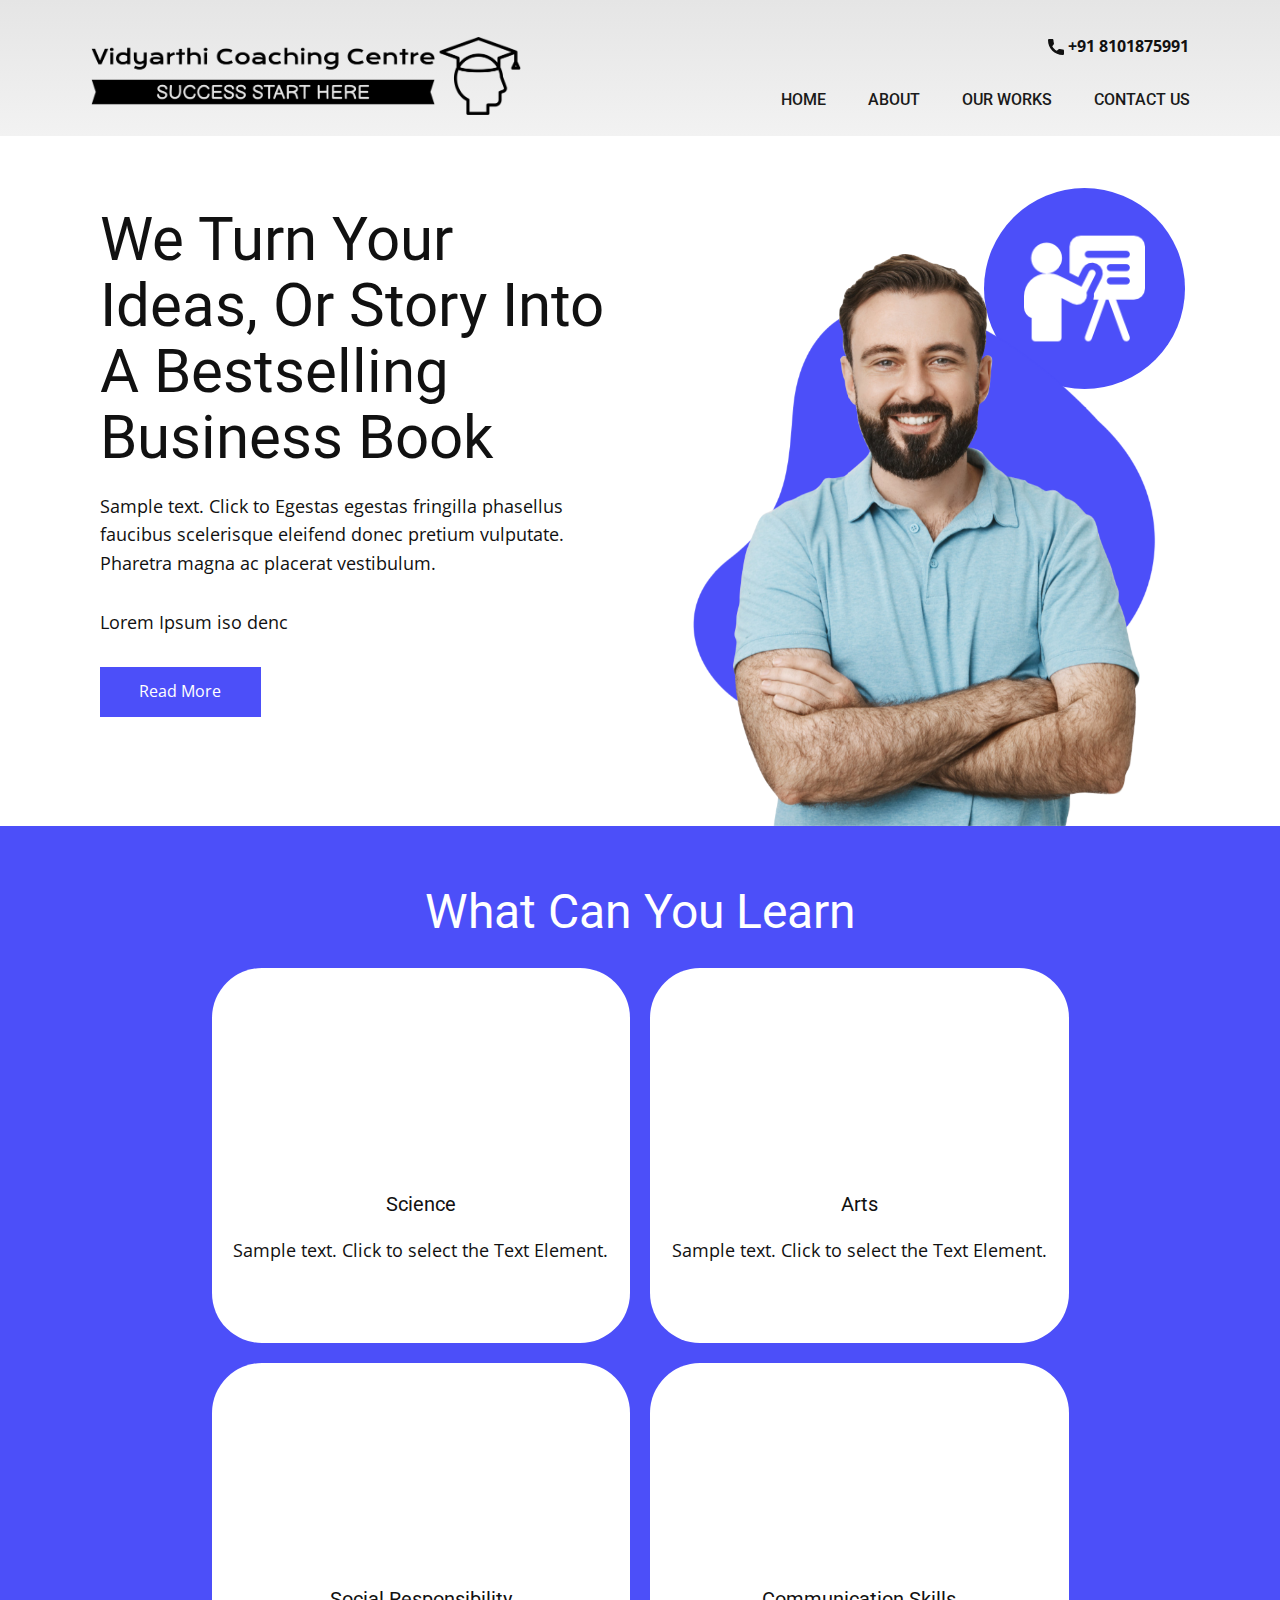
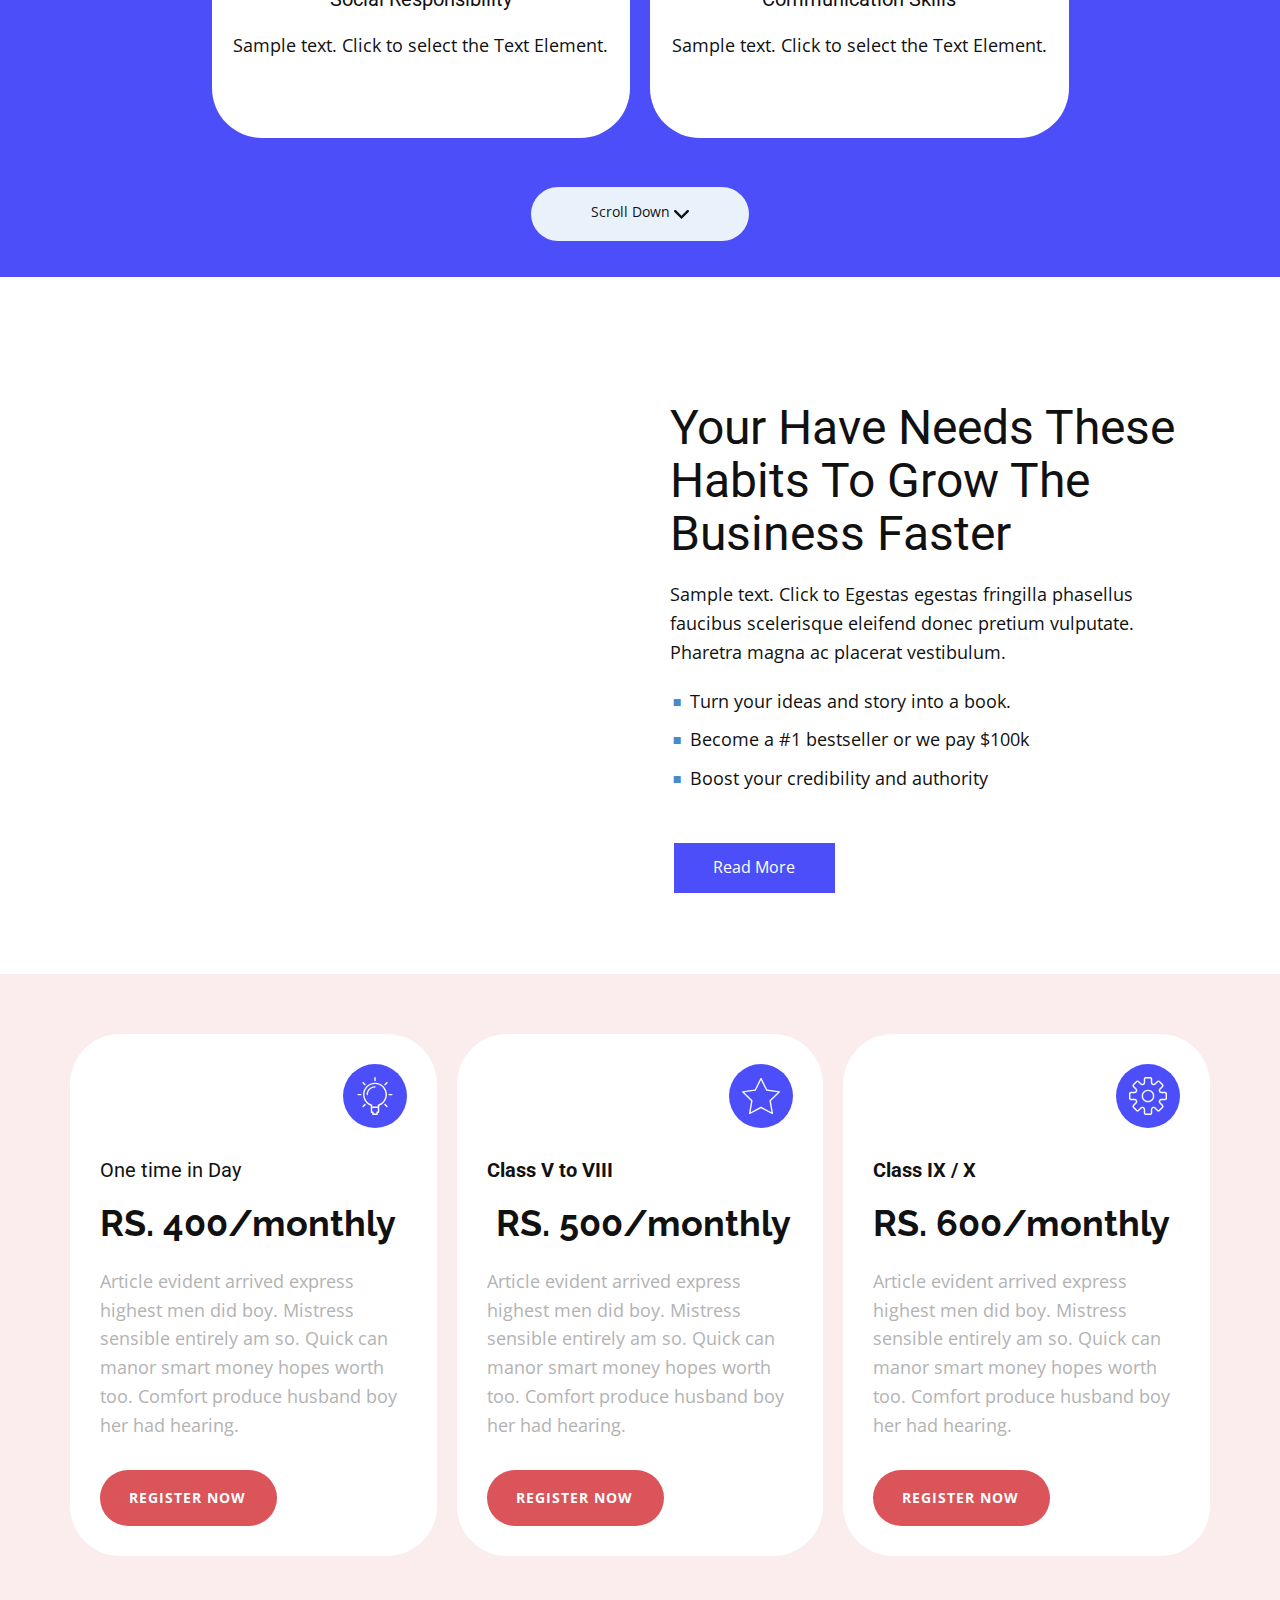
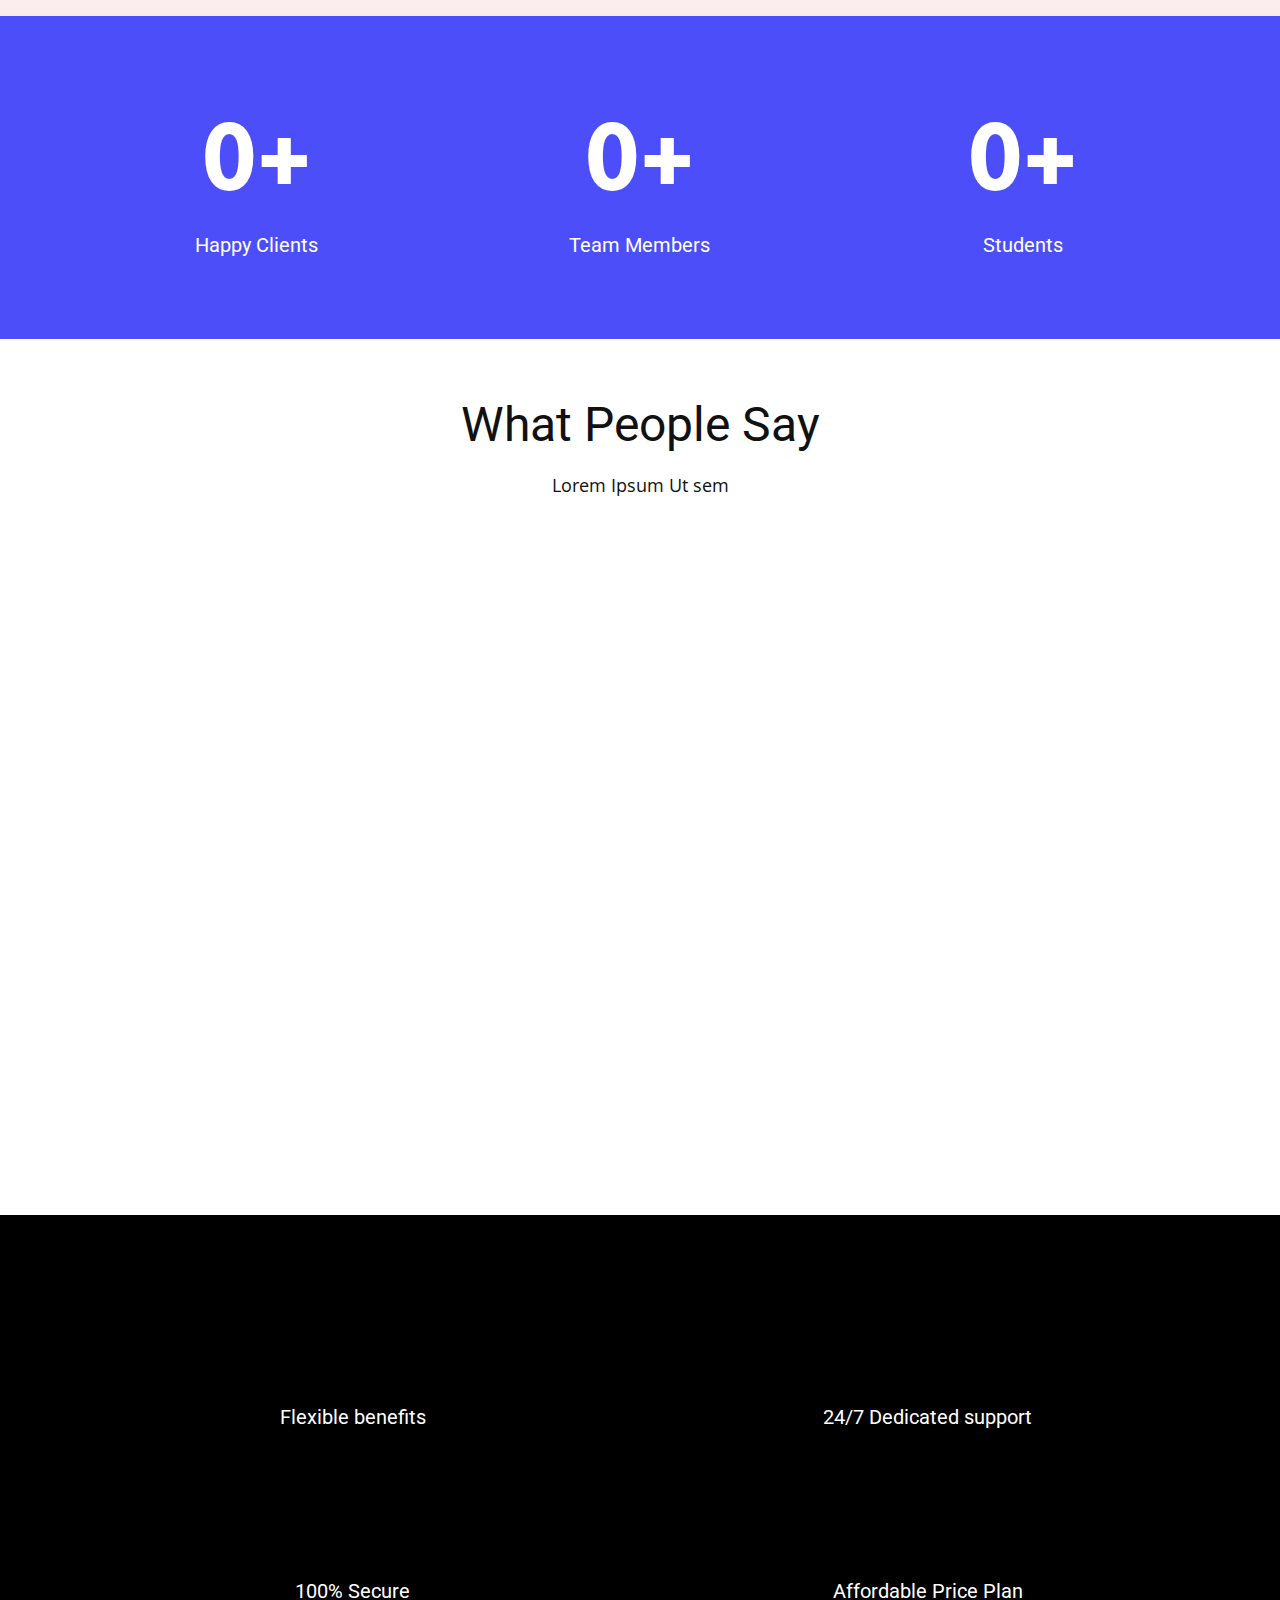
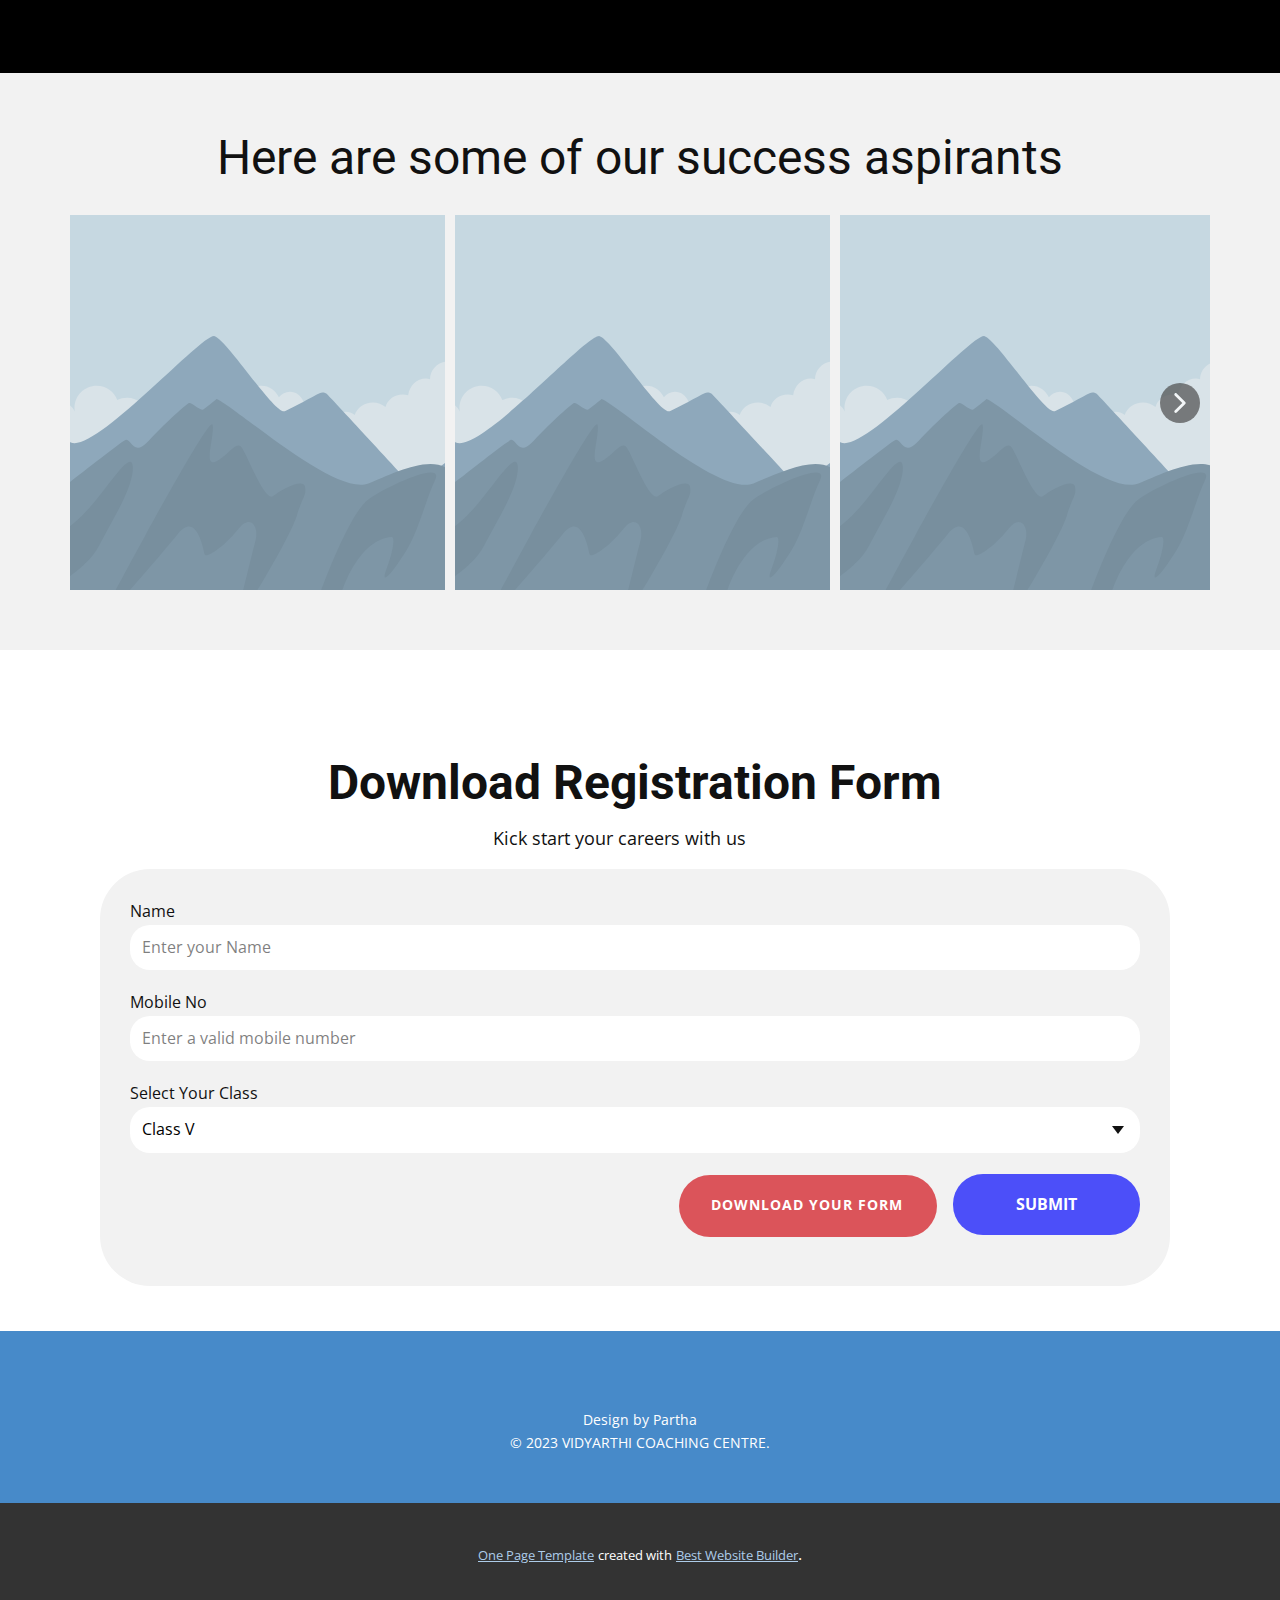
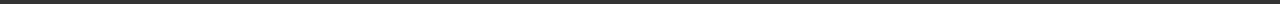
<file: index.html>
<!DOCTYPE html>
<html style="font-size: 16px;" lang="en"><head>
    <meta name="viewport" content="width=device-width, initial-scale=1.0">
    <meta charset="utf-8">
    <meta name="keywords" content="​We Turn Your Ideas, Or Story Into A Bestselling Business Book, ​What Can You Learn, ​Your Have Needs These Habits To Grow The Business Faster, What People Say, ​Here are some of our clients, ​Your Have Needs These Habits To Grow The Business Faster, ​We provide consulting business and financial services worldwide, ​Let&amp;apos;s Start Something Great!">
    <meta name="description" content="">
    <title>Vidyarthi Coaching Centre</title>
    <link rel="stylesheet" href="nicepage.css" media="screen">
<link rel="stylesheet" href="Vidyarthi-Coaching-Centre.css" media="screen">
    <script class="u-script" type="text/javascript" src="jquery.js" defer=""></script>
    <script class="u-script" type="text/javascript" src="nicepage.js" defer=""></script>
    <meta name="generator" content="Nicepage 5.15.1, nicepage.com">
    <meta name="referrer" content="origin">
    <link id="u-theme-google-font" rel="stylesheet" href="https://fonts.googleapis.com/css?family=Roboto:100,100i,300,300i,400,400i,500,500i,700,700i,900,900i|Open+Sans:300,300i,400,400i,500,500i,600,600i,700,700i,800,800i">
    <link id="u-page-google-font" rel="stylesheet" href="https://fonts.googleapis.com/css?family=Raleway:100,100i,200,200i,300,300i,400,400i,500,500i,600,600i,700,700i,800,800i,900,900i|Ubuntu:300,300i,400,400i,500,500i,700,700i">
    
    
    
    
    
    
    
    
    
    
    
    
    
    <script type="application/ld+json">{
		"@context": "http://schema.org",
		"@type": "Organization",
		"name": "",
		"logo": "images/vidyarthi-coaching-centre-high-resolution-logo-black-on-transparent-background.png"
}</script>
    <meta name="theme-color" content="#478ac9">
    <meta property="og:title" content="Vidyarthi Coaching Centre">
    <meta property="og:type" content="website">
  <meta data-intl-tel-input-cdn-path="intlTelInput/"></head>
  <body data-home-page="Vidyarthi-Coaching-Centre.html" data-home-page-title="Vidyarthi Coaching Centre" class="u-body u-xl-mode" data-lang="en"><header class="u-clearfix u-gradient u-header u-sticky u-sticky-e70b u-header" id="sec-dee5"><div class="u-clearfix u-sheet u-sheet-1">
        <a href="https://nicepage.com/html-website-builder" class="u-active-none u-bottom-left-radius-0 u-bottom-right-radius-0 u-btn u-btn-rectangle u-button-style u-hover-none u-none u-radius-0 u-text-body-color u-top-left-radius-0 u-top-right-radius-0 u-btn-1"><span class="u-icon"><svg class="u-svg-content" viewBox="0 0 405.333 405.333" x="0px" y="0px" style="width: 1em; height: 1em;"><path d="M373.333,266.88c-25.003,0-49.493-3.904-72.704-11.563c-11.328-3.904-24.192-0.896-31.637,6.699l-46.016,34.752    c-52.8-28.181-86.592-61.952-114.389-114.368l33.813-44.928c8.512-8.512,11.563-20.971,7.915-32.64    C142.592,81.472,138.667,56.96,138.667,32c0-17.643-14.357-32-32-32H32C14.357,0,0,14.357,0,32    c0,205.845,167.488,373.333,373.333,373.333c17.643,0,32-14.357,32-32V298.88C405.333,281.237,390.976,266.88,373.333,266.88z"></path></svg></span>&nbsp;+91 8101875991
        </a>
        <nav class="u-menu u-menu-one-level u-offcanvas u-menu-1" data-responsive-from="MD">
          <div class="menu-collapse" style="font-size: 1rem; letter-spacing: 0px; text-transform: uppercase; font-weight: 500;">
            <a class="u-button-style u-custom-active-border-color u-custom-active-color u-custom-border u-custom-border-color u-custom-borders u-custom-hover-border-color u-custom-hover-color u-custom-left-right-menu-spacing u-custom-padding-bottom u-custom-text-active-color u-custom-text-color u-custom-text-hover-color u-custom-text-shadow u-custom-top-bottom-menu-spacing u-nav-link u-text-active-palette-1-base u-text-hover-palette-2-base" href="#">
              <svg class="u-svg-link" viewBox="0 0 24 24"><use xmlns:xlink="http://www.w3.org/1999/xlink" xlink:href="#menu-hamburger"></use></svg>
              <svg class="u-svg-content" version="1.1" id="menu-hamburger" viewBox="0 0 16 16" x="0px" y="0px" xmlns:xlink="http://www.w3.org/1999/xlink" xmlns="http://www.w3.org/2000/svg"><g><rect y="1" width="16" height="2"></rect><rect y="7" width="16" height="2"></rect><rect y="13" width="16" height="2"></rect>
</g></svg>
            </a>
          </div>
          <div class="u-custom-menu u-nav-container">
            <ul class="u-custom-font u-heading-font u-nav u-spacing-2 u-unstyled u-nav-1"><li class="u-nav-item"><a class="u-active-custom-color-6 u-border-active-palette-1-base u-border-hover-palette-1-light-1 u-border-no-left u-border-no-right u-border-no-top u-button-style u-hover-custom-color-6 u-nav-link u-text-active-white u-text-grey-90 u-text-hover-white" href="#" style="padding: 10px 20px;">Home</a>
</li><li class="u-nav-item"><a class="u-active-custom-color-6 u-border-active-palette-1-base u-border-hover-palette-1-light-1 u-border-no-left u-border-no-right u-border-no-top u-button-style u-hover-custom-color-6 u-nav-link u-text-active-white u-text-grey-90 u-text-hover-white" href="#" style="padding: 10px 20px;">About</a>
</li><li class="u-nav-item"><a class="u-active-custom-color-6 u-border-active-palette-1-base u-border-hover-palette-1-light-1 u-border-no-left u-border-no-right u-border-no-top u-button-style u-hover-custom-color-6 u-nav-link u-text-active-white u-text-grey-90 u-text-hover-white" href="blog/blog.html" style="padding: 10px 20px;">Our Works</a>
</li><li class="u-nav-item"><a class="u-active-custom-color-6 u-border-active-palette-1-base u-border-hover-palette-1-light-1 u-border-no-left u-border-no-right u-border-no-top u-button-style u-hover-custom-color-6 u-nav-link u-text-active-white u-text-grey-90 u-text-hover-white" style="padding: 10px 20px;">Contact us</a>
</li></ul>
          </div>
          <div class="u-custom-menu u-nav-container-collapse">
            <div class="u-black u-container-style u-inner-container-layout u-opacity u-opacity-95 u-sidenav">
              <div class="u-inner-container-layout u-sidenav-overflow">
                <div class="u-menu-close"></div>
                <ul class="u-align-center u-nav u-popupmenu-items u-unstyled u-nav-2"><li class="u-nav-item"><a class="u-button-style u-nav-link" href="#">Home</a>
</li><li class="u-nav-item"><a class="u-button-style u-nav-link" href="#">About</a>
</li><li class="u-nav-item"><a class="u-button-style u-nav-link" href="blog/blog.html">Our Works</a>
</li><li class="u-nav-item"><a class="u-button-style u-nav-link">Contact us</a>
</li></ul>
              </div>
            </div>
            <div class="u-black u-menu-overlay u-opacity u-opacity-70"></div>
          </div>
        </nav>
        <a href="https://iparth.000webhostapp.com/vcc#" class="u-align-left u-hover-feature u-image u-image-default u-logo u-image-1" data-image-width="2000" data-image-height="363" title="Home">
          <img src="images/vidyarthi-coaching-centre-high-resolution-logo-black-on-transparent-background.png" class="u-logo-image u-logo-image-1">
        </a>
      </div></header>
    <section class="u-clearfix u-container-align-center u-section-1" id="sec-2c54">
      <div class="u-clearfix u-sheet u-sheet-1">
        <div class="u-clearfix u-expanded-width u-layout-wrap u-layout-wrap-1">
          <div class="u-layout">
            <div class="u-layout-row">
              <div class="u-container-align-center-sm u-container-style u-layout-cell u-size-30 u-layout-cell-1">
                <div class="u-container-layout u-valign-bottom-xs u-container-layout-1">
                  <h1 class="u-text u-text-default-lg u-text-default-md u-text-default-sm u-text-default-xl u-text-1"> We Turn Your Ideas, Or Story Into A Bestselling Business Book</h1>
                  <p class="u-text u-text-default u-text-2"> Sample text. Click to Egestas egestas fringilla phasellus faucibus scelerisque eleifend donec pretium vulputate. Pharetra magna ac placerat vestibulum.&nbsp;</p>
                  <p class="u-text u-text-default u-text-3">Lorem Ipsum iso denc</p>
                  <a href="#" class="u-border-none u-btn u-button-style u-custom-color-6 u-btn-1">Read More</a>
                </div>
              </div>
              <div class="u-container-style u-layout-cell u-size-30 u-layout-cell-2">
                <div class="u-container-layout u-container-layout-2"><span class="u-custom-color-6 u-file-icon u-icon u-icon-circle u-icon-1"><img src="images/1436766-ee8e6c7d.png" alt=""></span>
                  <img class="u-image u-image-contain u-image-default u-image-1" src="images/handsome-confident-smiling-man-with-hands-crossed-chest-1.png" alt="" data-image-width="741" data-image-height="903" data-animation-name="customAnimationIn" data-animation-duration="1000" data-animation-direction="">
                </div>
              </div>
            </div>
          </div>
        </div>
      </div>
    </section>
    <section class="u-clearfix u-custom-color-6 u-section-2" id="sec-d516">
      <div class="u-clearfix u-sheet u-sheet-1">
        <h2 class="u-align-center u-text u-text-default u-text-white u-text-1"> What Can You Learn</h2>
        <div class="u-list u-list-1">
          <div class="u-repeater u-repeater-1">
            <div class="u-container-align-center u-container-style u-list-item u-radius-50 u-repeater-item u-shape-round u-white u-list-item-1">
              <div class="u-container-layout u-similar-container u-container-layout-1"><span class="u-align-center u-custom-color-6 u-file-icon u-icon u-icon-circle u-icon-1" data-animation-name="customAnimationIn" data-animation-duration="2000"><img src="images/2933803-79010a6c.png" alt=""></span>
                <h5 class="u-align-center u-text u-text-default u-text-2">Science</h5>
                <p class="u-align-center u-text u-text-default u-text-3">Sample text. Click to select the Text Element.</p>
              </div>
            </div>
            <div class="u-container-align-center u-container-style u-list-item u-radius-50 u-repeater-item u-shape-round u-white u-list-item-2">
              <div class="u-container-layout u-similar-container u-container-layout-2"><span class="u-align-center u-custom-color-6 u-file-icon u-icon u-icon-circle u-icon-2" data-animation-name="customAnimationIn" data-animation-duration="2000"><img src="images/3004304-980da284.png" alt=""></span>
                <h5 class="u-align-center u-text u-text-default u-text-4">Arts</h5>
                <p class="u-align-center u-text u-text-default u-text-5">Sample text. Click to select the Text Element.</p>
              </div>
            </div>
            <div class="u-container-align-center u-container-style u-list-item u-radius-50 u-repeater-item u-shape-round u-white u-list-item-3">
              <div class="u-container-layout u-similar-container u-container-layout-3"><span class="u-align-center u-custom-color-6 u-file-icon u-icon u-icon-circle u-icon-3" data-animation-name="customAnimationIn" data-animation-duration="2000"><img src="images/2726565-bacf5013.png" alt=""></span>
                <h5 class="u-align-center u-text u-text-default u-text-6">Social Responsibility</h5>
                <p class="u-align-center u-text u-text-default u-text-7">Sample text. Click to select the Text Element.</p>
              </div>
            </div>
            <div class="u-container-align-center u-container-style u-list-item u-radius-50 u-repeater-item u-shape-round u-white u-list-item-4">
              <div class="u-container-layout u-similar-container u-container-layout-4"><span class="u-align-center u-custom-color-6 u-file-icon u-icon u-icon-circle u-icon-4" data-animation-name="customAnimationIn" data-animation-duration="2000"><img src="images/3201598-682541f6.png" alt=""></span>
                <h5 class="u-align-center u-text u-text-default u-text-8"> Communication Skills</h5>
                <p class="u-align-center u-text u-text-default u-text-9">Sample text. Click to select the Text Element.</p>
              </div>
            </div>
          </div>
        </div>
        <a href="Vidyarthi-Coaching-Centre.html#sec-c661" class="u-border-none u-btn u-btn-round u-button-style u-hover-custom-color-5 u-palette-1-light-3 u-radius-50 u-btn-1">Scroll Down&nbsp;<span class="u-icon u-icon-5"><svg class="u-svg-content" viewBox="0 0 30.727 30.727" x="0px" y="0px" style="width: 1em; height: 1em;"><path d="M29.994,10.183L15.363,24.812L0.733,10.184c-0.977-0.978-0.977-2.561,0-3.536c0.977-0.977,2.559-0.976,3.536,0   l11.095,11.093L26.461,6.647c0.977-0.976,2.559-0.976,3.535,0C30.971,7.624,30.971,9.206,29.994,10.183z"></path></svg></span>
        </a>
      </div>
    </section>
    <section class="u-clearfix u-container-align-center-lg u-container-align-center-xl u-section-3" id="sec-c661">
      <div class="u-clearfix u-sheet u-sheet-1">
        <div class="u-clearfix u-expanded-width-lg u-expanded-width-xl u-layout-wrap u-layout-wrap-1">
          <div class="u-layout" style="">
            <div class="u-layout-row" style="">
              <div class="u-container-style u-layout-cell u-size-30 u-layout-cell-1">
                <div class="u-container-layout u-valign-bottom-lg u-valign-middle-md u-valign-middle-sm u-valign-middle-xs u-container-layout-1">
                  <img class="u-expanded-width-lg u-expanded-width-xl u-image u-image-contain u-image-default u-image-1" src="images/27bf53a8bb2f5164bf4d3980be15a7a07047f14f46eb7d8fb4750aa86a73e20daa717d1159406a9c9f1d286c036ee78072d03ea115f2e4dd0cd98a_1280.png" alt="" data-image-width="1226" data-image-height="1280" data-animation-name="customAnimationIn" data-animation-duration="2000">
                </div>
              </div>
              <div class="u-container-style u-layout-cell u-size-30 u-layout-cell-2">
                <div class="u-container-layout u-valign-middle-lg u-valign-middle-xl u-container-layout-2">
                  <h2 class="u-align-center-sm u-align-center-xs u-align-left-lg u-align-left-md u-align-left-xl u-text u-text-default u-text-1"> Your Have Needs These Habits To Grow The Business Faster</h2>
                  <p class="u-align-center-sm u-align-center-xs u-align-left-lg u-align-left-md u-align-left-xl u-text u-text-default u-text-2"> Sample text. Click to Egestas egestas fringilla phasellus faucibus scelerisque eleifend donec pretium vulputate. Pharetra magna ac placerat vestibulum.&nbsp;</p>
                  <ul class="u-align-left u-custom-list u-hidden-md u-spacing-10 u-text u-text-3">
                    <li>
                      <div class="u-list-icon u-text-palette-1-base">
                        <div>■</div>
                      </div> Turn your ideas and story into a book.
                    </li>
                    <li>
                      <div class="u-list-icon u-text-palette-1-base">
                        <div>■</div>
                      </div>Become a #1 bestseller or we pay $100k
                    </li>
                    <li>
                      <div class="u-list-icon u-text-palette-1-base">
                        <div>■</div>
                      </div>Boost your credibility and authority<br>
                      <br>
                    </li>
                  </ul>
                  <a href="https://nicepage.dev" class="u-align-center-sm u-align-center-xs u-border-none u-btn u-button-style u-custom-color-6 u-btn-1">Read More</a>
                </div>
              </div>
            </div>
          </div>
        </div>
      </div>
    </section>
    <section class="u-clearfix u-container-align-center-xl u-palette-2-light-3 u-section-4" id="sec-f40f">
      <div class="u-clearfix u-sheet u-valign-middle-xl u-sheet-1">
        <div class="u-expanded-width-xl u-list u-list-1">
          <div class="u-repeater u-repeater-1">
            <div class="u-container-align-left u-container-style u-hidden-lg u-list-item u-radius-50 u-repeater-item u-shape-round u-white u-list-item-1">
              <div class="u-container-layout u-similar-container u-valign-top u-container-layout-1"><span class="u-align-left u-custom-color-6 u-icon u-icon-circle u-text-white u-icon-1"><svg class="u-svg-link" preserveAspectRatio="xMidYMin slice" viewBox="0 0 54 54" style=""><use xmlns:xlink="http://www.w3.org/1999/xlink" xlink:href="#svg-8d37"></use></svg><svg class="u-svg-content" viewBox="0 0 54 54" x="0px" y="0px" id="svg-8d37" style="enable-background:new 0 0 54 54;"><g><path d="M27,8c-9.374,0-17,7.626-17,17c0,7.112,4.391,13.412,11,15.9V50c0,0.553,0.447,1,1,1h1v2c0,0.553,0.447,1,1,1h6
		c0.553,0,1-0.447,1-1v-2h1c0.553,0,1-0.447,1-1v-9.1c6.609-2.488,11-8.788,11-15.9C44,15.626,36.374,8,27,8z M30,49
		c-0.553,0-1,0.447-1,1v2h-4v-2c0-0.553-0.447-1-1-1h-1v-5h8v5H30z M31.688,39.242C31.277,39.377,31,39.761,31,40.192V42h-8v-1.808
		c0-0.432-0.277-0.815-0.688-0.95C16.145,37.214,12,31.49,12,25c0-8.271,6.729-15,15-15s15,6.729,15,15
		C42,31.49,37.855,37.214,31.688,39.242z"></path><path d="M27,6c0.553,0,1-0.447,1-1V1c0-0.553-0.447-1-1-1s-1,0.447-1,1v4C26,5.553,26.447,6,27,6z"></path><path d="M51,24h-4c-0.553,0-1,0.447-1,1s0.447,1,1,1h4c0.553,0,1-0.447,1-1S51.553,24,51,24z"></path><path d="M7,24H3c-0.553,0-1,0.447-1,1s0.447,1,1,1h4c0.553,0,1-0.447,1-1S7.553,24,7,24z"></path><path d="M43.264,7.322l-2.828,2.828c-0.391,0.391-0.391,1.023,0,1.414c0.195,0.195,0.451,0.293,0.707,0.293
		s0.512-0.098,0.707-0.293l2.828-2.828c0.391-0.391,0.391-1.023,0-1.414S43.654,6.932,43.264,7.322z"></path><path d="M12.15,38.436l-2.828,2.828c-0.391,0.391-0.391,1.023,0,1.414c0.195,0.195,0.451,0.293,0.707,0.293
		s0.512-0.098,0.707-0.293l2.828-2.828c0.391-0.391,0.391-1.023,0-1.414S12.541,38.045,12.15,38.436z"></path><path d="M41.85,38.436c-0.391-0.391-1.023-0.391-1.414,0s-0.391,1.023,0,1.414l2.828,2.828c0.195,0.195,0.451,0.293,0.707,0.293
		s0.512-0.098,0.707-0.293c0.391-0.391,0.391-1.023,0-1.414L41.85,38.436z"></path><path d="M12.15,11.564c0.195,0.195,0.451,0.293,0.707,0.293s0.512-0.098,0.707-0.293c0.391-0.391,0.391-1.023,0-1.414l-2.828-2.828
		c-0.391-0.391-1.023-0.391-1.414,0s-0.391,1.023,0,1.414L12.15,11.564z"></path><path d="M27,13c-6.617,0-12,5.383-12,12c0,0.553,0.447,1,1,1s1-0.447,1-1c0-5.514,4.486-10,10-10c0.553,0,1-0.447,1-1
		S27.553,13,27,13z"></path>
</g></svg></span>
                <h5 class="u-align-left u-text u-text-default u-text-1">One time in Day&nbsp;&nbsp;</h5>
                <h3 class="u-align-left u-custom-font u-font-raleway u-text u-text-default u-text-2"><b>RS. 400</b>/monthly
                </h3>
                <p class="u-align-left u-text u-text-grey-30 u-text-3"> Article evident arrived express highest men did boy. Mistress sensible entirely am so. Quick can manor smart money hopes worth too. Comfort produce husband boy her had hearing.&nbsp;</p>
                <a href="Vidyarthi-Coaching-Centre.html#carousel_d43f" class="u-align-left u-border-hover-palette-1-base u-border-none u-btn u-btn-round u-button-style u-hover-palette-1-base u-palette-2-base u-radius-50 u-btn-1">REGISTER NOW</a>
              </div>
            </div>
            <div class="u-container-style u-list-item u-radius-50 u-repeater-item u-shape-round u-white u-list-item-2">
              <div class="u-container-layout u-similar-container u-valign-top u-container-layout-2"><span class="u-align-left u-custom-color-6 u-icon u-icon-circle u-icon-2"><svg class="u-svg-link" preserveAspectRatio="xMidYMin slice" viewBox="0 0 55.867 55.867" style=""><use xmlns:xlink="http://www.w3.org/1999/xlink" xlink:href="#svg-c573"></use></svg><svg class="u-svg-content" viewBox="0 0 55.867 55.867" x="0px" y="0px" id="svg-c573" style="enable-background:new 0 0 55.867 55.867;"><path d="M11.287,54.548c-0.207,0-0.414-0.064-0.588-0.191c-0.308-0.224-0.462-0.603-0.397-0.978l3.091-18.018L0.302,22.602
	c-0.272-0.266-0.37-0.663-0.253-1.024c0.118-0.362,0.431-0.626,0.808-0.681l18.09-2.629l8.091-16.393
	c0.168-0.342,0.516-0.558,0.896-0.558l0,0c0.381,0,0.729,0.216,0.896,0.558l8.09,16.393l18.091,2.629
	c0.377,0.055,0.689,0.318,0.808,0.681c0.117,0.361,0.02,0.759-0.253,1.024L42.475,35.363l3.09,18.017
	c0.064,0.375-0.09,0.754-0.397,0.978c-0.308,0.226-0.717,0.255-1.054,0.076l-16.18-8.506l-16.182,8.506
	C11.606,54.51,11.446,54.548,11.287,54.548z M3.149,22.584l12.016,11.713c0.235,0.229,0.343,0.561,0.287,0.885L12.615,51.72
	l14.854-7.808c0.291-0.154,0.638-0.154,0.931,0l14.852,7.808l-2.836-16.538c-0.056-0.324,0.052-0.655,0.287-0.885l12.016-11.713
	l-16.605-2.413c-0.326-0.047-0.607-0.252-0.753-0.547L27.934,4.578l-7.427,15.047c-0.146,0.295-0.427,0.5-0.753,0.547L3.149,22.584z
	"></path></svg></span>
                <h5 class="u-align-left u-text u-text-default u-text-4">Class V to VIII</h5>
                <h3 class="u-align-left u-custom-font u-font-raleway u-text u-text-default u-text-5">
                  <span style="font-weight: 700;">&nbsp;RS. 500</span>/monthly
                </h3>
                <p class="u-align-left u-text u-text-grey-30 u-text-6"> Article evident arrived express highest men did boy. Mistress sensible entirely am so. Quick can manor smart money hopes worth too. Comfort produce husband boy her had hearing.&nbsp;</p>
                <a href="#" class="u-align-left u-border-hover-palette-1-base u-border-none u-btn u-btn-round u-button-style u-hover-palette-1-base u-palette-2-base u-radius-50 u-btn-2">REGISTER NOW</a>
              </div>
            </div>
            <div class="u-container-style u-list-item u-radius-50 u-repeater-item u-shape-round u-white u-list-item-3">
              <div class="u-container-layout u-similar-container u-valign-top u-container-layout-3"><span class="u-align-left u-custom-color-6 u-icon u-icon-circle u-icon-3"><svg class="u-svg-link" preserveAspectRatio="xMidYMin slice" viewBox="0 0 54 54" style=""><use xmlns:xlink="http://www.w3.org/1999/xlink" xlink:href="#svg-1d40"></use></svg><svg class="u-svg-content" viewBox="0 0 54 54" x="0px" y="0px" id="svg-1d40" style="enable-background:new 0 0 54 54;"><g><path d="M51.22,21h-5.052c-0.812,0-1.481-0.447-1.792-1.197s-0.153-1.54,0.42-2.114l3.572-3.571
		c0.525-0.525,0.814-1.224,0.814-1.966c0-0.743-0.289-1.441-0.814-1.967l-4.553-4.553c-1.05-1.05-2.881-1.052-3.933,0l-3.571,3.571
		c-0.574,0.573-1.366,0.733-2.114,0.421C33.447,9.313,33,8.644,33,7.832V2.78C33,1.247,31.753,0,30.22,0H23.78
		C22.247,0,21,1.247,21,2.78v5.052c0,0.812-0.447,1.481-1.197,1.792c-0.748,0.313-1.54,0.152-2.114-0.421l-3.571-3.571
		c-1.052-1.052-2.883-1.05-3.933,0l-4.553,4.553c-0.525,0.525-0.814,1.224-0.814,1.967c0,0.742,0.289,1.44,0.814,1.966l3.572,3.571
		c0.573,0.574,0.73,1.364,0.42,2.114S8.644,21,7.832,21H2.78C1.247,21,0,22.247,0,23.78v6.439C0,31.753,1.247,33,2.78,33h5.052
		c0.812,0,1.481,0.447,1.792,1.197s0.153,1.54-0.42,2.114l-3.572,3.571c-0.525,0.525-0.814,1.224-0.814,1.966
		c0,0.743,0.289,1.441,0.814,1.967l4.553,4.553c1.051,1.051,2.881,1.053,3.933,0l3.571-3.572c0.574-0.573,1.363-0.731,2.114-0.42
		c0.75,0.311,1.197,0.98,1.197,1.792v5.052c0,1.533,1.247,2.78,2.78,2.78h6.439c1.533,0,2.78-1.247,2.78-2.78v-5.052
		c0-0.812,0.447-1.481,1.197-1.792c0.751-0.312,1.54-0.153,2.114,0.42l3.571,3.572c1.052,1.052,2.883,1.05,3.933,0l4.553-4.553
		c0.525-0.525,0.814-1.224,0.814-1.967c0-0.742-0.289-1.44-0.814-1.966l-3.572-3.571c-0.573-0.574-0.73-1.364-0.42-2.114
		S45.356,33,46.168,33h5.052c1.533,0,2.78-1.247,2.78-2.78V23.78C54,22.247,52.753,21,51.22,21z M52,30.22
		C52,30.65,51.65,31,51.22,31h-5.052c-1.624,0-3.019,0.932-3.64,2.432c-0.622,1.5-0.295,3.146,0.854,4.294l3.572,3.571
		c0.305,0.305,0.305,0.8,0,1.104l-4.553,4.553c-0.304,0.304-0.799,0.306-1.104,0l-3.571-3.572c-1.149-1.149-2.794-1.474-4.294-0.854
		c-1.5,0.621-2.432,2.016-2.432,3.64v5.052C31,51.65,30.65,52,30.22,52H23.78C23.35,52,23,51.65,23,51.22v-5.052
		c0-1.624-0.932-3.019-2.432-3.64c-0.503-0.209-1.021-0.311-1.533-0.311c-1.014,0-1.997,0.4-2.761,1.164l-3.571,3.572
		c-0.306,0.306-0.801,0.304-1.104,0l-4.553-4.553c-0.305-0.305-0.305-0.8,0-1.104l3.572-3.571c1.148-1.148,1.476-2.794,0.854-4.294
		C10.851,31.932,9.456,31,7.832,31H2.78C2.35,31,2,30.65,2,30.22V23.78C2,23.35,2.35,23,2.78,23h5.052
		c1.624,0,3.019-0.932,3.64-2.432c0.622-1.5,0.295-3.146-0.854-4.294l-3.572-3.571c-0.305-0.305-0.305-0.8,0-1.104l4.553-4.553
		c0.304-0.305,0.799-0.305,1.104,0l3.571,3.571c1.147,1.147,2.792,1.476,4.294,0.854C22.068,10.851,23,9.456,23,7.832V2.78
		C23,2.35,23.35,2,23.78,2h6.439C30.65,2,31,2.35,31,2.78v5.052c0,1.624,0.932,3.019,2.432,3.64
		c1.502,0.622,3.146,0.294,4.294-0.854l3.571-3.571c0.306-0.305,0.801-0.305,1.104,0l4.553,4.553c0.305,0.305,0.305,0.8,0,1.104
		l-3.572,3.571c-1.148,1.148-1.476,2.794-0.854,4.294c0.621,1.5,2.016,2.432,3.64,2.432h5.052C51.65,23,52,23.35,52,23.78V30.22z"></path><path d="M27,18c-4.963,0-9,4.037-9,9s4.037,9,9,9s9-4.037,9-9S31.963,18,27,18z M27,34c-3.859,0-7-3.141-7-7s3.141-7,7-7
		s7,3.141,7,7S30.859,34,27,34z"></path>
</g></svg></span>
                <h5 class="u-align-left u-text u-text-default u-text-7">Class IX / X</h5>
                <h3 class="u-align-left u-custom-font u-font-raleway u-text u-text-default u-text-8"> RS.<span style="font-weight: 700;">&nbsp;600</span>/monthly
                </h3>
                <p class="u-align-left u-text u-text-grey-30 u-text-9"> Article evident arrived express highest men did boy. Mistress sensible entirely am so. Quick can manor smart money hopes worth too. Comfort produce husband boy her had hearing.&nbsp;</p>
                <a href="Vidyarthi-Coaching-Centre.html#carousel_d43f" class="u-align-left u-border-hover-palette-1-base u-border-none u-btn u-btn-round u-button-style u-hover-palette-1-base u-palette-2-base u-radius-50 u-btn-3">REGISTER NOW</a>
              </div>
            </div>
          </div>
        </div>
      </div>
    </section>
    <section class="u-clearfix u-custom-color-6 u-section-5" id="sec-e676">
      <div class="u-clearfix u-sheet u-sheet-1">
        <div class="u-expanded-width u-list u-list-1">
          <div class="u-repeater u-repeater-1">
            <div class="u-container-align-center u-container-style u-list-item u-repeater-item">
              <div class="u-container-layout u-similar-container u-valign-middle u-container-layout-1">
                <h3 class="u-align-center u-custom-font u-font-ubuntu u-text u-text-1" data-animation-name="counter" data-animation-event="scroll" data-animation-duration="3000">800+</h3>
                <h5 class="u-align-center u-text u-text-2"> Happy Clients</h5>
              </div>
            </div>
            <div class="u-container-align-center u-container-style u-list-item u-repeater-item">
              <div class="u-container-layout u-similar-container u-valign-middle u-container-layout-2">
                <h3 class="u-align-center u-custom-font u-font-ubuntu u-text u-text-3" data-animation-name="counter" data-animation-event="scroll" data-animation-duration="3000">10+</h3>
                <h5 class="u-align-center u-text u-text-4"> Team Members</h5>
              </div>
            </div>
            <div class="u-container-align-center u-container-style u-list-item u-repeater-item">
              <div class="u-container-layout u-similar-container u-valign-middle u-container-layout-3">
                <h3 class="u-align-center u-custom-font u-font-ubuntu u-text u-text-5" data-animation-name="counter" data-animation-event="scroll" data-animation-duration="3000">60+</h3>
                <h5 class="u-align-center u-text u-text-6"> Students</h5>
              </div>
            </div>
          </div>
        </div>
      </div>
    </section>
    <section class="u-clearfix u-white u-section-6" id="sec-2323">
      <div class="u-clearfix u-sheet u-sheet-1">
        <h2 class="u-align-center u-text u-text-default u-text-1">What People Say</h2>
        <p class="u-align-center u-text u-text-2">Lorem Ipsum Ut sem</p><span class="u-file-icon u-icon u-icon-1" data-animation-name="customAnimationIn" data-animation-duration="2250" data-animation-delay="750" data-animation-direction=""><img src="images/9232084.png" alt=""></span>
        <div class="u-clearfix u-expanded-width-xs u-gutter-30 u-layout-wrap u-layout-wrap-1">
          <div class="u-layout">
            <div class="u-layout-row">
              <div class="u-container-align-center u-container-style u-layout-cell u-shape-rectangle u-size-30 u-layout-cell-1">
                <div class="u-container-layout u-valign-middle-lg u-valign-middle-md u-valign-middle-sm u-valign-middle-xl u-container-layout-1">
                  <div class="u-layout-grid u-list u-list-1">
                    <div class="u-repeater u-repeater-1">
                      <div class="u-container-align-center u-container-style u-list-item u-palette-2-light-3 u-radius-49 u-repeater-item u-shape-round u-list-item-1" data-animation-name="customAnimationIn" data-animation-duration="2250" data-animation-delay="750">
                        <div class="u-container-layout u-similar-container u-container-layout-2"><span class="u-align-center u-file-icon u-icon u-text-palette-1-base u-icon-2"><img src="images/4338295-620a76cc.png" alt=""></span>
                          <p class="u-align-center u-text u-text-3" data-animation-direction="Left">Proin sed libero enim sed faucibus turpis. At imperdiet dui accumsan sit amet nulla facilisi morbi tempus. Ut sem nulla pharetra diam sit amet nisl. Enim nunc</p>
                          <h5 class="u-align-center u-text u-text-4">Celia Almeda</h5><span class="u-align-center u-file-icon u-hidden-xs u-icon u-text-palette-1-base u-icon-3"><img src="images/4338295-620a76cc.png" alt=""></span>
                          <p class="u-align-center u-hidden-xs u-text u-text-5">Sample text. Click to select the Text Element.</p>
                          <h5 class="u-align-center u-hidden-xs u-text u-text-6">Celia Almeda</h5>
                        </div>
                      </div>
                    </div>
                  </div>
                </div>
              </div>
              <div class="u-container-style u-image u-layout-cell u-radius-50 u-size-30 u-image-1" data-animation-name="customAnimationIn" data-animation-duration="2000" data-image-width="993" data-image-height="1280">
                <div class="u-container-layout u-container-layout-3"></div>
              </div>
            </div>
          </div>
        </div>
      </div>
    </section>
    <section class="u-black u-clearfix u-section-7" id="sec-2935">
      <div class="u-clearfix u-sheet u-valign-middle u-sheet-1">
        <div class="u-expanded-width u-list u-list-1">
          <div class="u-repeater u-repeater-1">
            <div class="u-container-align-center u-container-style u-list-item u-repeater-item">
              <div class="u-container-layout u-similar-container u-valign-middle u-container-layout-1"><span class="u-align-center u-icon u-icon-circle u-text-palette-2-base u-white u-icon-1" data-animation-name="customAnimationIn" data-animation-duration="2000"><svg class="u-svg-link" preserveAspectRatio="xMidYMin slice" viewBox="0 0 54 54" style=""><use xmlns:xlink="http://www.w3.org/1999/xlink" xlink:href="#svg-30a8"></use></svg><svg class="u-svg-content" viewBox="0 0 54 54" x="0px" y="0px" id="svg-30a8" style="enable-background:new 0 0 54 54;"><g><path d="M27,8c-9.374,0-17,7.626-17,17c0,7.112,4.391,13.412,11,15.9V50c0,0.553,0.447,1,1,1h1v2c0,0.553,0.447,1,1,1h6
		c0.553,0,1-0.447,1-1v-2h1c0.553,0,1-0.447,1-1v-9.1c6.609-2.488,11-8.788,11-15.9C44,15.626,36.374,8,27,8z M30,49
		c-0.553,0-1,0.447-1,1v2h-4v-2c0-0.553-0.447-1-1-1h-1v-5h8v5H30z M31.688,39.242C31.277,39.377,31,39.761,31,40.192V42h-8v-1.808
		c0-0.432-0.277-0.815-0.688-0.95C16.145,37.214,12,31.49,12,25c0-8.271,6.729-15,15-15s15,6.729,15,15
		C42,31.49,37.855,37.214,31.688,39.242z"></path><path d="M27,6c0.553,0,1-0.447,1-1V1c0-0.553-0.447-1-1-1s-1,0.447-1,1v4C26,5.553,26.447,6,27,6z"></path><path d="M51,24h-4c-0.553,0-1,0.447-1,1s0.447,1,1,1h4c0.553,0,1-0.447,1-1S51.553,24,51,24z"></path><path d="M7,24H3c-0.553,0-1,0.447-1,1s0.447,1,1,1h4c0.553,0,1-0.447,1-1S7.553,24,7,24z"></path><path d="M43.264,7.322l-2.828,2.828c-0.391,0.391-0.391,1.023,0,1.414c0.195,0.195,0.451,0.293,0.707,0.293
		s0.512-0.098,0.707-0.293l2.828-2.828c0.391-0.391,0.391-1.023,0-1.414S43.654,6.932,43.264,7.322z"></path><path d="M12.15,38.436l-2.828,2.828c-0.391,0.391-0.391,1.023,0,1.414c0.195,0.195,0.451,0.293,0.707,0.293
		s0.512-0.098,0.707-0.293l2.828-2.828c0.391-0.391,0.391-1.023,0-1.414S12.541,38.045,12.15,38.436z"></path><path d="M41.85,38.436c-0.391-0.391-1.023-0.391-1.414,0s-0.391,1.023,0,1.414l2.828,2.828c0.195,0.195,0.451,0.293,0.707,0.293
		s0.512-0.098,0.707-0.293c0.391-0.391,0.391-1.023,0-1.414L41.85,38.436z"></path><path d="M12.15,11.564c0.195,0.195,0.451,0.293,0.707,0.293s0.512-0.098,0.707-0.293c0.391-0.391,0.391-1.023,0-1.414l-2.828-2.828
		c-0.391-0.391-1.023-0.391-1.414,0s-0.391,1.023,0,1.414L12.15,11.564z"></path><path d="M27,13c-6.617,0-12,5.383-12,12c0,0.553,0.447,1,1,1s1-0.447,1-1c0-5.514,4.486-10,10-10c0.553,0,1-0.447,1-1
		S27.553,13,27,13z"></path>
</g></svg></span>
                <h5 class="u-align-center u-text u-text-default u-text-1"> Flexible benefits</h5>
              </div>
            </div>
            <div class="u-container-align-center u-container-style u-list-item u-repeater-item">
              <div class="u-container-layout u-similar-container u-valign-middle u-container-layout-2"><span class="u-align-center u-icon u-icon-circle u-text-palette-2-base u-white u-icon-2" data-animation-name="customAnimationIn" data-animation-duration="2000"><svg class="u-svg-link" preserveAspectRatio="xMidYMin slice" viewBox="0 0 54 54" style=""><use xmlns:xlink="http://www.w3.org/1999/xlink" xlink:href="#svg-89a7"></use></svg><svg class="u-svg-content" viewBox="0 0 54 54" x="0px" y="0px" id="svg-89a7" style="enable-background:new 0 0 54 54;"><g><path d="M51.22,21h-5.052c-0.812,0-1.481-0.447-1.792-1.197s-0.153-1.54,0.42-2.114l3.572-3.571
		c0.525-0.525,0.814-1.224,0.814-1.966c0-0.743-0.289-1.441-0.814-1.967l-4.553-4.553c-1.05-1.05-2.881-1.052-3.933,0l-3.571,3.571
		c-0.574,0.573-1.366,0.733-2.114,0.421C33.447,9.313,33,8.644,33,7.832V2.78C33,1.247,31.753,0,30.22,0H23.78
		C22.247,0,21,1.247,21,2.78v5.052c0,0.812-0.447,1.481-1.197,1.792c-0.748,0.313-1.54,0.152-2.114-0.421l-3.571-3.571
		c-1.052-1.052-2.883-1.05-3.933,0l-4.553,4.553c-0.525,0.525-0.814,1.224-0.814,1.967c0,0.742,0.289,1.44,0.814,1.966l3.572,3.571
		c0.573,0.574,0.73,1.364,0.42,2.114S8.644,21,7.832,21H2.78C1.247,21,0,22.247,0,23.78v6.439C0,31.753,1.247,33,2.78,33h5.052
		c0.812,0,1.481,0.447,1.792,1.197s0.153,1.54-0.42,2.114l-3.572,3.571c-0.525,0.525-0.814,1.224-0.814,1.966
		c0,0.743,0.289,1.441,0.814,1.967l4.553,4.553c1.051,1.051,2.881,1.053,3.933,0l3.571-3.572c0.574-0.573,1.363-0.731,2.114-0.42
		c0.75,0.311,1.197,0.98,1.197,1.792v5.052c0,1.533,1.247,2.78,2.78,2.78h6.439c1.533,0,2.78-1.247,2.78-2.78v-5.052
		c0-0.812,0.447-1.481,1.197-1.792c0.751-0.312,1.54-0.153,2.114,0.42l3.571,3.572c1.052,1.052,2.883,1.05,3.933,0l4.553-4.553
		c0.525-0.525,0.814-1.224,0.814-1.967c0-0.742-0.289-1.44-0.814-1.966l-3.572-3.571c-0.573-0.574-0.73-1.364-0.42-2.114
		S45.356,33,46.168,33h5.052c1.533,0,2.78-1.247,2.78-2.78V23.78C54,22.247,52.753,21,51.22,21z M52,30.22
		C52,30.65,51.65,31,51.22,31h-5.052c-1.624,0-3.019,0.932-3.64,2.432c-0.622,1.5-0.295,3.146,0.854,4.294l3.572,3.571
		c0.305,0.305,0.305,0.8,0,1.104l-4.553,4.553c-0.304,0.304-0.799,0.306-1.104,0l-3.571-3.572c-1.149-1.149-2.794-1.474-4.294-0.854
		c-1.5,0.621-2.432,2.016-2.432,3.64v5.052C31,51.65,30.65,52,30.22,52H23.78C23.35,52,23,51.65,23,51.22v-5.052
		c0-1.624-0.932-3.019-2.432-3.64c-0.503-0.209-1.021-0.311-1.533-0.311c-1.014,0-1.997,0.4-2.761,1.164l-3.571,3.572
		c-0.306,0.306-0.801,0.304-1.104,0l-4.553-4.553c-0.305-0.305-0.305-0.8,0-1.104l3.572-3.571c1.148-1.148,1.476-2.794,0.854-4.294
		C10.851,31.932,9.456,31,7.832,31H2.78C2.35,31,2,30.65,2,30.22V23.78C2,23.35,2.35,23,2.78,23h5.052
		c1.624,0,3.019-0.932,3.64-2.432c0.622-1.5,0.295-3.146-0.854-4.294l-3.572-3.571c-0.305-0.305-0.305-0.8,0-1.104l4.553-4.553
		c0.304-0.305,0.799-0.305,1.104,0l3.571,3.571c1.147,1.147,2.792,1.476,4.294,0.854C22.068,10.851,23,9.456,23,7.832V2.78
		C23,2.35,23.35,2,23.78,2h6.439C30.65,2,31,2.35,31,2.78v5.052c0,1.624,0.932,3.019,2.432,3.64
		c1.502,0.622,3.146,0.294,4.294-0.854l3.571-3.571c0.306-0.305,0.801-0.305,1.104,0l4.553,4.553c0.305,0.305,0.305,0.8,0,1.104
		l-3.572,3.571c-1.148,1.148-1.476,2.794-0.854,4.294c0.621,1.5,2.016,2.432,3.64,2.432h5.052C51.65,23,52,23.35,52,23.78V30.22z"></path><path d="M27,18c-4.963,0-9,4.037-9,9s4.037,9,9,9s9-4.037,9-9S31.963,18,27,18z M27,34c-3.859,0-7-3.141-7-7s3.141-7,7-7
		s7,3.141,7,7S30.859,34,27,34z"></path>
</g></svg></span>
                <h5 class="u-align-center u-text u-text-default u-text-2"> 24/7 Dedicated support</h5>
              </div>
            </div>
            <div class="u-container-align-center u-container-style u-list-item u-repeater-item">
              <div class="u-container-layout u-similar-container u-valign-middle u-container-layout-3"><span class="u-align-center u-file-icon u-icon u-icon-circle u-text-palette-2-base u-white u-icon-3" data-animation-name="customAnimationIn" data-animation-duration="2000"><img src="images/9892528-68ba7694.png" alt=""></span>
                <h5 class="u-align-center u-text u-text-default u-text-3"> 100% Secure</h5>
              </div>
            </div>
            <div class="u-container-align-center u-container-style u-list-item u-repeater-item">
              <div class="u-container-layout u-similar-container u-valign-middle u-container-layout-4"><span class="u-align-center u-file-icon u-icon u-icon-circle u-text-palette-2-base u-white u-icon-4" data-animation-name="customAnimationIn" data-animation-duration="2000"><img src="images/149347-5bab156c.png" alt=""></span>
                <h5 class="u-align-center u-text u-text-default u-text-4"> Affordable Price Plan</h5>
              </div>
            </div>
          </div>
        </div>
      </div>
    </section>
    <section class="u-align-center u-clearfix u-grey-5 u-section-8" id="sec-267f">
      <div class="u-clearfix u-sheet u-sheet-1">
        <h2 class="u-text u-text-default u-text-1"> Here are some of our success ​aspirants </h2>
        <div class="u-expanded-width-xl u-gallery u-layout-horizontal u-lightbox u-no-transition u-show-text-on-hover u-width-fixed u-gallery-1">
          <div class="u-gallery-inner"><div class="u-effect-fade u-gallery-item u-gallery-item-1"><div class="u-back-slide"><img class="u-back-image u-back-image-1" src="[data-uri]">
</div><div class="u-over-slide u-shading u-over-slide-1"></div>
</div><div class="u-effect-fade u-gallery-item u-gallery-item-2"><div class="u-back-slide"><img class="u-back-image u-back-image-2" src="[data-uri]">
</div><div class="u-over-slide u-shading u-over-slide-2"></div>
</div><div class="u-effect-fade u-gallery-item u-hidden-lg u-gallery-item-3"><div class="u-back-slide"><img class="u-back-image u-back-image-3" src="[data-uri]">
</div><div class="u-over-slide u-shading u-over-slide-3"></div>
</div><div class="u-effect-fade u-gallery-item u-gallery-item-4"><div class="u-back-slide"><img class="u-back-image u-back-image-4" src="[data-uri]">
</div><div class="u-over-slide u-shading u-over-slide-4"></div>
</div><div class="u-effect-fade u-gallery-item u-gallery-item-5"><div class="u-back-slide"><img class="u-back-image u-back-image-5" src="[data-uri]">
</div><div class="u-over-slide u-shading u-over-slide-5"></div>
</div><div class="u-effect-fade u-gallery-item u-gallery-item-6"><div class="u-back-slide"><img class="u-back-image u-back-image-6" src="[data-uri]">
</div><div class="u-over-slide u-shading u-over-slide-6"></div>
</div></div>
          <a class="u-absolute-vcenter u-gallery-nav u-gallery-nav-prev u-grey-70 u-icon-circle u-opacity u-opacity-70 u-spacing-10 u-text-white u-gallery-nav-1" href="#" role="button">
            <span aria-hidden="true">
              <svg viewBox="0 0 451.847 451.847"><path d="M97.141,225.92c0-8.095,3.091-16.192,9.259-22.366L300.689,9.27c12.359-12.359,32.397-12.359,44.751,0
c12.354,12.354,12.354,32.388,0,44.748L173.525,225.92l171.903,171.909c12.354,12.354,12.354,32.391,0,44.744
c-12.354,12.365-32.386,12.365-44.745,0l-194.29-194.281C100.226,242.115,97.141,234.018,97.141,225.92z"></path></svg>
            </span>
            <span class="sr-only">
              <svg viewBox="0 0 451.847 451.847"><path d="M97.141,225.92c0-8.095,3.091-16.192,9.259-22.366L300.689,9.27c12.359-12.359,32.397-12.359,44.751,0
c12.354,12.354,12.354,32.388,0,44.748L173.525,225.92l171.903,171.909c12.354,12.354,12.354,32.391,0,44.744
c-12.354,12.365-32.386,12.365-44.745,0l-194.29-194.281C100.226,242.115,97.141,234.018,97.141,225.92z"></path></svg>
            </span>
          </a>
          <a class="u-absolute-vcenter u-gallery-nav u-gallery-nav-next u-grey-70 u-icon-circle u-opacity u-opacity-70 u-spacing-10 u-text-white u-gallery-nav-2" href="#" role="button">
            <span aria-hidden="true">
              <svg viewBox="0 0 451.846 451.847"><path d="M345.441,248.292L151.154,442.573c-12.359,12.365-32.397,12.365-44.75,0c-12.354-12.354-12.354-32.391,0-44.744
L278.318,225.92L106.409,54.017c-12.354-12.359-12.354-32.394,0-44.748c12.354-12.359,32.391-12.359,44.75,0l194.287,194.284
c6.177,6.18,9.262,14.271,9.262,22.366C354.708,234.018,351.617,242.115,345.441,248.292z"></path></svg>
            </span>
            <span class="sr-only">
              <svg viewBox="0 0 451.846 451.847"><path d="M345.441,248.292L151.154,442.573c-12.359,12.365-32.397,12.365-44.75,0c-12.354-12.354-12.354-32.391,0-44.744
L278.318,225.92L106.409,54.017c-12.354-12.359-12.354-32.394,0-44.748c12.354-12.359,32.391-12.359,44.75,0l194.287,194.284
c6.177,6.18,9.262,14.271,9.262,22.366C354.708,234.018,351.617,242.115,345.441,248.292z"></path></svg>
            </span>
          </a>
        </div>
      </div>
    </section>
    <section class="u-clearfix u-section-9" id="carousel_d43f">
      <div class="u-clearfix u-sheet u-sheet-1">
        <div class="u-clearfix u-expanded-width u-gutter-0 u-layout-wrap u-layout-wrap-1">
          <div class="u-gutter-0 u-layout">
            <div class="u-layout-col">
              <div class="u-container-style u-layout-cell u-size-60 u-layout-cell-1">
                <div class="u-container-layout u-valign-bottom-lg u-valign-bottom-md u-valign-bottom-sm u-valign-bottom-xs u-container-layout-1">
                  <h2 class="u-text u-text-1">Download Registration Form<br>
                  </h2>
                  <p class="u-text u-text-2">Kick start your careers with us</p>
                  <div class="u-expanded-width-xs u-form u-grey-5 u-radius-50 u-form-1">
                    <form action="https://forms.nicepagesrv.com/v2/form/process" class="u-clearfix u-form-spacing-20 u-form-vertical u-inner-form" source="email" name="form" style="padding: 30px;" redirect="true">
                      <div class="u-form-group u-form-name">
                        <label for="name-b064" class="u-label">Name</label>
                        <input type="text" placeholder="Enter your Name" id="name-b064" name="name" class="u-border-none u-input u-input-rectangle u-radius-20" required="">
                      </div>
                      <div class="u-form-email u-form-group">
                        <label for="email-b064" class="u-label">Mobile No</label>
                        <input type="email" placeholder="Enter a valid mobile number" id="email-b064" name="email" class="u-border-none u-input u-input-rectangle u-radius-20" required="">
                      </div>
                      <div class="u-form-group u-form-select u-form-group-3">
                        <label for="select-3f5d" class="u-label">Select Your Class</label>
                        <div class="u-form-select-wrapper">
                          <select id="select-3f5d" name="select" class="u-border-none u-input u-input-rectangle u-radius-20">
                            <option value="Class V" data-calc="">Class V</option>
                            <option value="Class VI" data-calc="">Class VI</option>
                            <option value="Class VII" data-calc="">Class VII</option>
                            <option value="Class VIII" data-calc="">Class VIII</option>
                            <option value="Class IX" data-calc="">Class IX</option>
                            <option value="Class X" data-calc="">Class X</option>
                          </select>
                          <svg class="u-caret u-caret-svg" version="1.1" id="Layer_1" xmlns="http://www.w3.org/2000/svg" xmlns:xlink="http://www.w3.org/1999/xlink" x="0px" y="0px" width="16px" height="16px" viewBox="0 0 16 16" style="fill:currentColor;" xml:space="preserve"><polygon class="st0" points="8,12 2,4 14,4 "></polygon></svg>
                        </div>
                      </div>
                      <div class="u-align-right u-form-group u-form-submit">
                        <a href="#" class="u-border-none u-btn u-btn-submit u-button-style u-custom-color-6 u-radius-30 u-btn-1">SUBMIT </a>
                        <input type="submit" value="submit" class="u-form-control-hidden">
                      </div>
                      <div class="u-form-send-message u-form-send-success"> Thank you! Your message has been sent. </div>
                      <div class="u-form-send-error u-form-send-message"> Unable to send your message. Please fix errors then try again. </div>
                      <input type="hidden" value="" name="recaptchaResponse">
                      <input type="hidden" name="formServices" value="688af105-dcc5-44d1-6b4f-03ff6e7d91a3">
                    </form>
                  </div>
                  <a href="files/dummy.pdf" class="u-align-left u-border-hover-palette-1-base u-border-none u-btn u-btn-round u-button-style u-file-link u-palette-2-base u-radius-50 u-btn-2">DOWNLOAD YOUR FORM</a>
                </div>
              </div>
            </div>
          </div>
        </div>
      </div>
    </section>
    <section class="u-clearfix u-container-align-center u-palette-1-base u-section-10" id="sec-c8c4">
      <div class="u-clearfix u-sheet u-sheet-1"></div>
    </section>
    
    
    
    
    <footer class="u-align-center u-clearfix u-footer u-palette-1-base u-footer" id="sec-cb85"><div class="u-clearfix u-sheet u-sheet-1">
        <p class="u-small-text u-text u-text-variant u-text-1">Design by Partha<br>© 2023 VIDYARTHI COACHING CENTRE.<br>
        </p>
      </div></footer>
    <section class="u-backlink u-clearfix u-grey-80">
      <a class="u-link" href="https://nicepage.com/one-page-template" target="_blank">
        <span>One Page Template</span>
      </a>
      <p class="u-text">
        <span>created with</span>
      </p>
      <a class="u-link" href="https://nicepage.review" target="_blank">
        <span>Best Website Builder</span>
      </a>. 
    </section>
  
</body></html>
</file>
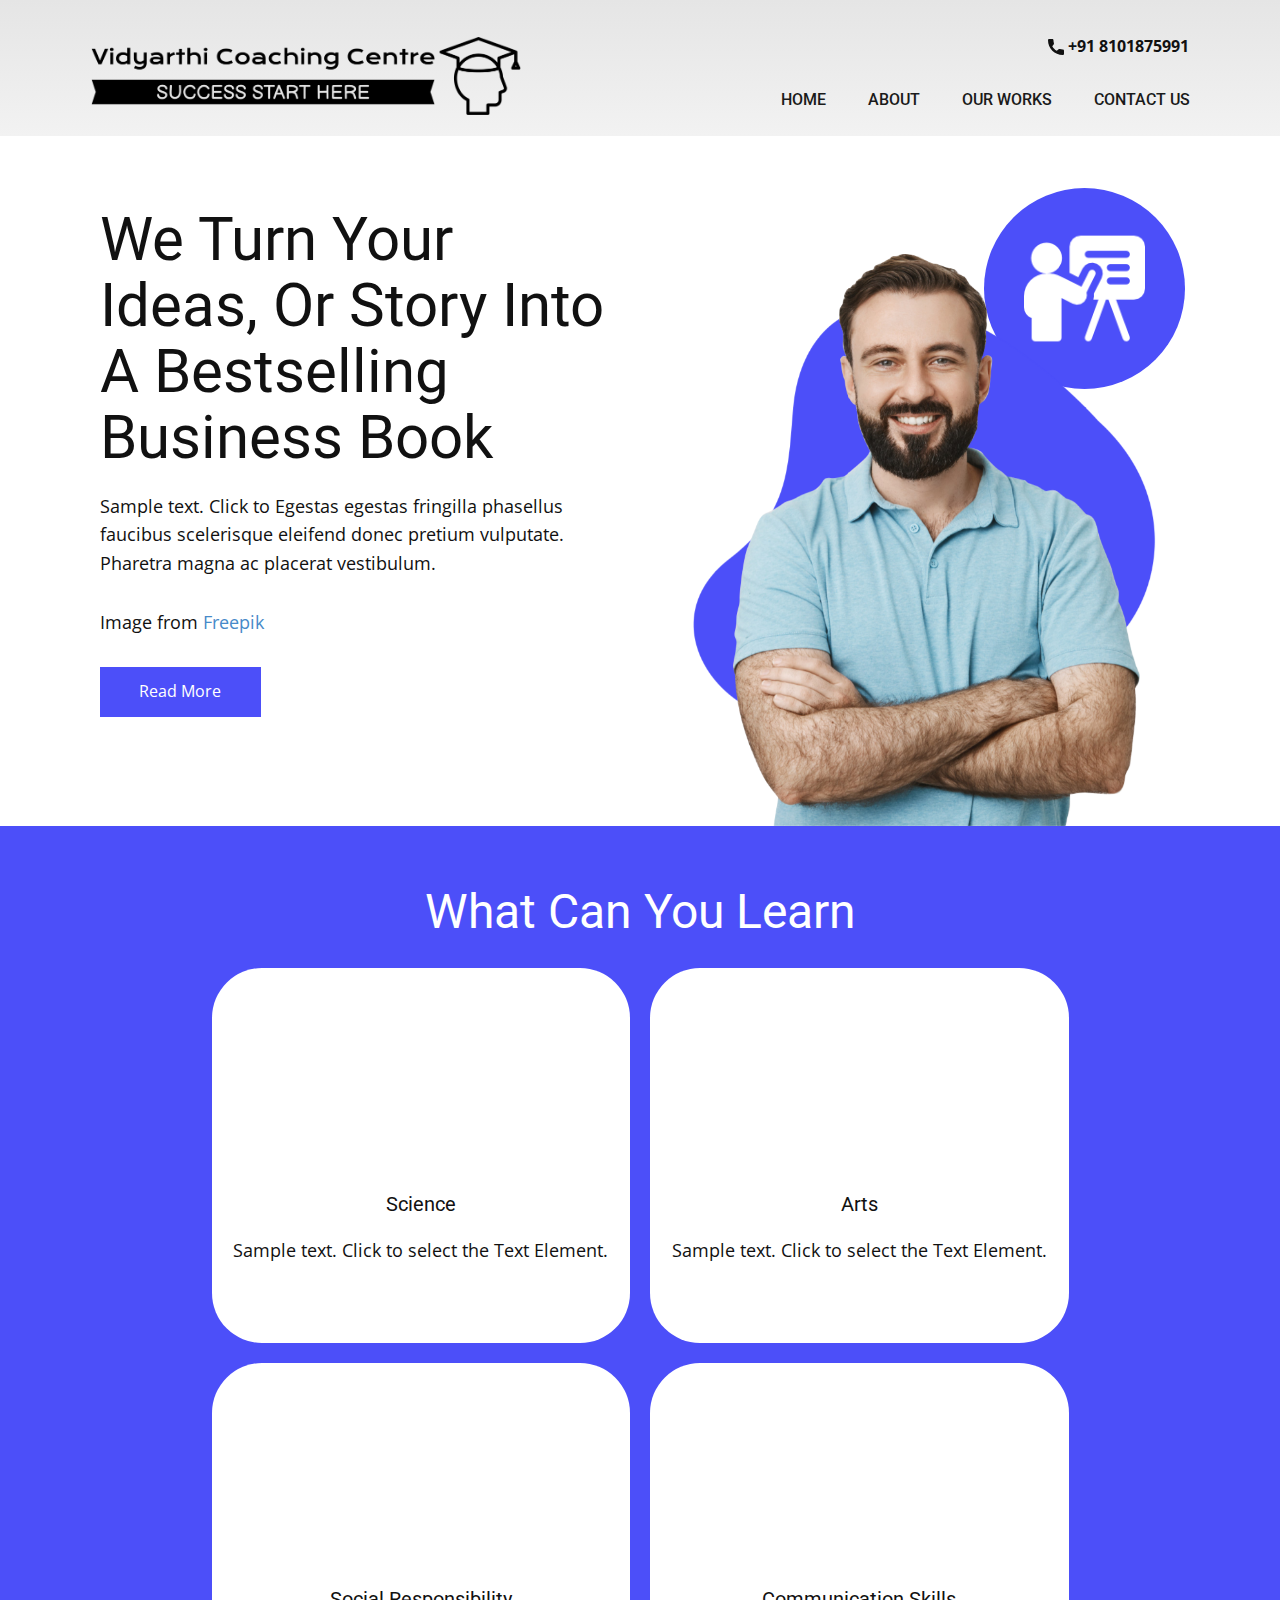
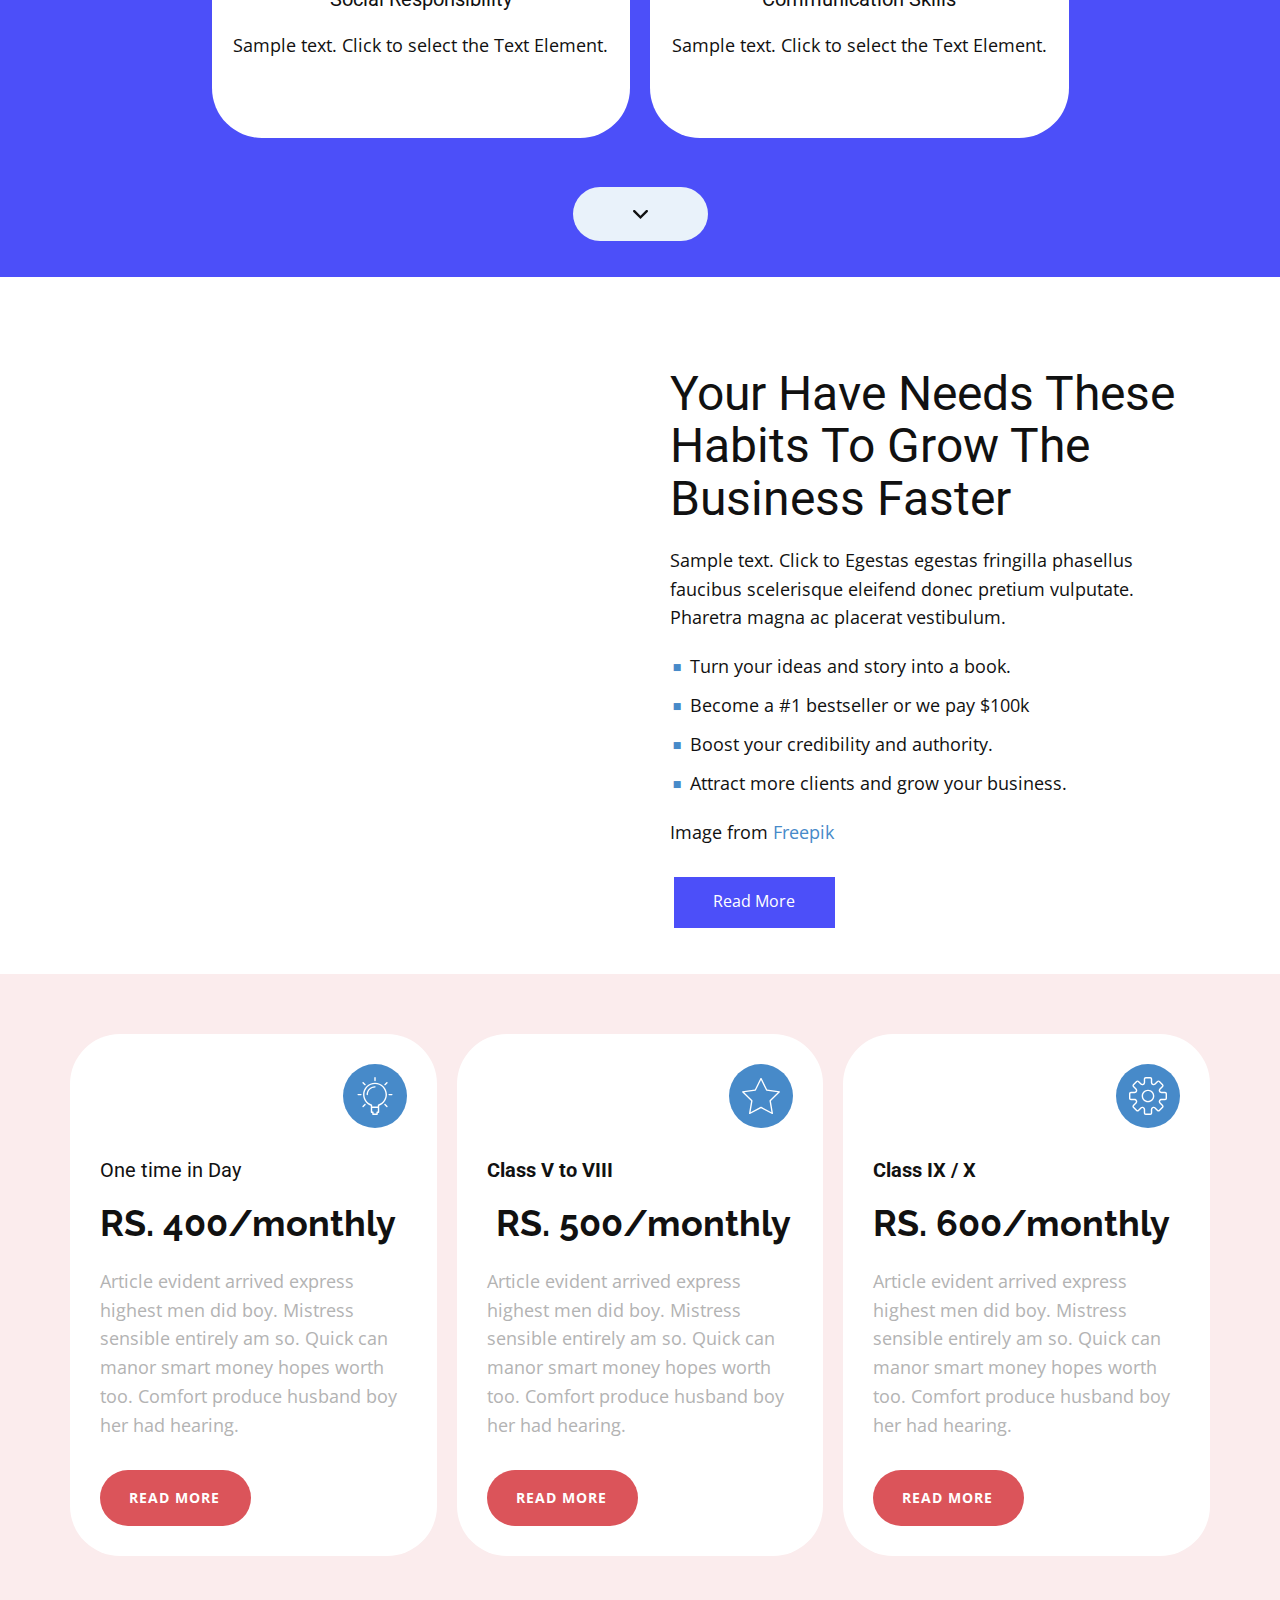
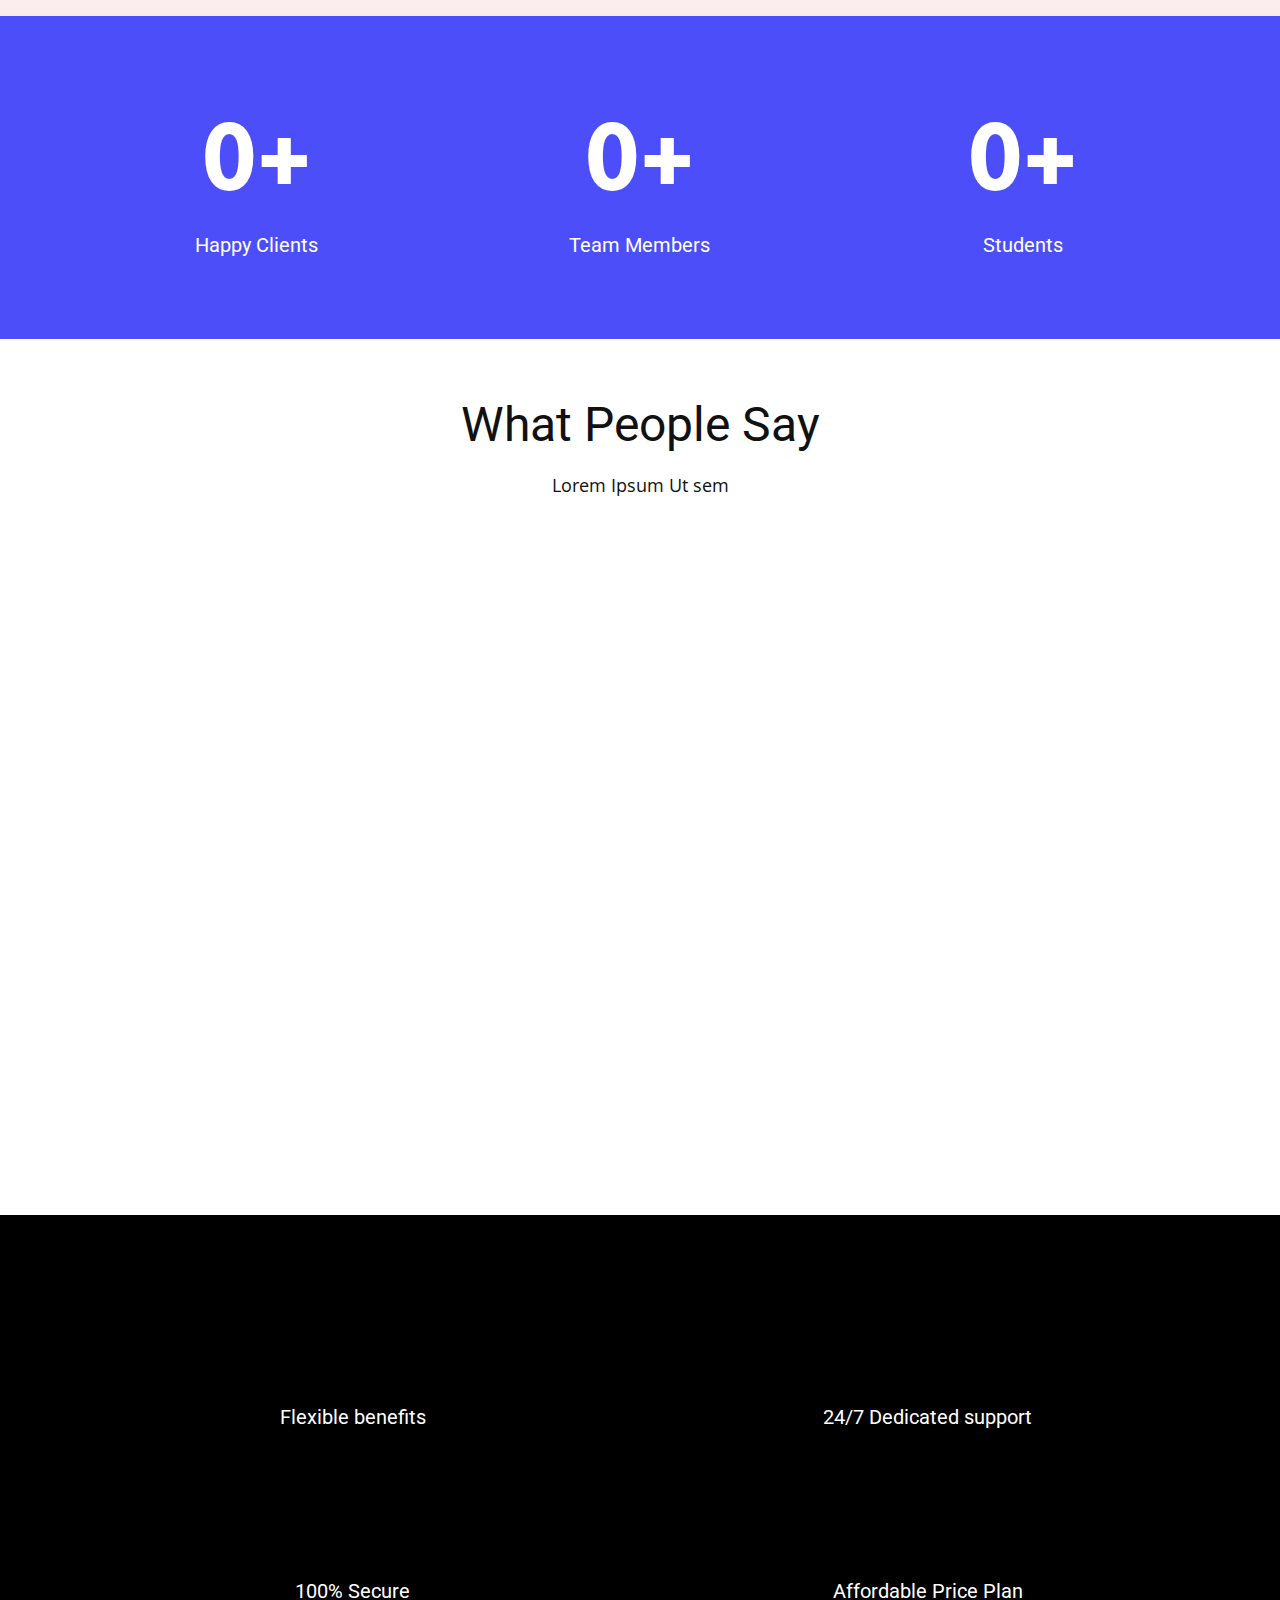
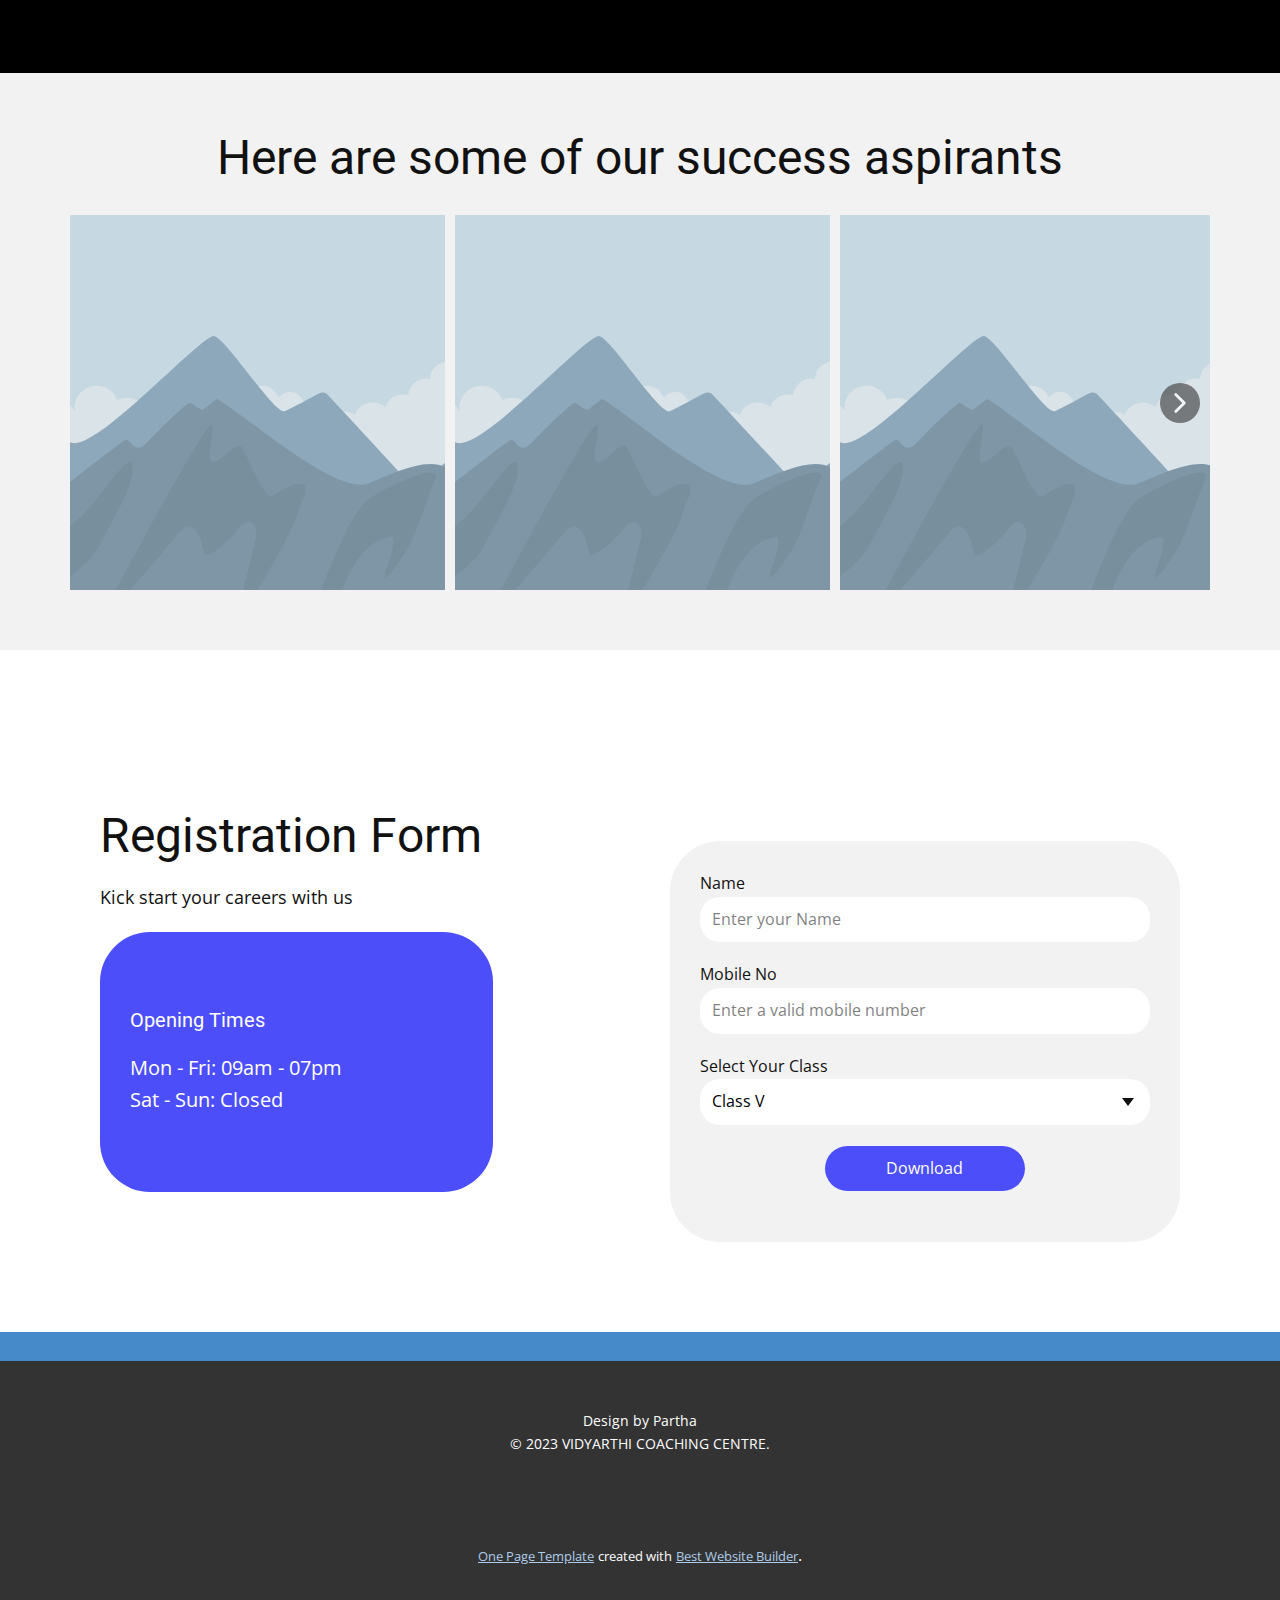
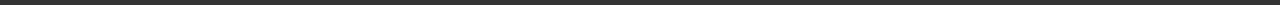
<file: Homepage.html>
<!DOCTYPE html>
<html style="font-size: 16px;" lang="en"><head>
    <meta name="viewport" content="width=device-width, initial-scale=1.0">
    <meta charset="utf-8">
    <meta name="keywords" content="​We Turn Your Ideas, Or Story Into A Bestselling Business Book, ​What Can You Learn, ​Your Have Needs These Habits To Grow The Business Faster, What People Say, ​Here are some of our clients, ​Your Have Needs These Habits To Grow The Business Faster, ​We provide consulting business and financial services worldwide, ​Let&amp;apos;s Start Something Great!">
    <meta name="description" content="">
    <title>Homepage</title>
    <link rel="stylesheet" href="nicepage.css" media="screen">
<link rel="stylesheet" href="Homepage.css" media="screen">
    <script class="u-script" type="text/javascript" src="jquery.js" defer=""></script>
    <script class="u-script" type="text/javascript" src="nicepage.js" defer=""></script>
    <meta name="generator" content="Nicepage 5.15.1, nicepage.com">
    <meta name="referrer" content="origin">
    <link id="u-theme-google-font" rel="stylesheet" href="https://fonts.googleapis.com/css?family=Roboto:100,100i,300,300i,400,400i,500,500i,700,700i,900,900i|Open+Sans:300,300i,400,400i,500,500i,600,600i,700,700i,800,800i">
    <link id="u-page-google-font" rel="stylesheet" href="https://fonts.googleapis.com/css?family=Raleway:100,100i,200,200i,300,300i,400,400i,500,500i,600,600i,700,700i,800,800i,900,900i|Ubuntu:300,300i,400,400i,500,500i,700,700i">
    
    
    
    
    
    
    
    
    
    
    
    
    
    <script type="application/ld+json">{
		"@context": "http://schema.org",
		"@type": "Organization",
		"name": "",
		"logo": "images/vidyarthi-coaching-centre-high-resolution-logo-black-on-transparent-background.png"
}</script>
    <meta name="theme-color" content="#478ac9">
    <meta property="og:title" content="Homepage">
    <meta property="og:type" content="website">
  <meta data-intl-tel-input-cdn-path="intlTelInput/"></head>
  <body class="u-body u-xl-mode" data-lang="en"><header class="u-clearfix u-gradient u-header u-sticky u-sticky-e70b u-header" id="sec-dee5"><div class="u-clearfix u-sheet u-sheet-1">
        <a href="https://nicepage.com/html-website-builder" class="u-active-none u-bottom-left-radius-0 u-bottom-right-radius-0 u-btn u-btn-rectangle u-button-style u-hover-none u-none u-radius-0 u-text-body-color u-top-left-radius-0 u-top-right-radius-0 u-btn-1"><span class="u-icon"><svg class="u-svg-content" viewBox="0 0 405.333 405.333" x="0px" y="0px" style="width: 1em; height: 1em;"><path d="M373.333,266.88c-25.003,0-49.493-3.904-72.704-11.563c-11.328-3.904-24.192-0.896-31.637,6.699l-46.016,34.752    c-52.8-28.181-86.592-61.952-114.389-114.368l33.813-44.928c8.512-8.512,11.563-20.971,7.915-32.64    C142.592,81.472,138.667,56.96,138.667,32c0-17.643-14.357-32-32-32H32C14.357,0,0,14.357,0,32    c0,205.845,167.488,373.333,373.333,373.333c17.643,0,32-14.357,32-32V298.88C405.333,281.237,390.976,266.88,373.333,266.88z"></path></svg></span>&nbsp;+91 8101875991
        </a>
        <nav class="u-menu u-menu-one-level u-offcanvas u-menu-1" data-responsive-from="MD">
          <div class="menu-collapse" style="font-size: 1rem; letter-spacing: 0px; text-transform: uppercase; font-weight: 500;">
            <a class="u-button-style u-custom-active-border-color u-custom-active-color u-custom-border u-custom-border-color u-custom-borders u-custom-hover-border-color u-custom-hover-color u-custom-left-right-menu-spacing u-custom-padding-bottom u-custom-text-active-color u-custom-text-color u-custom-text-hover-color u-custom-text-shadow u-custom-top-bottom-menu-spacing u-nav-link u-text-active-palette-1-base u-text-hover-palette-2-base" href="#">
              <svg class="u-svg-link" viewBox="0 0 24 24"><use xmlns:xlink="http://www.w3.org/1999/xlink" xlink:href="#menu-hamburger"></use></svg>
              <svg class="u-svg-content" version="1.1" id="menu-hamburger" viewBox="0 0 16 16" x="0px" y="0px" xmlns:xlink="http://www.w3.org/1999/xlink" xmlns="http://www.w3.org/2000/svg"><g><rect y="1" width="16" height="2"></rect><rect y="7" width="16" height="2"></rect><rect y="13" width="16" height="2"></rect>
</g></svg>
            </a>
          </div>
          <div class="u-custom-menu u-nav-container">
            <ul class="u-custom-font u-heading-font u-nav u-spacing-2 u-unstyled u-nav-1"><li class="u-nav-item"><a class="u-active-custom-color-6 u-border-active-palette-1-base u-border-hover-palette-1-light-1 u-border-no-left u-border-no-right u-border-no-top u-button-style u-hover-custom-color-6 u-nav-link u-text-active-white u-text-grey-90 u-text-hover-white" href="#" style="padding: 10px 20px;">Home</a>
</li><li class="u-nav-item"><a class="u-active-custom-color-6 u-border-active-palette-1-base u-border-hover-palette-1-light-1 u-border-no-left u-border-no-right u-border-no-top u-button-style u-hover-custom-color-6 u-nav-link u-text-active-white u-text-grey-90 u-text-hover-white" href="#" style="padding: 10px 20px;">About</a>
</li><li class="u-nav-item"><a class="u-active-custom-color-6 u-border-active-palette-1-base u-border-hover-palette-1-light-1 u-border-no-left u-border-no-right u-border-no-top u-button-style u-hover-custom-color-6 u-nav-link u-text-active-white u-text-grey-90 u-text-hover-white" href="blog/blog.html" style="padding: 10px 20px;">Our Works</a>
</li><li class="u-nav-item"><a class="u-active-custom-color-6 u-border-active-palette-1-base u-border-hover-palette-1-light-1 u-border-no-left u-border-no-right u-border-no-top u-button-style u-hover-custom-color-6 u-nav-link u-text-active-white u-text-grey-90 u-text-hover-white" style="padding: 10px 20px;">Contact us</a>
</li></ul>
          </div>
          <div class="u-custom-menu u-nav-container-collapse">
            <div class="u-black u-container-style u-inner-container-layout u-opacity u-opacity-95 u-sidenav">
              <div class="u-inner-container-layout u-sidenav-overflow">
                <div class="u-menu-close"></div>
                <ul class="u-align-center u-nav u-popupmenu-items u-unstyled u-nav-2"><li class="u-nav-item"><a class="u-button-style u-nav-link" href="#">Home</a>
</li><li class="u-nav-item"><a class="u-button-style u-nav-link" href="#">About</a>
</li><li class="u-nav-item"><a class="u-button-style u-nav-link" href="blog/blog.html">Our Works</a>
</li><li class="u-nav-item"><a class="u-button-style u-nav-link">Contact us</a>
</li></ul>
              </div>
            </div>
            <div class="u-black u-menu-overlay u-opacity u-opacity-70"></div>
          </div>
        </nav>
        <a href="https://iparth.000webhostapp.com/vcc#" class="u-align-left u-hover-feature u-image u-image-default u-logo u-image-1" data-image-width="2000" data-image-height="363" title="Home">
          <img src="images/vidyarthi-coaching-centre-high-resolution-logo-black-on-transparent-background.png" class="u-logo-image u-logo-image-1">
        </a>
      </div></header>
    <section class="u-clearfix u-container-align-center u-section-1" id="sec-2c54">
      <div class="u-clearfix u-sheet u-sheet-1">
        <div class="u-clearfix u-expanded-width u-layout-wrap u-layout-wrap-1">
          <div class="u-layout">
            <div class="u-layout-row">
              <div class="u-container-align-center-sm u-container-align-center-xs u-container-style u-layout-cell u-size-30 u-layout-cell-1">
                <div class="u-container-layout u-container-layout-1">
                  <h1 class="u-text u-text-default u-text-1"> We Turn Your Ideas, Or Story Into A Bestselling Business Book</h1>
                  <p class="u-text u-text-default u-text-2"> Sample text. Click to Egestas egestas fringilla phasellus faucibus scelerisque eleifend donec pretium vulputate. Pharetra magna ac placerat vestibulum.&nbsp;</p>
                  <p class="u-text u-text-default u-text-3">Image from <a href="https://freepik.com" class="u-active-none u-border-none u-btn u-button-link u-button-style u-hover-none u-none u-text-palette-1-base u-btn-1">Freepik</a>
                  </p>
                  <a href="https://nicepage.dev" class="u-border-none u-btn u-button-style u-custom-color-6 u-btn-2">Read More</a>
                </div>
              </div>
              <div class="u-container-style u-layout-cell u-size-30 u-layout-cell-2">
                <div class="u-container-layout u-container-layout-2"><span class="u-custom-color-6 u-file-icon u-icon u-icon-circle u-icon-1"><img src="images/1436766-ee8e6c7d.png" alt=""></span>
                  <img class="u-image u-image-contain u-image-default u-image-1" src="images/handsome-confident-smiling-man-with-hands-crossed-chest-1.png" alt="" data-image-width="741" data-image-height="903" data-animation-name="customAnimationIn" data-animation-duration="1000" data-animation-direction="">
                </div>
              </div>
            </div>
          </div>
        </div>
      </div>
    </section>
    <section class="u-clearfix u-custom-color-6 u-section-2" id="sec-d516">
      <div class="u-clearfix u-sheet u-sheet-1">
        <h2 class="u-align-center u-text u-text-default u-text-white u-text-1"> What Can You Learn</h2>
        <div class="u-list u-list-1">
          <div class="u-repeater u-repeater-1">
            <div class="u-container-align-center u-container-style u-list-item u-radius-50 u-repeater-item u-shape-round u-white u-list-item-1">
              <div class="u-container-layout u-similar-container u-container-layout-1"><span class="u-align-center u-file-icon u-icon u-icon-circle u-palette-1-base u-text-white u-icon-1" data-animation-name="customAnimationIn" data-animation-duration="2000"><img src="images/2933803-79010a6c.png" alt=""></span>
                <h5 class="u-align-center u-text u-text-default u-text-2">Science</h5>
                <p class="u-align-center u-text u-text-default u-text-3">Sample text. Click to select the Text Element.</p>
              </div>
            </div>
            <div class="u-container-align-center u-container-style u-list-item u-radius-50 u-repeater-item u-shape-round u-white u-list-item-2">
              <div class="u-container-layout u-similar-container u-container-layout-2"><span class="u-align-center u-file-icon u-icon u-icon-circle u-palette-1-base u-text-white u-icon-2" data-animation-name="customAnimationIn" data-animation-duration="2000"><img src="images/3004304-980da284.png" alt=""></span>
                <h5 class="u-align-center u-text u-text-default u-text-4">Arts</h5>
                <p class="u-align-center u-text u-text-default u-text-5">Sample text. Click to select the Text Element.</p>
              </div>
            </div>
            <div class="u-container-align-center u-container-style u-list-item u-radius-50 u-repeater-item u-shape-round u-white u-list-item-3">
              <div class="u-container-layout u-similar-container u-container-layout-3"><span class="u-align-center u-file-icon u-icon u-icon-circle u-palette-1-base u-text-white u-icon-3" data-animation-name="customAnimationIn" data-animation-duration="2000"><img src="images/2726565-bacf5013.png" alt=""></span>
                <h5 class="u-align-center u-text u-text-default u-text-6">Social Responsibility</h5>
                <p class="u-align-center u-text u-text-default u-text-7">Sample text. Click to select the Text Element.</p>
              </div>
            </div>
            <div class="u-container-align-center u-container-style u-list-item u-radius-50 u-repeater-item u-shape-round u-white u-list-item-4">
              <div class="u-container-layout u-similar-container u-container-layout-4"><span class="u-align-center u-file-icon u-icon u-icon-circle u-palette-1-base u-text-white u-icon-4" data-animation-name="customAnimationIn" data-animation-duration="2000"><img src="images/3201598-682541f6.png" alt=""></span>
                <h5 class="u-align-center u-text u-text-default u-text-8"> Communication Skills</h5>
                <p class="u-align-center u-text u-text-default u-text-9">Sample text. Click to select the Text Element.</p>
              </div>
            </div>
          </div>
        </div>
        <a href="https://nicepage.com/c/tiles-html-templates" class="u-border-none u-btn u-btn-round u-button-style u-hover-custom-color-5 u-palette-1-light-3 u-radius-50 u-btn-1"><span class="u-icon u-icon-5"><svg class="u-svg-content" viewBox="0 0 30.727 30.727" x="0px" y="0px" style="width: 1em; height: 1em;"><path d="M29.994,10.183L15.363,24.812L0.733,10.184c-0.977-0.978-0.977-2.561,0-3.536c0.977-0.977,2.559-0.976,3.536,0   l11.095,11.093L26.461,6.647c0.977-0.976,2.559-0.976,3.535,0C30.971,7.624,30.971,9.206,29.994,10.183z"></path></svg></span>
        </a>
      </div>
    </section>
    <section class="u-clearfix u-container-align-center-lg u-container-align-center-xl u-section-3" id="sec-c661">
      <div class="u-clearfix u-sheet u-sheet-1">
        <div class="u-clearfix u-expanded-width-lg u-expanded-width-xl u-layout-wrap u-layout-wrap-1">
          <div class="u-layout">
            <div class="u-layout-row">
              <div class="u-container-style u-layout-cell u-size-30 u-layout-cell-1">
                <div class="u-container-layout u-valign-bottom-lg u-valign-middle-md u-valign-middle-sm u-valign-middle-xs u-container-layout-1">
                  <img class="u-expanded-width-lg u-expanded-width-xl u-image u-image-contain u-image-default u-image-1" src="images/27bf53a8bb2f5164bf4d3980be15a7a07047f14f46eb7d8fb4750aa86a73e20daa717d1159406a9c9f1d286c036ee78072d03ea115f2e4dd0cd98a_1280.png" alt="" data-image-width="1226" data-image-height="1280" data-animation-name="customAnimationIn" data-animation-duration="2000">
                </div>
              </div>
              <div class="u-container-style u-layout-cell u-size-30 u-layout-cell-2">
                <div class="u-container-layout u-valign-middle-lg u-valign-middle-xl u-container-layout-2">
                  <h2 class="u-align-center-sm u-align-center-xs u-align-left-lg u-align-left-md u-align-left-xl u-text u-text-default u-text-1"> Your Have Needs These Habits To Grow The Business Faster</h2>
                  <p class="u-align-center-sm u-align-center-xs u-align-left-lg u-align-left-md u-align-left-xl u-text u-text-default u-text-2"> Sample text. Click to Egestas egestas fringilla phasellus faucibus scelerisque eleifend donec pretium vulputate. Pharetra magna ac placerat vestibulum.&nbsp;</p>
                  <ul class="u-align-left u-custom-list u-hidden-md u-spacing-10 u-text u-text-3">
                    <li>
                      <div class="u-list-icon u-text-palette-1-base">
                        <div>■</div>
                      </div> Turn your ideas and story into a book.
                    </li>
                    <li>
                      <div class="u-list-icon u-text-palette-1-base">
                        <div>■</div>
                      </div>Become a #1 bestseller or we pay $100k
                    </li>
                    <li>
                      <div class="u-list-icon u-text-palette-1-base">
                        <div>■</div>
                      </div>Boost your credibility and authority.
                    </li>
                    <li>
                      <div class="u-list-icon u-text-palette-1-base">
                        <div>■</div>
                      </div>Attract more clients and grow your business.
                    </li>
                  </ul>
                  <p class="u-align-center-sm u-align-center-xs u-align-left-lg u-align-left-md u-align-left-xl u-text u-text-4">Image from <a href="https://freepik.com" class="u-active-none u-border-none u-btn u-button-link u-button-style u-hover-none u-none u-text-palette-1-base u-btn-1">Freepik</a>
                  </p>
                  <a href="https://nicepage.dev" class="u-align-center-sm u-align-center-xs u-border-none u-btn u-button-style u-custom-color-6 u-btn-2">Read More</a>
                </div>
              </div>
            </div>
          </div>
        </div>
      </div>
    </section>
    <section class="u-clearfix u-container-align-center u-palette-2-light-3 u-section-4" id="sec-f40f">
      <div class="u-clearfix u-sheet u-valign-middle u-sheet-1">
        <div class="u-expanded-width u-list u-list-1">
          <div class="u-repeater u-repeater-1">
            <div class="u-container-align-left u-container-style u-list-item u-radius-50 u-repeater-item u-shape-round u-white u-list-item-1">
              <div class="u-container-layout u-similar-container u-valign-top u-container-layout-1"><span class="u-align-left u-icon u-icon-circle u-palette-1-base u-text-white u-icon-1"><svg class="u-svg-link" preserveAspectRatio="xMidYMin slice" viewBox="0 0 54 54" style=""><use xmlns:xlink="http://www.w3.org/1999/xlink" xlink:href="#svg-8d37"></use></svg><svg class="u-svg-content" viewBox="0 0 54 54" x="0px" y="0px" id="svg-8d37" style="enable-background:new 0 0 54 54;"><g><path d="M27,8c-9.374,0-17,7.626-17,17c0,7.112,4.391,13.412,11,15.9V50c0,0.553,0.447,1,1,1h1v2c0,0.553,0.447,1,1,1h6
		c0.553,0,1-0.447,1-1v-2h1c0.553,0,1-0.447,1-1v-9.1c6.609-2.488,11-8.788,11-15.9C44,15.626,36.374,8,27,8z M30,49
		c-0.553,0-1,0.447-1,1v2h-4v-2c0-0.553-0.447-1-1-1h-1v-5h8v5H30z M31.688,39.242C31.277,39.377,31,39.761,31,40.192V42h-8v-1.808
		c0-0.432-0.277-0.815-0.688-0.95C16.145,37.214,12,31.49,12,25c0-8.271,6.729-15,15-15s15,6.729,15,15
		C42,31.49,37.855,37.214,31.688,39.242z"></path><path d="M27,6c0.553,0,1-0.447,1-1V1c0-0.553-0.447-1-1-1s-1,0.447-1,1v4C26,5.553,26.447,6,27,6z"></path><path d="M51,24h-4c-0.553,0-1,0.447-1,1s0.447,1,1,1h4c0.553,0,1-0.447,1-1S51.553,24,51,24z"></path><path d="M7,24H3c-0.553,0-1,0.447-1,1s0.447,1,1,1h4c0.553,0,1-0.447,1-1S7.553,24,7,24z"></path><path d="M43.264,7.322l-2.828,2.828c-0.391,0.391-0.391,1.023,0,1.414c0.195,0.195,0.451,0.293,0.707,0.293
		s0.512-0.098,0.707-0.293l2.828-2.828c0.391-0.391,0.391-1.023,0-1.414S43.654,6.932,43.264,7.322z"></path><path d="M12.15,38.436l-2.828,2.828c-0.391,0.391-0.391,1.023,0,1.414c0.195,0.195,0.451,0.293,0.707,0.293
		s0.512-0.098,0.707-0.293l2.828-2.828c0.391-0.391,0.391-1.023,0-1.414S12.541,38.045,12.15,38.436z"></path><path d="M41.85,38.436c-0.391-0.391-1.023-0.391-1.414,0s-0.391,1.023,0,1.414l2.828,2.828c0.195,0.195,0.451,0.293,0.707,0.293
		s0.512-0.098,0.707-0.293c0.391-0.391,0.391-1.023,0-1.414L41.85,38.436z"></path><path d="M12.15,11.564c0.195,0.195,0.451,0.293,0.707,0.293s0.512-0.098,0.707-0.293c0.391-0.391,0.391-1.023,0-1.414l-2.828-2.828
		c-0.391-0.391-1.023-0.391-1.414,0s-0.391,1.023,0,1.414L12.15,11.564z"></path><path d="M27,13c-6.617,0-12,5.383-12,12c0,0.553,0.447,1,1,1s1-0.447,1-1c0-5.514,4.486-10,10-10c0.553,0,1-0.447,1-1
		S27.553,13,27,13z"></path>
</g></svg></span>
                <h5 class="u-align-left u-text u-text-default u-text-1">One time in Day&nbsp;&nbsp;</h5>
                <h3 class="u-align-left u-custom-font u-font-raleway u-text u-text-default u-text-2"><b>RS. 400</b>/monthly
                </h3>
                <p class="u-align-left u-text u-text-grey-30 u-text-3"> Article evident arrived express highest men did boy. Mistress sensible entirely am so. Quick can manor smart money hopes worth too. Comfort produce husband boy her had hearing.&nbsp;</p>
                <a href="https://nicepage.dev" class="u-align-left u-border-hover-palette-1-base u-border-none u-btn u-btn-round u-button-style u-hover-palette-1-base u-palette-2-base u-radius-50 u-btn-1"> read more</a>
              </div>
            </div>
            <div class="u-container-style u-list-item u-radius-50 u-repeater-item u-shape-round u-white u-list-item-2">
              <div class="u-container-layout u-similar-container u-valign-top u-container-layout-2"><span class="u-align-left u-icon u-icon-circle u-palette-1-base u-icon-2"><svg class="u-svg-link" preserveAspectRatio="xMidYMin slice" viewBox="0 0 55.867 55.867" style=""><use xmlns:xlink="http://www.w3.org/1999/xlink" xlink:href="#svg-c573"></use></svg><svg class="u-svg-content" viewBox="0 0 55.867 55.867" x="0px" y="0px" id="svg-c573" style="enable-background:new 0 0 55.867 55.867;"><path d="M11.287,54.548c-0.207,0-0.414-0.064-0.588-0.191c-0.308-0.224-0.462-0.603-0.397-0.978l3.091-18.018L0.302,22.602
	c-0.272-0.266-0.37-0.663-0.253-1.024c0.118-0.362,0.431-0.626,0.808-0.681l18.09-2.629l8.091-16.393
	c0.168-0.342,0.516-0.558,0.896-0.558l0,0c0.381,0,0.729,0.216,0.896,0.558l8.09,16.393l18.091,2.629
	c0.377,0.055,0.689,0.318,0.808,0.681c0.117,0.361,0.02,0.759-0.253,1.024L42.475,35.363l3.09,18.017
	c0.064,0.375-0.09,0.754-0.397,0.978c-0.308,0.226-0.717,0.255-1.054,0.076l-16.18-8.506l-16.182,8.506
	C11.606,54.51,11.446,54.548,11.287,54.548z M3.149,22.584l12.016,11.713c0.235,0.229,0.343,0.561,0.287,0.885L12.615,51.72
	l14.854-7.808c0.291-0.154,0.638-0.154,0.931,0l14.852,7.808l-2.836-16.538c-0.056-0.324,0.052-0.655,0.287-0.885l12.016-11.713
	l-16.605-2.413c-0.326-0.047-0.607-0.252-0.753-0.547L27.934,4.578l-7.427,15.047c-0.146,0.295-0.427,0.5-0.753,0.547L3.149,22.584z
	"></path></svg></span>
                <h5 class="u-align-left u-text u-text-default u-text-4">Class V to VIII</h5>
                <h3 class="u-align-left u-custom-font u-font-raleway u-text u-text-default u-text-5">
                  <span style="font-weight: 700;">&nbsp;RS. 500</span>/monthly
                </h3>
                <p class="u-align-left u-text u-text-grey-30 u-text-6"> Article evident arrived express highest men did boy. Mistress sensible entirely am so. Quick can manor smart money hopes worth too. Comfort produce husband boy her had hearing.&nbsp;</p>
                <a href="https://nicepage.dev" class="u-align-left u-border-hover-palette-1-base u-border-none u-btn u-btn-round u-button-style u-hover-palette-1-base u-palette-2-base u-radius-50 u-btn-2">read more</a>
              </div>
            </div>
            <div class="u-container-style u-list-item u-radius-50 u-repeater-item u-shape-round u-white u-list-item-3">
              <div class="u-container-layout u-similar-container u-valign-top u-container-layout-3"><span class="u-align-left u-icon u-icon-circle u-palette-1-base u-icon-3"><svg class="u-svg-link" preserveAspectRatio="xMidYMin slice" viewBox="0 0 54 54" style=""><use xmlns:xlink="http://www.w3.org/1999/xlink" xlink:href="#svg-1d40"></use></svg><svg class="u-svg-content" viewBox="0 0 54 54" x="0px" y="0px" id="svg-1d40" style="enable-background:new 0 0 54 54;"><g><path d="M51.22,21h-5.052c-0.812,0-1.481-0.447-1.792-1.197s-0.153-1.54,0.42-2.114l3.572-3.571
		c0.525-0.525,0.814-1.224,0.814-1.966c0-0.743-0.289-1.441-0.814-1.967l-4.553-4.553c-1.05-1.05-2.881-1.052-3.933,0l-3.571,3.571
		c-0.574,0.573-1.366,0.733-2.114,0.421C33.447,9.313,33,8.644,33,7.832V2.78C33,1.247,31.753,0,30.22,0H23.78
		C22.247,0,21,1.247,21,2.78v5.052c0,0.812-0.447,1.481-1.197,1.792c-0.748,0.313-1.54,0.152-2.114-0.421l-3.571-3.571
		c-1.052-1.052-2.883-1.05-3.933,0l-4.553,4.553c-0.525,0.525-0.814,1.224-0.814,1.967c0,0.742,0.289,1.44,0.814,1.966l3.572,3.571
		c0.573,0.574,0.73,1.364,0.42,2.114S8.644,21,7.832,21H2.78C1.247,21,0,22.247,0,23.78v6.439C0,31.753,1.247,33,2.78,33h5.052
		c0.812,0,1.481,0.447,1.792,1.197s0.153,1.54-0.42,2.114l-3.572,3.571c-0.525,0.525-0.814,1.224-0.814,1.966
		c0,0.743,0.289,1.441,0.814,1.967l4.553,4.553c1.051,1.051,2.881,1.053,3.933,0l3.571-3.572c0.574-0.573,1.363-0.731,2.114-0.42
		c0.75,0.311,1.197,0.98,1.197,1.792v5.052c0,1.533,1.247,2.78,2.78,2.78h6.439c1.533,0,2.78-1.247,2.78-2.78v-5.052
		c0-0.812,0.447-1.481,1.197-1.792c0.751-0.312,1.54-0.153,2.114,0.42l3.571,3.572c1.052,1.052,2.883,1.05,3.933,0l4.553-4.553
		c0.525-0.525,0.814-1.224,0.814-1.967c0-0.742-0.289-1.44-0.814-1.966l-3.572-3.571c-0.573-0.574-0.73-1.364-0.42-2.114
		S45.356,33,46.168,33h5.052c1.533,0,2.78-1.247,2.78-2.78V23.78C54,22.247,52.753,21,51.22,21z M52,30.22
		C52,30.65,51.65,31,51.22,31h-5.052c-1.624,0-3.019,0.932-3.64,2.432c-0.622,1.5-0.295,3.146,0.854,4.294l3.572,3.571
		c0.305,0.305,0.305,0.8,0,1.104l-4.553,4.553c-0.304,0.304-0.799,0.306-1.104,0l-3.571-3.572c-1.149-1.149-2.794-1.474-4.294-0.854
		c-1.5,0.621-2.432,2.016-2.432,3.64v5.052C31,51.65,30.65,52,30.22,52H23.78C23.35,52,23,51.65,23,51.22v-5.052
		c0-1.624-0.932-3.019-2.432-3.64c-0.503-0.209-1.021-0.311-1.533-0.311c-1.014,0-1.997,0.4-2.761,1.164l-3.571,3.572
		c-0.306,0.306-0.801,0.304-1.104,0l-4.553-4.553c-0.305-0.305-0.305-0.8,0-1.104l3.572-3.571c1.148-1.148,1.476-2.794,0.854-4.294
		C10.851,31.932,9.456,31,7.832,31H2.78C2.35,31,2,30.65,2,30.22V23.78C2,23.35,2.35,23,2.78,23h5.052
		c1.624,0,3.019-0.932,3.64-2.432c0.622-1.5,0.295-3.146-0.854-4.294l-3.572-3.571c-0.305-0.305-0.305-0.8,0-1.104l4.553-4.553
		c0.304-0.305,0.799-0.305,1.104,0l3.571,3.571c1.147,1.147,2.792,1.476,4.294,0.854C22.068,10.851,23,9.456,23,7.832V2.78
		C23,2.35,23.35,2,23.78,2h6.439C30.65,2,31,2.35,31,2.78v5.052c0,1.624,0.932,3.019,2.432,3.64
		c1.502,0.622,3.146,0.294,4.294-0.854l3.571-3.571c0.306-0.305,0.801-0.305,1.104,0l4.553,4.553c0.305,0.305,0.305,0.8,0,1.104
		l-3.572,3.571c-1.148,1.148-1.476,2.794-0.854,4.294c0.621,1.5,2.016,2.432,3.64,2.432h5.052C51.65,23,52,23.35,52,23.78V30.22z"></path><path d="M27,18c-4.963,0-9,4.037-9,9s4.037,9,9,9s9-4.037,9-9S31.963,18,27,18z M27,34c-3.859,0-7-3.141-7-7s3.141-7,7-7
		s7,3.141,7,7S30.859,34,27,34z"></path>
</g></svg></span>
                <h5 class="u-align-left u-text u-text-default u-text-7">Class IX / X</h5>
                <h3 class="u-align-left u-custom-font u-font-raleway u-text u-text-default u-text-8"> RS.<span style="font-weight: 700;">&nbsp;600</span>/monthly
                </h3>
                <p class="u-align-left u-text u-text-grey-30 u-text-9"> Article evident arrived express highest men did boy. Mistress sensible entirely am so. Quick can manor smart money hopes worth too. Comfort produce husband boy her had hearing.&nbsp;</p>
                <a href="https://nicepage.dev" class="u-align-left u-border-hover-palette-1-base u-border-none u-btn u-btn-round u-button-style u-hover-palette-1-base u-palette-2-base u-radius-50 u-btn-3"> read more</a>
              </div>
            </div>
          </div>
        </div>
      </div>
    </section>
    <section class="u-clearfix u-custom-color-6 u-section-5" id="sec-e676">
      <div class="u-clearfix u-sheet u-sheet-1">
        <div class="u-expanded-width u-list u-list-1">
          <div class="u-repeater u-repeater-1">
            <div class="u-container-align-center u-container-style u-list-item u-repeater-item">
              <div class="u-container-layout u-similar-container u-valign-middle u-container-layout-1">
                <h3 class="u-align-center u-custom-font u-font-ubuntu u-text u-text-1" data-animation-name="counter" data-animation-event="scroll" data-animation-duration="3000">800+</h3>
                <h5 class="u-align-center u-text u-text-2"> Happy Clients</h5>
              </div>
            </div>
            <div class="u-container-align-center u-container-style u-list-item u-repeater-item">
              <div class="u-container-layout u-similar-container u-valign-middle u-container-layout-2">
                <h3 class="u-align-center u-custom-font u-font-ubuntu u-text u-text-3" data-animation-name="counter" data-animation-event="scroll" data-animation-duration="3000">10+</h3>
                <h5 class="u-align-center u-text u-text-4"> Team Members</h5>
              </div>
            </div>
            <div class="u-container-align-center u-container-style u-list-item u-repeater-item">
              <div class="u-container-layout u-similar-container u-valign-middle u-container-layout-3">
                <h3 class="u-align-center u-custom-font u-font-ubuntu u-text u-text-5" data-animation-name="counter" data-animation-event="scroll" data-animation-duration="3000">60+</h3>
                <h5 class="u-align-center u-text u-text-6"> Students</h5>
              </div>
            </div>
          </div>
        </div>
      </div>
    </section>
    <section class="u-clearfix u-white u-section-6" id="sec-2323">
      <div class="u-clearfix u-sheet u-sheet-1">
        <h2 class="u-align-center u-text u-text-default u-text-1">What People Say</h2>
        <p class="u-align-center u-text u-text-2">Lorem Ipsum Ut sem</p><span class="u-file-icon u-icon u-icon-1" data-animation-name="customAnimationIn" data-animation-duration="2250" data-animation-delay="750" data-animation-direction=""><img src="images/9232084.png" alt=""></span>
        <div class="u-clearfix u-gutter-30 u-layout-wrap u-layout-wrap-1">
          <div class="u-layout">
            <div class="u-layout-row">
              <div class="u-container-align-center u-container-style u-layout-cell u-shape-rectangle u-size-30 u-layout-cell-1">
                <div class="u-container-layout u-valign-middle-lg u-valign-middle-md u-valign-middle-sm u-valign-middle-xl u-container-layout-1">
                  <div class="u-layout-grid u-list u-list-1">
                    <div class="u-repeater u-repeater-1">
                      <div class="u-container-align-center u-container-style u-list-item u-palette-2-light-3 u-radius-49 u-repeater-item u-shape-round u-list-item-1" data-animation-name="customAnimationIn" data-animation-duration="2250" data-animation-delay="750">
                        <div class="u-container-layout u-similar-container u-container-layout-2"><span class="u-align-center u-file-icon u-icon u-text-palette-1-base u-icon-2"><img src="images/4338295-620a76cc.png" alt=""></span>
                          <p class="u-align-center u-text u-text-3" data-animation-direction="Left">Proin sed libero enim sed faucibus turpis. At imperdiet dui accumsan sit amet nulla facilisi morbi tempus. Ut sem nulla pharetra diam sit amet nisl. Enim nunc</p>
                          <h5 class="u-align-center u-text u-text-4">Celia Almeda</h5><span class="u-align-center u-file-icon u-icon u-text-palette-1-base u-icon-3"><img src="images/4338295-620a76cc.png" alt=""></span>
                          <p class="u-align-center u-text u-text-5">Sample text. Click to select the Text Element.</p>
                          <h5 class="u-align-center u-text u-text-6">Celia Almeda</h5>
                        </div>
                      </div>
                    </div>
                  </div>
                </div>
              </div>
              <div class="u-container-style u-image u-layout-cell u-radius-50 u-size-30 u-image-1" data-animation-name="customAnimationIn" data-animation-duration="2000" data-image-width="993" data-image-height="1280">
                <div class="u-container-layout u-container-layout-3"></div>
              </div>
            </div>
          </div>
        </div>
      </div>
    </section>
    <section class="u-black u-clearfix u-section-7" id="sec-2935">
      <div class="u-clearfix u-sheet u-valign-middle u-sheet-1">
        <div class="u-expanded-width u-list u-list-1">
          <div class="u-repeater u-repeater-1">
            <div class="u-container-align-center u-container-style u-list-item u-repeater-item">
              <div class="u-container-layout u-similar-container u-valign-middle u-container-layout-1"><span class="u-align-center u-icon u-icon-circle u-text-palette-2-base u-white u-icon-1" data-animation-name="customAnimationIn" data-animation-duration="2000"><svg class="u-svg-link" preserveAspectRatio="xMidYMin slice" viewBox="0 0 54 54" style=""><use xmlns:xlink="http://www.w3.org/1999/xlink" xlink:href="#svg-30a8"></use></svg><svg class="u-svg-content" viewBox="0 0 54 54" x="0px" y="0px" id="svg-30a8" style="enable-background:new 0 0 54 54;"><g><path d="M27,8c-9.374,0-17,7.626-17,17c0,7.112,4.391,13.412,11,15.9V50c0,0.553,0.447,1,1,1h1v2c0,0.553,0.447,1,1,1h6
		c0.553,0,1-0.447,1-1v-2h1c0.553,0,1-0.447,1-1v-9.1c6.609-2.488,11-8.788,11-15.9C44,15.626,36.374,8,27,8z M30,49
		c-0.553,0-1,0.447-1,1v2h-4v-2c0-0.553-0.447-1-1-1h-1v-5h8v5H30z M31.688,39.242C31.277,39.377,31,39.761,31,40.192V42h-8v-1.808
		c0-0.432-0.277-0.815-0.688-0.95C16.145,37.214,12,31.49,12,25c0-8.271,6.729-15,15-15s15,6.729,15,15
		C42,31.49,37.855,37.214,31.688,39.242z"></path><path d="M27,6c0.553,0,1-0.447,1-1V1c0-0.553-0.447-1-1-1s-1,0.447-1,1v4C26,5.553,26.447,6,27,6z"></path><path d="M51,24h-4c-0.553,0-1,0.447-1,1s0.447,1,1,1h4c0.553,0,1-0.447,1-1S51.553,24,51,24z"></path><path d="M7,24H3c-0.553,0-1,0.447-1,1s0.447,1,1,1h4c0.553,0,1-0.447,1-1S7.553,24,7,24z"></path><path d="M43.264,7.322l-2.828,2.828c-0.391,0.391-0.391,1.023,0,1.414c0.195,0.195,0.451,0.293,0.707,0.293
		s0.512-0.098,0.707-0.293l2.828-2.828c0.391-0.391,0.391-1.023,0-1.414S43.654,6.932,43.264,7.322z"></path><path d="M12.15,38.436l-2.828,2.828c-0.391,0.391-0.391,1.023,0,1.414c0.195,0.195,0.451,0.293,0.707,0.293
		s0.512-0.098,0.707-0.293l2.828-2.828c0.391-0.391,0.391-1.023,0-1.414S12.541,38.045,12.15,38.436z"></path><path d="M41.85,38.436c-0.391-0.391-1.023-0.391-1.414,0s-0.391,1.023,0,1.414l2.828,2.828c0.195,0.195,0.451,0.293,0.707,0.293
		s0.512-0.098,0.707-0.293c0.391-0.391,0.391-1.023,0-1.414L41.85,38.436z"></path><path d="M12.15,11.564c0.195,0.195,0.451,0.293,0.707,0.293s0.512-0.098,0.707-0.293c0.391-0.391,0.391-1.023,0-1.414l-2.828-2.828
		c-0.391-0.391-1.023-0.391-1.414,0s-0.391,1.023,0,1.414L12.15,11.564z"></path><path d="M27,13c-6.617,0-12,5.383-12,12c0,0.553,0.447,1,1,1s1-0.447,1-1c0-5.514,4.486-10,10-10c0.553,0,1-0.447,1-1
		S27.553,13,27,13z"></path>
</g></svg></span>
                <h5 class="u-align-center u-text u-text-default u-text-1"> Flexible benefits</h5>
              </div>
            </div>
            <div class="u-container-align-center u-container-style u-list-item u-repeater-item">
              <div class="u-container-layout u-similar-container u-valign-middle u-container-layout-2"><span class="u-align-center u-icon u-icon-circle u-text-palette-2-base u-white u-icon-2" data-animation-name="customAnimationIn" data-animation-duration="2000"><svg class="u-svg-link" preserveAspectRatio="xMidYMin slice" viewBox="0 0 54 54" style=""><use xmlns:xlink="http://www.w3.org/1999/xlink" xlink:href="#svg-89a7"></use></svg><svg class="u-svg-content" viewBox="0 0 54 54" x="0px" y="0px" id="svg-89a7" style="enable-background:new 0 0 54 54;"><g><path d="M51.22,21h-5.052c-0.812,0-1.481-0.447-1.792-1.197s-0.153-1.54,0.42-2.114l3.572-3.571
		c0.525-0.525,0.814-1.224,0.814-1.966c0-0.743-0.289-1.441-0.814-1.967l-4.553-4.553c-1.05-1.05-2.881-1.052-3.933,0l-3.571,3.571
		c-0.574,0.573-1.366,0.733-2.114,0.421C33.447,9.313,33,8.644,33,7.832V2.78C33,1.247,31.753,0,30.22,0H23.78
		C22.247,0,21,1.247,21,2.78v5.052c0,0.812-0.447,1.481-1.197,1.792c-0.748,0.313-1.54,0.152-2.114-0.421l-3.571-3.571
		c-1.052-1.052-2.883-1.05-3.933,0l-4.553,4.553c-0.525,0.525-0.814,1.224-0.814,1.967c0,0.742,0.289,1.44,0.814,1.966l3.572,3.571
		c0.573,0.574,0.73,1.364,0.42,2.114S8.644,21,7.832,21H2.78C1.247,21,0,22.247,0,23.78v6.439C0,31.753,1.247,33,2.78,33h5.052
		c0.812,0,1.481,0.447,1.792,1.197s0.153,1.54-0.42,2.114l-3.572,3.571c-0.525,0.525-0.814,1.224-0.814,1.966
		c0,0.743,0.289,1.441,0.814,1.967l4.553,4.553c1.051,1.051,2.881,1.053,3.933,0l3.571-3.572c0.574-0.573,1.363-0.731,2.114-0.42
		c0.75,0.311,1.197,0.98,1.197,1.792v5.052c0,1.533,1.247,2.78,2.78,2.78h6.439c1.533,0,2.78-1.247,2.78-2.78v-5.052
		c0-0.812,0.447-1.481,1.197-1.792c0.751-0.312,1.54-0.153,2.114,0.42l3.571,3.572c1.052,1.052,2.883,1.05,3.933,0l4.553-4.553
		c0.525-0.525,0.814-1.224,0.814-1.967c0-0.742-0.289-1.44-0.814-1.966l-3.572-3.571c-0.573-0.574-0.73-1.364-0.42-2.114
		S45.356,33,46.168,33h5.052c1.533,0,2.78-1.247,2.78-2.78V23.78C54,22.247,52.753,21,51.22,21z M52,30.22
		C52,30.65,51.65,31,51.22,31h-5.052c-1.624,0-3.019,0.932-3.64,2.432c-0.622,1.5-0.295,3.146,0.854,4.294l3.572,3.571
		c0.305,0.305,0.305,0.8,0,1.104l-4.553,4.553c-0.304,0.304-0.799,0.306-1.104,0l-3.571-3.572c-1.149-1.149-2.794-1.474-4.294-0.854
		c-1.5,0.621-2.432,2.016-2.432,3.64v5.052C31,51.65,30.65,52,30.22,52H23.78C23.35,52,23,51.65,23,51.22v-5.052
		c0-1.624-0.932-3.019-2.432-3.64c-0.503-0.209-1.021-0.311-1.533-0.311c-1.014,0-1.997,0.4-2.761,1.164l-3.571,3.572
		c-0.306,0.306-0.801,0.304-1.104,0l-4.553-4.553c-0.305-0.305-0.305-0.8,0-1.104l3.572-3.571c1.148-1.148,1.476-2.794,0.854-4.294
		C10.851,31.932,9.456,31,7.832,31H2.78C2.35,31,2,30.65,2,30.22V23.78C2,23.35,2.35,23,2.78,23h5.052
		c1.624,0,3.019-0.932,3.64-2.432c0.622-1.5,0.295-3.146-0.854-4.294l-3.572-3.571c-0.305-0.305-0.305-0.8,0-1.104l4.553-4.553
		c0.304-0.305,0.799-0.305,1.104,0l3.571,3.571c1.147,1.147,2.792,1.476,4.294,0.854C22.068,10.851,23,9.456,23,7.832V2.78
		C23,2.35,23.35,2,23.78,2h6.439C30.65,2,31,2.35,31,2.78v5.052c0,1.624,0.932,3.019,2.432,3.64
		c1.502,0.622,3.146,0.294,4.294-0.854l3.571-3.571c0.306-0.305,0.801-0.305,1.104,0l4.553,4.553c0.305,0.305,0.305,0.8,0,1.104
		l-3.572,3.571c-1.148,1.148-1.476,2.794-0.854,4.294c0.621,1.5,2.016,2.432,3.64,2.432h5.052C51.65,23,52,23.35,52,23.78V30.22z"></path><path d="M27,18c-4.963,0-9,4.037-9,9s4.037,9,9,9s9-4.037,9-9S31.963,18,27,18z M27,34c-3.859,0-7-3.141-7-7s3.141-7,7-7
		s7,3.141,7,7S30.859,34,27,34z"></path>
</g></svg></span>
                <h5 class="u-align-center u-text u-text-default u-text-2"> 24/7 Dedicated support</h5>
              </div>
            </div>
            <div class="u-container-align-center u-container-style u-list-item u-repeater-item">
              <div class="u-container-layout u-similar-container u-valign-middle u-container-layout-3"><span class="u-align-center u-file-icon u-icon u-icon-circle u-text-palette-2-base u-white u-icon-3" data-animation-name="customAnimationIn" data-animation-duration="2000"><img src="images/9892528-68ba7694.png" alt=""></span>
                <h5 class="u-align-center u-text u-text-default u-text-3"> 100% Secure</h5>
              </div>
            </div>
            <div class="u-container-align-center u-container-style u-list-item u-repeater-item">
              <div class="u-container-layout u-similar-container u-valign-middle u-container-layout-4"><span class="u-align-center u-file-icon u-icon u-icon-circle u-text-palette-2-base u-white u-icon-4" data-animation-name="customAnimationIn" data-animation-duration="2000"><img src="images/149347-5bab156c.png" alt=""></span>
                <h5 class="u-align-center u-text u-text-default u-text-4"> Affordable Price Plan</h5>
              </div>
            </div>
          </div>
        </div>
      </div>
    </section>
    <section class="u-align-center u-clearfix u-grey-5 u-section-8" id="sec-267f">
      <div class="u-clearfix u-sheet u-sheet-1">
        <h2 class="u-text u-text-default u-text-1"> Here are some of our success ​aspirants </h2>
        <div class="u-expanded-width u-gallery u-layout-horizontal u-lightbox u-no-transition u-show-text-on-hover u-width-fixed u-gallery-1">
          <div class="u-gallery-inner"><div class="u-effect-fade u-gallery-item u-gallery-item-1"><div class="u-back-slide"><img class="u-back-image u-back-image-1" src="[data-uri]">
</div><div class="u-over-slide u-shading u-over-slide-1"></div>
</div><div class="u-effect-fade u-gallery-item u-gallery-item-2"><div class="u-back-slide"><img class="u-back-image u-back-image-2" src="[data-uri]">
</div><div class="u-over-slide u-shading u-over-slide-2"></div>
</div><div class="u-effect-fade u-gallery-item u-gallery-item-3"><div class="u-back-slide"><img class="u-back-image u-back-image-3" src="[data-uri]">
</div><div class="u-over-slide u-shading u-over-slide-3"></div>
</div><div class="u-effect-fade u-gallery-item u-gallery-item-4"><div class="u-back-slide"><img class="u-back-image u-back-image-4" src="[data-uri]">
</div><div class="u-over-slide u-shading u-over-slide-4"></div>
</div><div class="u-effect-fade u-gallery-item u-gallery-item-5"><div class="u-back-slide"><img class="u-back-image u-back-image-5" src="[data-uri]">
</div><div class="u-over-slide u-shading u-over-slide-5"></div>
</div><div class="u-effect-fade u-gallery-item u-gallery-item-6"><div class="u-back-slide"><img class="u-back-image u-back-image-6" src="[data-uri]">
</div><div class="u-over-slide u-shading u-over-slide-6"></div>
</div></div>
          <a class="u-absolute-vcenter u-gallery-nav u-gallery-nav-prev u-grey-70 u-icon-circle u-opacity u-opacity-70 u-spacing-10 u-text-white u-gallery-nav-1" href="#" role="button">
            <span aria-hidden="true">
              <svg viewBox="0 0 451.847 451.847"><path d="M97.141,225.92c0-8.095,3.091-16.192,9.259-22.366L300.689,9.27c12.359-12.359,32.397-12.359,44.751,0
c12.354,12.354,12.354,32.388,0,44.748L173.525,225.92l171.903,171.909c12.354,12.354,12.354,32.391,0,44.744
c-12.354,12.365-32.386,12.365-44.745,0l-194.29-194.281C100.226,242.115,97.141,234.018,97.141,225.92z"></path></svg>
            </span>
            <span class="sr-only">
              <svg viewBox="0 0 451.847 451.847"><path d="M97.141,225.92c0-8.095,3.091-16.192,9.259-22.366L300.689,9.27c12.359-12.359,32.397-12.359,44.751,0
c12.354,12.354,12.354,32.388,0,44.748L173.525,225.92l171.903,171.909c12.354,12.354,12.354,32.391,0,44.744
c-12.354,12.365-32.386,12.365-44.745,0l-194.29-194.281C100.226,242.115,97.141,234.018,97.141,225.92z"></path></svg>
            </span>
          </a>
          <a class="u-absolute-vcenter u-gallery-nav u-gallery-nav-next u-grey-70 u-icon-circle u-opacity u-opacity-70 u-spacing-10 u-text-white u-gallery-nav-2" href="#" role="button">
            <span aria-hidden="true">
              <svg viewBox="0 0 451.846 451.847"><path d="M345.441,248.292L151.154,442.573c-12.359,12.365-32.397,12.365-44.75,0c-12.354-12.354-12.354-32.391,0-44.744
L278.318,225.92L106.409,54.017c-12.354-12.359-12.354-32.394,0-44.748c12.354-12.359,32.391-12.359,44.75,0l194.287,194.284
c6.177,6.18,9.262,14.271,9.262,22.366C354.708,234.018,351.617,242.115,345.441,248.292z"></path></svg>
            </span>
            <span class="sr-only">
              <svg viewBox="0 0 451.846 451.847"><path d="M345.441,248.292L151.154,442.573c-12.359,12.365-32.397,12.365-44.75,0c-12.354-12.354-12.354-32.391,0-44.744
L278.318,225.92L106.409,54.017c-12.354-12.359-12.354-32.394,0-44.748c12.354-12.359,32.391-12.359,44.75,0l194.287,194.284
c6.177,6.18,9.262,14.271,9.262,22.366C354.708,234.018,351.617,242.115,345.441,248.292z"></path></svg>
            </span>
          </a>
        </div>
      </div>
    </section>
    <section class="u-clearfix u-section-9" id="carousel_d43f">
      <div class="u-clearfix u-sheet u-valign-middle-lg u-valign-middle-xl u-sheet-1">
        <div class="u-clearfix u-expanded-width u-layout-wrap u-layout-wrap-1">
          <div class="u-layout">
            <div class="u-layout-row">
              <div class="u-container-style u-layout-cell u-size-30 u-layout-cell-1">
                <div class="u-container-layout u-valign-top-sm u-valign-top-xs u-container-layout-1">
                  <h2 class="u-text u-text-default u-text-1">Registration Form</h2>
                  <p class="u-text u-text-2">Kick start your careers with us</p>
                  <div class="u-container-style u-custom-color-6 u-group u-radius-50 u-shape-round u-group-1">
                    <div class="u-container-layout u-valign-middle u-container-layout-2">
                      <h5 class="u-text u-text-default u-text-3"> Opening Times</h5>
                      <p class="u-text u-text-default u-text-4"> Mon - Fri: 09am - 07​pm<br>Sat - Sun: Closed
                      </p>
                    </div>
                  </div>
                </div>
              </div>
              <div class="u-container-style u-layout-cell u-size-30 u-layout-cell-2">
                <div class="u-container-layout u-valign-bottom u-container-layout-3">
                  <div class="u-form u-grey-5 u-radius-50 u-form-1">
                    <form action="https://forms.nicepagesrv.com/v2/form/process" class="u-clearfix u-form-spacing-20 u-form-vertical u-inner-form" source="email" name="form" style="padding: 30px;">
                      <div class="u-form-group u-form-name">
                        <label for="name-b064" class="u-label">Name</label>
                        <input type="text" placeholder="Enter your Name" id="name-b064" name="name" class="u-border-none u-input u-input-rectangle u-radius-20" required="">
                      </div>
                      <div class="u-form-email u-form-group">
                        <label for="email-b064" class="u-label">Mobile No</label>
                        <input type="email" placeholder="Enter a valid mobile number" id="email-b064" name="email" class="u-border-none u-input u-input-rectangle u-radius-20" required="">
                      </div>
                      <div class="u-form-group u-form-select u-form-group-3">
                        <label for="select-3f5d" class="u-label">Select Your Class</label>
                        <div class="u-form-select-wrapper">
                          <select id="select-3f5d" name="select" class="u-border-none u-input u-input-rectangle u-radius-20">
                            <option value="Class V" data-calc="">Class V</option>
                            <option value="Class VI" data-calc="">Class VI</option>
                            <option value="Class VII" data-calc="">Class VII</option>
                            <option value="Class VIII">Class VIII</option>
                            <option value="Class IX">Class IX</option>
                            <option value="Class X">Class X</option>
                          </select>
                          <svg class="u-caret u-caret-svg" version="1.1" id="Layer_1" xmlns="http://www.w3.org/2000/svg" xmlns:xlink="http://www.w3.org/1999/xlink" x="0px" y="0px" width="16px" height="16px" viewBox="0 0 16 16" style="fill:currentColor;" xml:space="preserve"><polygon class="st0" points="8,12 2,4 14,4 "></polygon></svg>
                        </div>
                      </div>
                      <div class="u-align-center u-form-group u-form-submit">
                        <a href="#" class="u-border-none u-btn u-btn-submit u-button-style u-custom-color-6 u-radius-30 u-btn-1">Download</a>
                        <input type="submit" value="submit" class="u-form-control-hidden">
                      </div>
                      <div class="u-form-send-message u-form-send-success"> Thank you! Your message has been sent. </div>
                      <div class="u-form-send-error u-form-send-message"> Unable to send your message. Please fix errors then try again. </div>
                      <input type="hidden" value="" name="recaptchaResponse">
                      <input type="hidden" name="formServices" value="688af105-dcc5-44d1-6b4f-03ff6e7d91a3">
                    </form>
                  </div>
                </div>
              </div>
            </div>
          </div>
        </div>
      </div>
    </section>
    <section class="u-clearfix u-container-align-center u-palette-1-base u-section-10" id="sec-c8c4">
      <div class="u-clearfix u-sheet u-sheet-1"></div>
    </section>
    
    
    
    
    <footer class="u-align-center u-clearfix u-footer u-grey-80 u-footer" id="sec-cb85"><div class="u-clearfix u-sheet u-sheet-1">
        <p class="u-small-text u-text u-text-variant u-text-1">Design by Partha<br>© 2023 VIDYARTHI COACHING CENTRE.<br>
        </p>
      </div></footer>
    <section class="u-backlink u-clearfix u-grey-80">
      <a class="u-link" href="https://nicepage.com/one-page-template" target="_blank">
        <span>One Page Template</span>
      </a>
      <p class="u-text">
        <span>created with</span>
      </p>
      <a class="u-link" href="https://nicepage.review" target="_blank">
        <span>Best Website Builder</span>
      </a>. 
    </section>
  
</body></html>
</file>
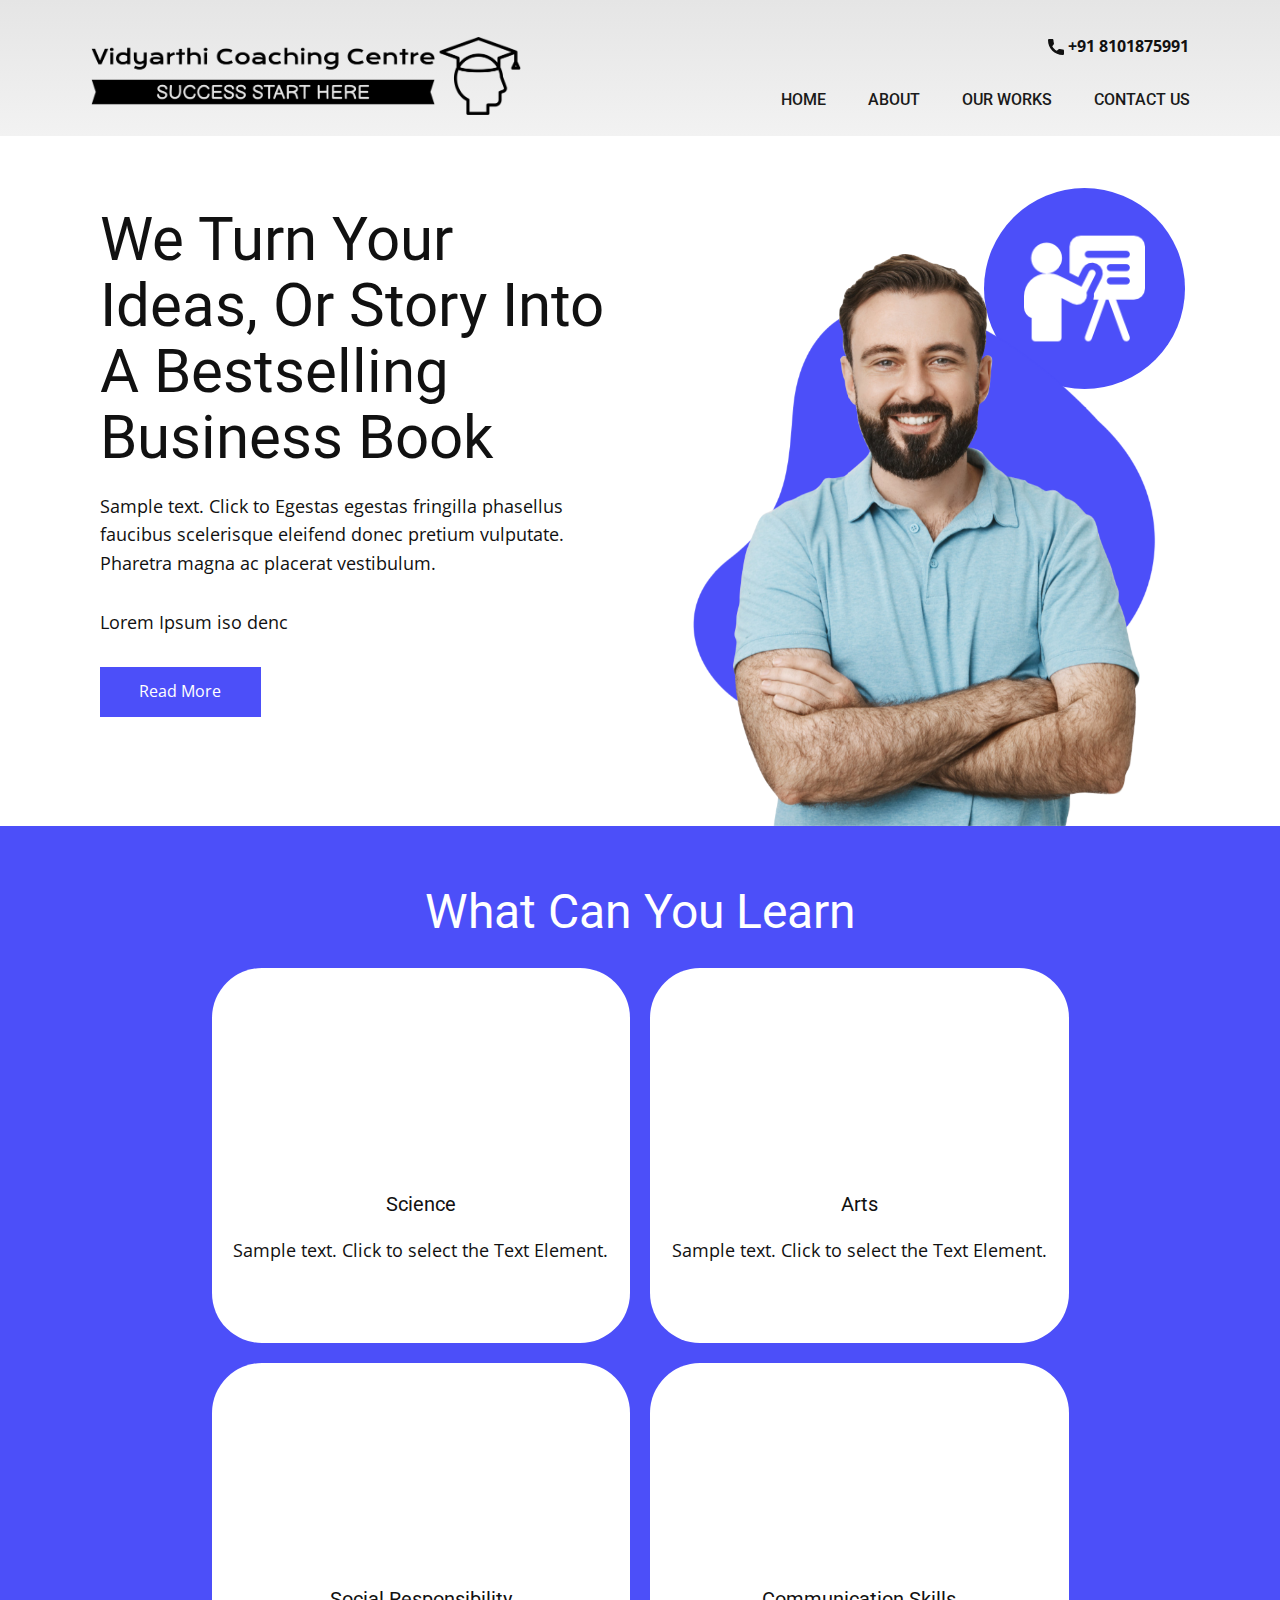
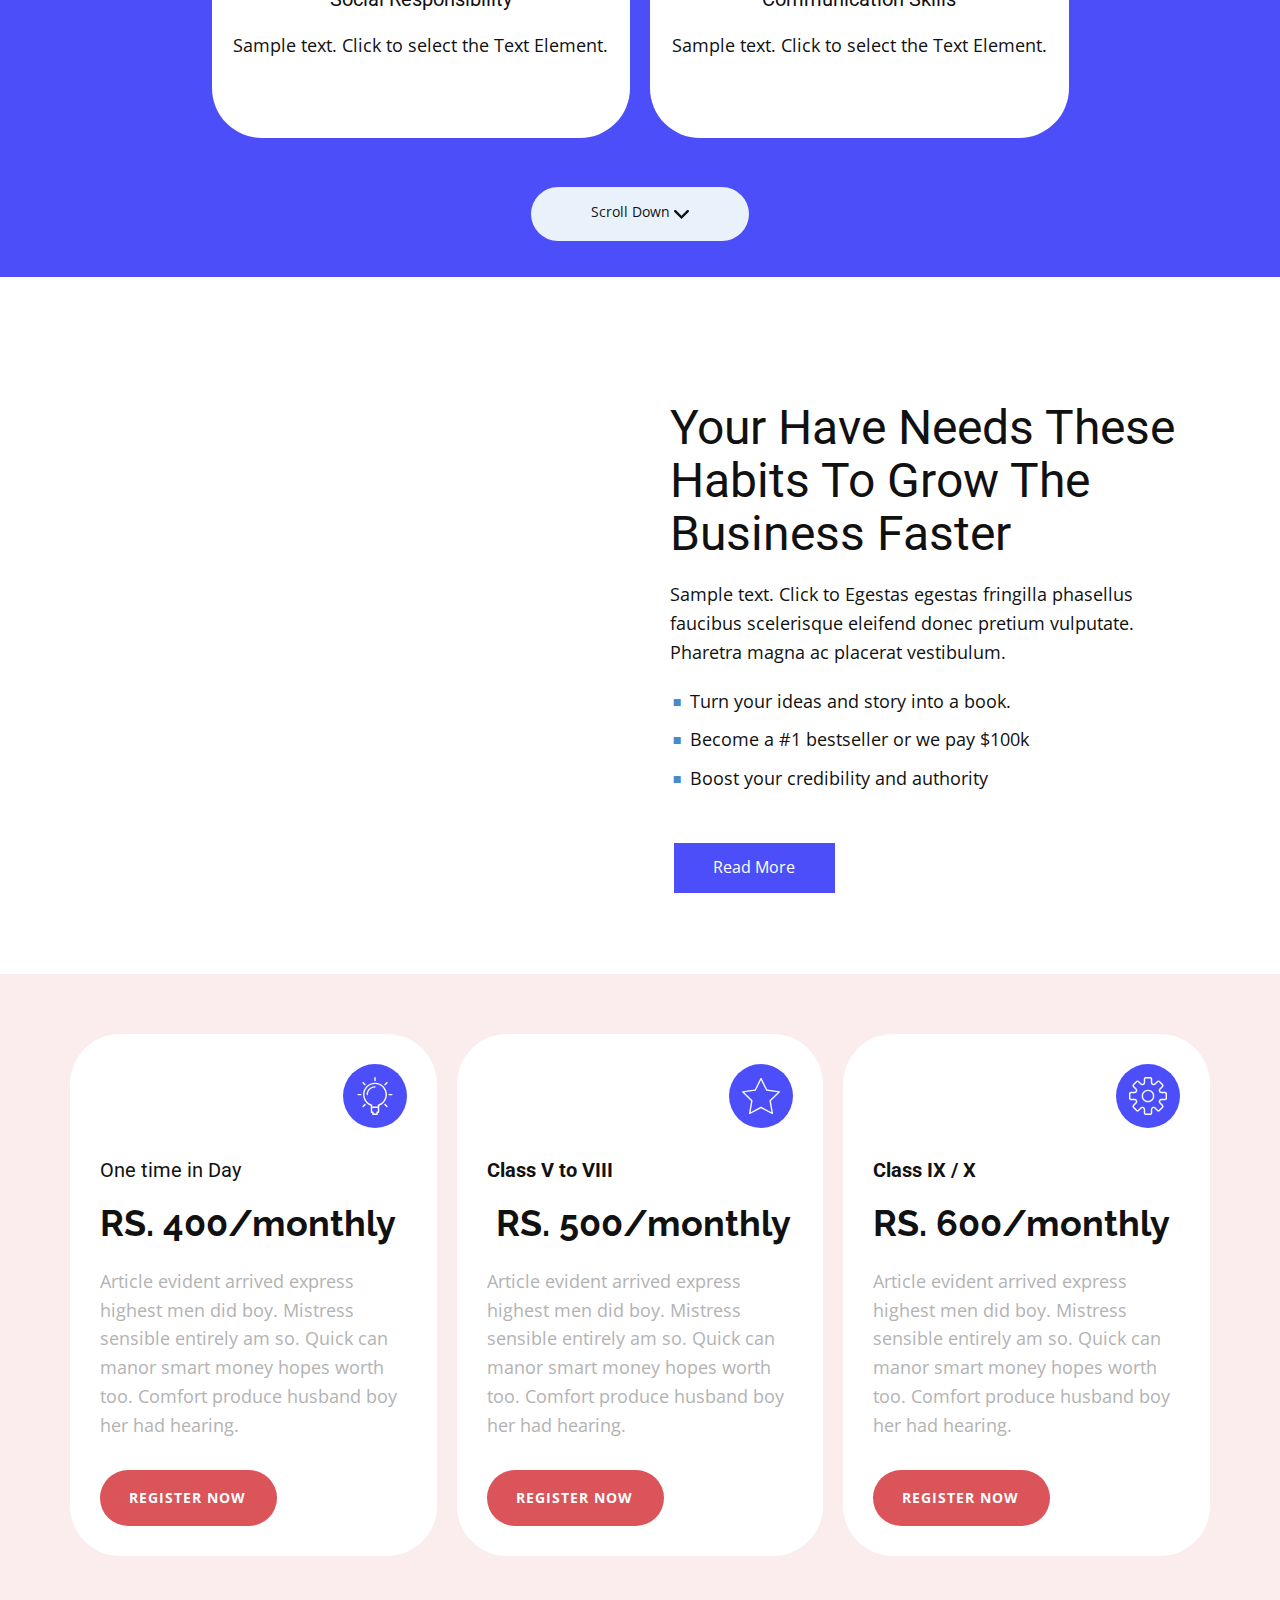
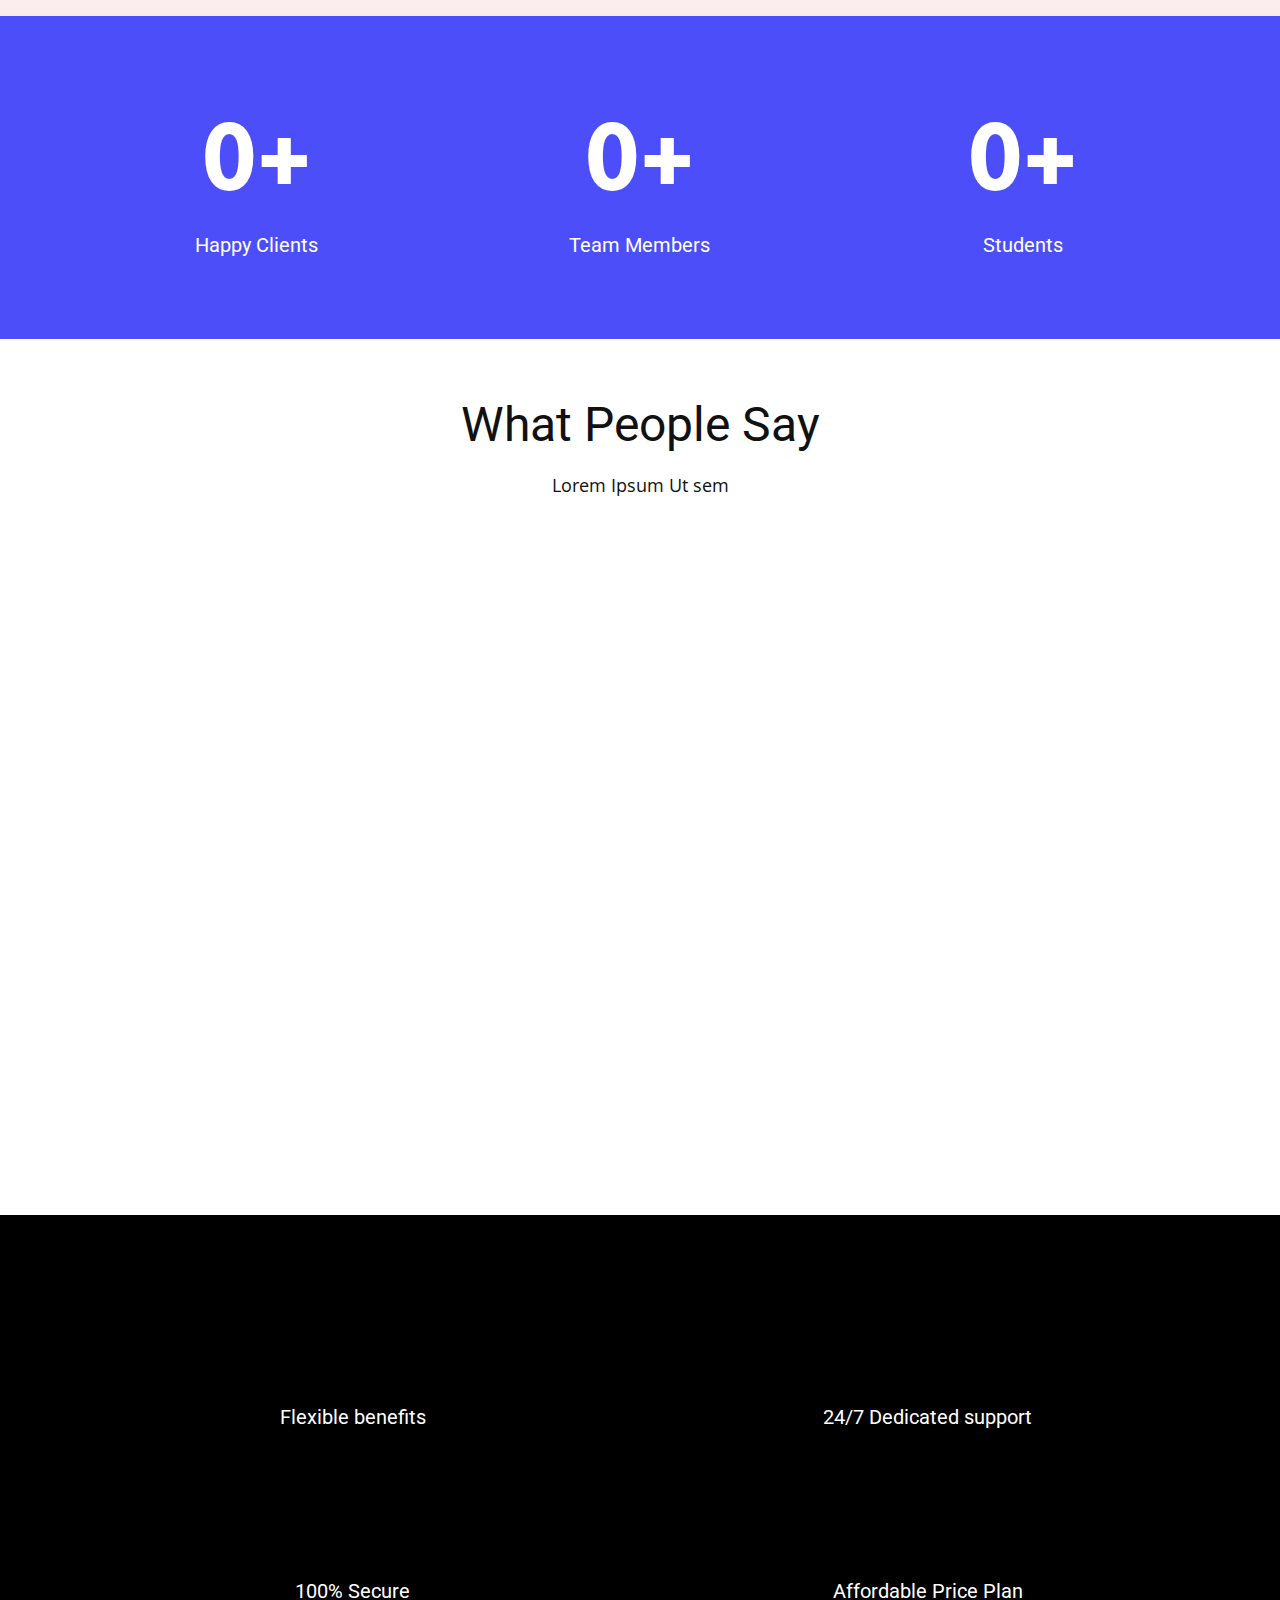
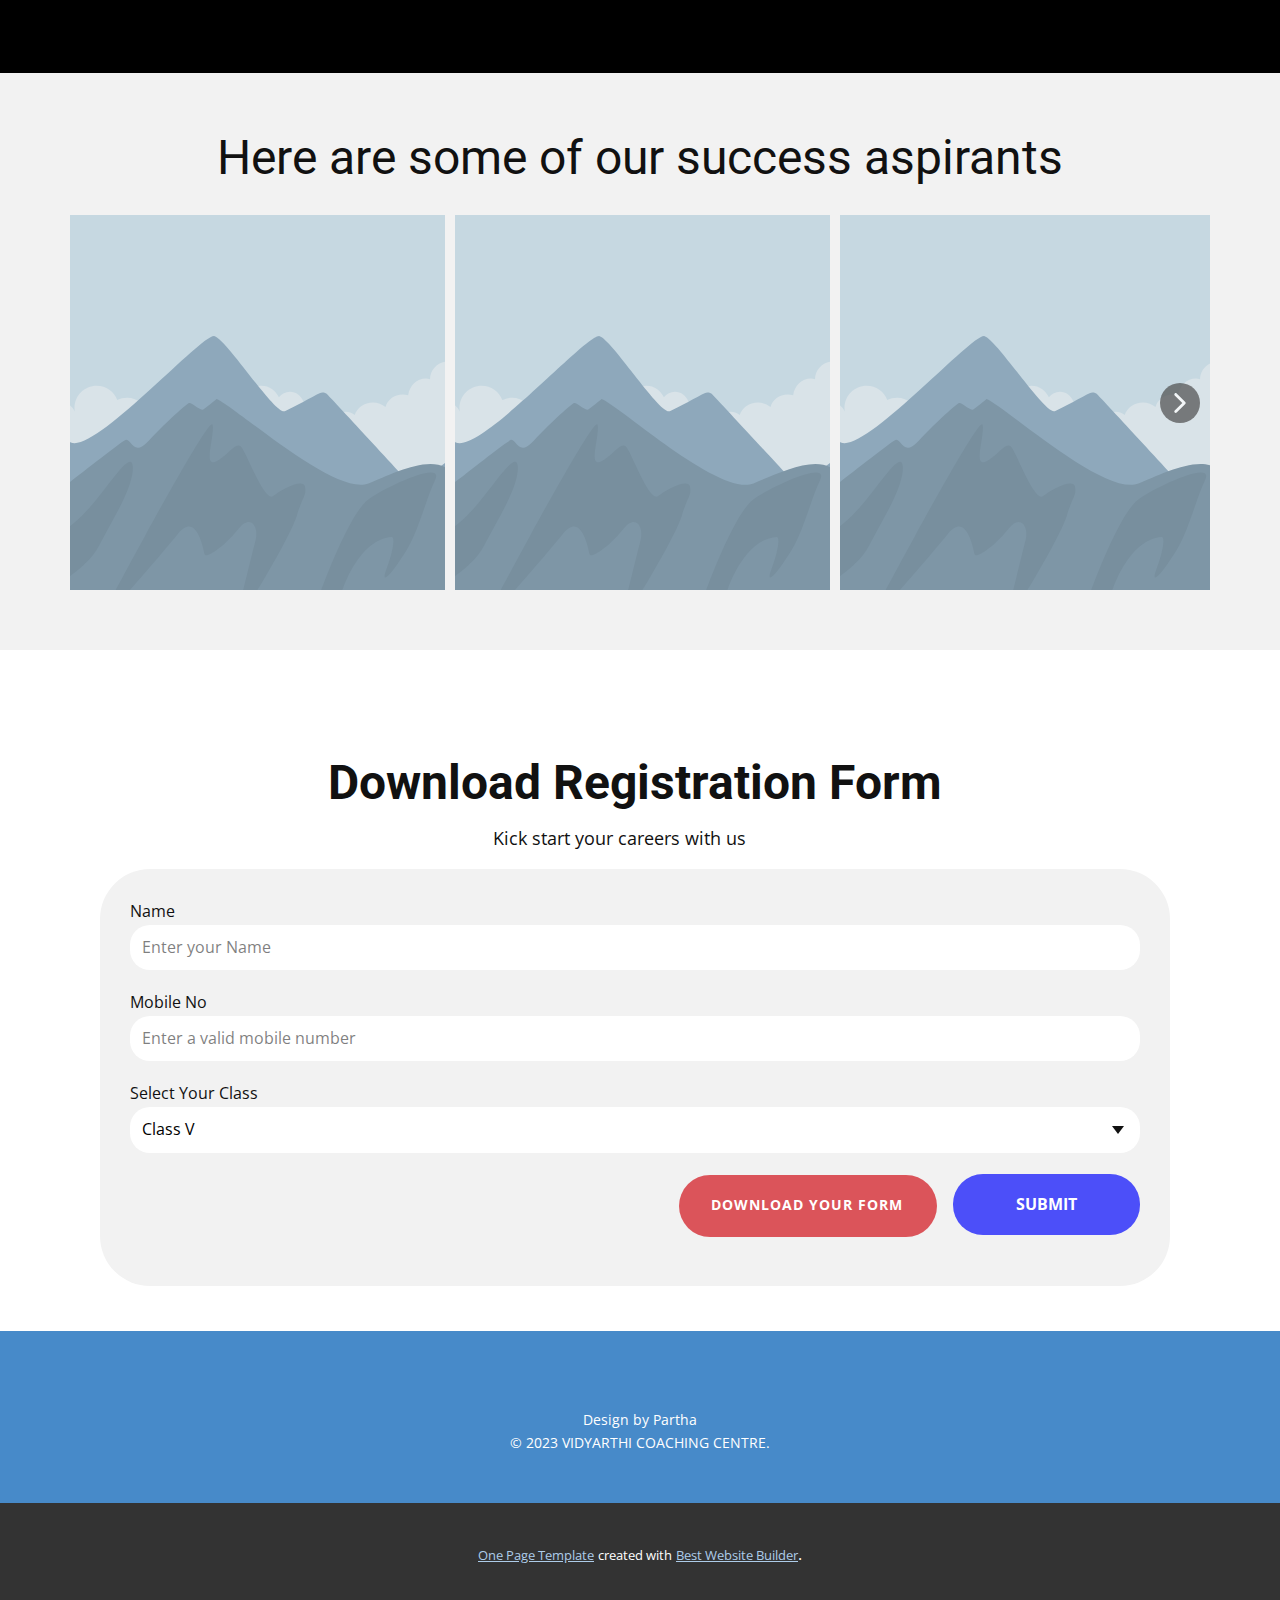
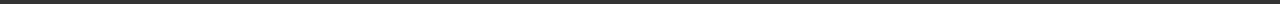
<file: Vidyarthi-Coaching-Centre.html>
<!DOCTYPE html>
<html style="font-size: 16px;" lang="en"><head>
    <meta name="viewport" content="width=device-width, initial-scale=1.0">
    <meta charset="utf-8">
    <meta name="keywords" content="​We Turn Your Ideas, Or Story Into A Bestselling Business Book, ​What Can You Learn, ​Your Have Needs These Habits To Grow The Business Faster, What People Say, ​Here are some of our clients, ​Your Have Needs These Habits To Grow The Business Faster, ​We provide consulting business and financial services worldwide, ​Let&amp;apos;s Start Something Great!">
    <meta name="description" content="">
    <title>Vidyarthi Coaching Centre</title>
    <link rel="stylesheet" href="nicepage.css" media="screen">
<link rel="stylesheet" href="Vidyarthi-Coaching-Centre.css" media="screen">
    <script class="u-script" type="text/javascript" src="jquery.js" defer=""></script>
    <script class="u-script" type="text/javascript" src="nicepage.js" defer=""></script>
    <meta name="generator" content="Nicepage 5.15.1, nicepage.com">
    <meta name="referrer" content="origin">
    <link id="u-theme-google-font" rel="stylesheet" href="https://fonts.googleapis.com/css?family=Roboto:100,100i,300,300i,400,400i,500,500i,700,700i,900,900i|Open+Sans:300,300i,400,400i,500,500i,600,600i,700,700i,800,800i">
    <link id="u-page-google-font" rel="stylesheet" href="https://fonts.googleapis.com/css?family=Raleway:100,100i,200,200i,300,300i,400,400i,500,500i,600,600i,700,700i,800,800i,900,900i|Ubuntu:300,300i,400,400i,500,500i,700,700i">
    
    
    
    
    
    
    
    
    
    
    
    
    
    <script type="application/ld+json">{
		"@context": "http://schema.org",
		"@type": "Organization",
		"name": "",
		"logo": "images/vidyarthi-coaching-centre-high-resolution-logo-black-on-transparent-background.png"
}</script>
    <meta name="theme-color" content="#478ac9">
    <meta property="og:title" content="Vidyarthi Coaching Centre">
    <meta property="og:type" content="website">
  <meta data-intl-tel-input-cdn-path="intlTelInput/"></head>
  <body class="u-body u-xl-mode" data-lang="en"><header class="u-clearfix u-gradient u-header u-sticky u-sticky-e70b u-header" id="sec-dee5"><div class="u-clearfix u-sheet u-sheet-1">
        <a href="https://nicepage.com/html-website-builder" class="u-active-none u-bottom-left-radius-0 u-bottom-right-radius-0 u-btn u-btn-rectangle u-button-style u-hover-none u-none u-radius-0 u-text-body-color u-top-left-radius-0 u-top-right-radius-0 u-btn-1"><span class="u-icon"><svg class="u-svg-content" viewBox="0 0 405.333 405.333" x="0px" y="0px" style="width: 1em; height: 1em;"><path d="M373.333,266.88c-25.003,0-49.493-3.904-72.704-11.563c-11.328-3.904-24.192-0.896-31.637,6.699l-46.016,34.752    c-52.8-28.181-86.592-61.952-114.389-114.368l33.813-44.928c8.512-8.512,11.563-20.971,7.915-32.64    C142.592,81.472,138.667,56.96,138.667,32c0-17.643-14.357-32-32-32H32C14.357,0,0,14.357,0,32    c0,205.845,167.488,373.333,373.333,373.333c17.643,0,32-14.357,32-32V298.88C405.333,281.237,390.976,266.88,373.333,266.88z"></path></svg></span>&nbsp;+91 8101875991
        </a>
        <nav class="u-menu u-menu-one-level u-offcanvas u-menu-1" data-responsive-from="MD">
          <div class="menu-collapse" style="font-size: 1rem; letter-spacing: 0px; text-transform: uppercase; font-weight: 500;">
            <a class="u-button-style u-custom-active-border-color u-custom-active-color u-custom-border u-custom-border-color u-custom-borders u-custom-hover-border-color u-custom-hover-color u-custom-left-right-menu-spacing u-custom-padding-bottom u-custom-text-active-color u-custom-text-color u-custom-text-hover-color u-custom-text-shadow u-custom-top-bottom-menu-spacing u-nav-link u-text-active-palette-1-base u-text-hover-palette-2-base" href="#">
              <svg class="u-svg-link" viewBox="0 0 24 24"><use xmlns:xlink="http://www.w3.org/1999/xlink" xlink:href="#menu-hamburger"></use></svg>
              <svg class="u-svg-content" version="1.1" id="menu-hamburger" viewBox="0 0 16 16" x="0px" y="0px" xmlns:xlink="http://www.w3.org/1999/xlink" xmlns="http://www.w3.org/2000/svg"><g><rect y="1" width="16" height="2"></rect><rect y="7" width="16" height="2"></rect><rect y="13" width="16" height="2"></rect>
</g></svg>
            </a>
          </div>
          <div class="u-custom-menu u-nav-container">
            <ul class="u-custom-font u-heading-font u-nav u-spacing-2 u-unstyled u-nav-1"><li class="u-nav-item"><a class="u-active-custom-color-6 u-border-active-palette-1-base u-border-hover-palette-1-light-1 u-border-no-left u-border-no-right u-border-no-top u-button-style u-hover-custom-color-6 u-nav-link u-text-active-white u-text-grey-90 u-text-hover-white" href="#" style="padding: 10px 20px;">Home</a>
</li><li class="u-nav-item"><a class="u-active-custom-color-6 u-border-active-palette-1-base u-border-hover-palette-1-light-1 u-border-no-left u-border-no-right u-border-no-top u-button-style u-hover-custom-color-6 u-nav-link u-text-active-white u-text-grey-90 u-text-hover-white" href="#" style="padding: 10px 20px;">About</a>
</li><li class="u-nav-item"><a class="u-active-custom-color-6 u-border-active-palette-1-base u-border-hover-palette-1-light-1 u-border-no-left u-border-no-right u-border-no-top u-button-style u-hover-custom-color-6 u-nav-link u-text-active-white u-text-grey-90 u-text-hover-white" href="blog/blog.html" style="padding: 10px 20px;">Our Works</a>
</li><li class="u-nav-item"><a class="u-active-custom-color-6 u-border-active-palette-1-base u-border-hover-palette-1-light-1 u-border-no-left u-border-no-right u-border-no-top u-button-style u-hover-custom-color-6 u-nav-link u-text-active-white u-text-grey-90 u-text-hover-white" style="padding: 10px 20px;">Contact us</a>
</li></ul>
          </div>
          <div class="u-custom-menu u-nav-container-collapse">
            <div class="u-black u-container-style u-inner-container-layout u-opacity u-opacity-95 u-sidenav">
              <div class="u-inner-container-layout u-sidenav-overflow">
                <div class="u-menu-close"></div>
                <ul class="u-align-center u-nav u-popupmenu-items u-unstyled u-nav-2"><li class="u-nav-item"><a class="u-button-style u-nav-link" href="#">Home</a>
</li><li class="u-nav-item"><a class="u-button-style u-nav-link" href="#">About</a>
</li><li class="u-nav-item"><a class="u-button-style u-nav-link" href="blog/blog.html">Our Works</a>
</li><li class="u-nav-item"><a class="u-button-style u-nav-link">Contact us</a>
</li></ul>
              </div>
            </div>
            <div class="u-black u-menu-overlay u-opacity u-opacity-70"></div>
          </div>
        </nav>
        <a href="https://iparth.000webhostapp.com/vcc#" class="u-align-left u-hover-feature u-image u-image-default u-logo u-image-1" data-image-width="2000" data-image-height="363" title="Home">
          <img src="images/vidyarthi-coaching-centre-high-resolution-logo-black-on-transparent-background.png" class="u-logo-image u-logo-image-1">
        </a>
      </div></header>
    <section class="u-clearfix u-container-align-center u-section-1" id="sec-2c54">
      <div class="u-clearfix u-sheet u-sheet-1">
        <div class="u-clearfix u-expanded-width u-layout-wrap u-layout-wrap-1">
          <div class="u-layout">
            <div class="u-layout-row">
              <div class="u-container-align-center-sm u-container-style u-layout-cell u-size-30 u-layout-cell-1">
                <div class="u-container-layout u-valign-bottom-xs u-container-layout-1">
                  <h1 class="u-text u-text-default-lg u-text-default-md u-text-default-sm u-text-default-xl u-text-1"> We Turn Your Ideas, Or Story Into A Bestselling Business Book</h1>
                  <p class="u-text u-text-default u-text-2"> Sample text. Click to Egestas egestas fringilla phasellus faucibus scelerisque eleifend donec pretium vulputate. Pharetra magna ac placerat vestibulum.&nbsp;</p>
                  <p class="u-text u-text-default u-text-3">Lorem Ipsum iso denc</p>
                  <a href="#" class="u-border-none u-btn u-button-style u-custom-color-6 u-btn-1">Read More</a>
                </div>
              </div>
              <div class="u-container-style u-layout-cell u-size-30 u-layout-cell-2">
                <div class="u-container-layout u-container-layout-2"><span class="u-custom-color-6 u-file-icon u-icon u-icon-circle u-icon-1"><img src="images/1436766-ee8e6c7d.png" alt=""></span>
                  <img class="u-image u-image-contain u-image-default u-image-1" src="images/handsome-confident-smiling-man-with-hands-crossed-chest-1.png" alt="" data-image-width="741" data-image-height="903" data-animation-name="customAnimationIn" data-animation-duration="1000" data-animation-direction="">
                </div>
              </div>
            </div>
          </div>
        </div>
      </div>
    </section>
    <section class="u-clearfix u-custom-color-6 u-section-2" id="sec-d516">
      <div class="u-clearfix u-sheet u-sheet-1">
        <h2 class="u-align-center u-text u-text-default u-text-white u-text-1"> What Can You Learn</h2>
        <div class="u-list u-list-1">
          <div class="u-repeater u-repeater-1">
            <div class="u-container-align-center u-container-style u-list-item u-radius-50 u-repeater-item u-shape-round u-white u-list-item-1">
              <div class="u-container-layout u-similar-container u-container-layout-1"><span class="u-align-center u-custom-color-6 u-file-icon u-icon u-icon-circle u-icon-1" data-animation-name="customAnimationIn" data-animation-duration="2000"><img src="images/2933803-79010a6c.png" alt=""></span>
                <h5 class="u-align-center u-text u-text-default u-text-2">Science</h5>
                <p class="u-align-center u-text u-text-default u-text-3">Sample text. Click to select the Text Element.</p>
              </div>
            </div>
            <div class="u-container-align-center u-container-style u-list-item u-radius-50 u-repeater-item u-shape-round u-white u-list-item-2">
              <div class="u-container-layout u-similar-container u-container-layout-2"><span class="u-align-center u-custom-color-6 u-file-icon u-icon u-icon-circle u-icon-2" data-animation-name="customAnimationIn" data-animation-duration="2000"><img src="images/3004304-980da284.png" alt=""></span>
                <h5 class="u-align-center u-text u-text-default u-text-4">Arts</h5>
                <p class="u-align-center u-text u-text-default u-text-5">Sample text. Click to select the Text Element.</p>
              </div>
            </div>
            <div class="u-container-align-center u-container-style u-list-item u-radius-50 u-repeater-item u-shape-round u-white u-list-item-3">
              <div class="u-container-layout u-similar-container u-container-layout-3"><span class="u-align-center u-custom-color-6 u-file-icon u-icon u-icon-circle u-icon-3" data-animation-name="customAnimationIn" data-animation-duration="2000"><img src="images/2726565-bacf5013.png" alt=""></span>
                <h5 class="u-align-center u-text u-text-default u-text-6">Social Responsibility</h5>
                <p class="u-align-center u-text u-text-default u-text-7">Sample text. Click to select the Text Element.</p>
              </div>
            </div>
            <div class="u-container-align-center u-container-style u-list-item u-radius-50 u-repeater-item u-shape-round u-white u-list-item-4">
              <div class="u-container-layout u-similar-container u-container-layout-4"><span class="u-align-center u-custom-color-6 u-file-icon u-icon u-icon-circle u-icon-4" data-animation-name="customAnimationIn" data-animation-duration="2000"><img src="images/3201598-682541f6.png" alt=""></span>
                <h5 class="u-align-center u-text u-text-default u-text-8"> Communication Skills</h5>
                <p class="u-align-center u-text u-text-default u-text-9">Sample text. Click to select the Text Element.</p>
              </div>
            </div>
          </div>
        </div>
        <a href="Vidyarthi-Coaching-Centre.html#sec-c661" class="u-border-none u-btn u-btn-round u-button-style u-hover-custom-color-5 u-palette-1-light-3 u-radius-50 u-btn-1">Scroll Down&nbsp;<span class="u-icon u-icon-5"><svg class="u-svg-content" viewBox="0 0 30.727 30.727" x="0px" y="0px" style="width: 1em; height: 1em;"><path d="M29.994,10.183L15.363,24.812L0.733,10.184c-0.977-0.978-0.977-2.561,0-3.536c0.977-0.977,2.559-0.976,3.536,0   l11.095,11.093L26.461,6.647c0.977-0.976,2.559-0.976,3.535,0C30.971,7.624,30.971,9.206,29.994,10.183z"></path></svg></span>
        </a>
      </div>
    </section>
    <section class="u-clearfix u-container-align-center-lg u-container-align-center-xl u-section-3" id="sec-c661">
      <div class="u-clearfix u-sheet u-sheet-1">
        <div class="u-clearfix u-expanded-width-lg u-expanded-width-xl u-layout-wrap u-layout-wrap-1">
          <div class="u-layout" style="">
            <div class="u-layout-row" style="">
              <div class="u-container-style u-layout-cell u-size-30 u-layout-cell-1">
                <div class="u-container-layout u-valign-bottom-lg u-valign-middle-md u-valign-middle-sm u-valign-middle-xs u-container-layout-1">
                  <img class="u-expanded-width-lg u-expanded-width-xl u-image u-image-contain u-image-default u-image-1" src="images/27bf53a8bb2f5164bf4d3980be15a7a07047f14f46eb7d8fb4750aa86a73e20daa717d1159406a9c9f1d286c036ee78072d03ea115f2e4dd0cd98a_1280.png" alt="" data-image-width="1226" data-image-height="1280" data-animation-name="customAnimationIn" data-animation-duration="2000">
                </div>
              </div>
              <div class="u-container-style u-layout-cell u-size-30 u-layout-cell-2">
                <div class="u-container-layout u-valign-middle-lg u-valign-middle-xl u-container-layout-2">
                  <h2 class="u-align-center-sm u-align-center-xs u-align-left-lg u-align-left-md u-align-left-xl u-text u-text-default u-text-1"> Your Have Needs These Habits To Grow The Business Faster</h2>
                  <p class="u-align-center-sm u-align-center-xs u-align-left-lg u-align-left-md u-align-left-xl u-text u-text-default u-text-2"> Sample text. Click to Egestas egestas fringilla phasellus faucibus scelerisque eleifend donec pretium vulputate. Pharetra magna ac placerat vestibulum.&nbsp;</p>
                  <ul class="u-align-left u-custom-list u-hidden-md u-spacing-10 u-text u-text-3">
                    <li>
                      <div class="u-list-icon u-text-palette-1-base">
                        <div>■</div>
                      </div> Turn your ideas and story into a book.
                    </li>
                    <li>
                      <div class="u-list-icon u-text-palette-1-base">
                        <div>■</div>
                      </div>Become a #1 bestseller or we pay $100k
                    </li>
                    <li>
                      <div class="u-list-icon u-text-palette-1-base">
                        <div>■</div>
                      </div>Boost your credibility and authority<br>
                      <br>
                    </li>
                  </ul>
                  <a href="https://nicepage.dev" class="u-align-center-sm u-align-center-xs u-border-none u-btn u-button-style u-custom-color-6 u-btn-1">Read More</a>
                </div>
              </div>
            </div>
          </div>
        </div>
      </div>
    </section>
    <section class="u-clearfix u-container-align-center-xl u-palette-2-light-3 u-section-4" id="sec-f40f">
      <div class="u-clearfix u-sheet u-valign-middle-xl u-sheet-1">
        <div class="u-expanded-width-xl u-list u-list-1">
          <div class="u-repeater u-repeater-1">
            <div class="u-container-align-left u-container-style u-hidden-lg u-list-item u-radius-50 u-repeater-item u-shape-round u-white u-list-item-1">
              <div class="u-container-layout u-similar-container u-valign-top u-container-layout-1"><span class="u-align-left u-custom-color-6 u-icon u-icon-circle u-text-white u-icon-1"><svg class="u-svg-link" preserveAspectRatio="xMidYMin slice" viewBox="0 0 54 54" style=""><use xmlns:xlink="http://www.w3.org/1999/xlink" xlink:href="#svg-8d37"></use></svg><svg class="u-svg-content" viewBox="0 0 54 54" x="0px" y="0px" id="svg-8d37" style="enable-background:new 0 0 54 54;"><g><path d="M27,8c-9.374,0-17,7.626-17,17c0,7.112,4.391,13.412,11,15.9V50c0,0.553,0.447,1,1,1h1v2c0,0.553,0.447,1,1,1h6
		c0.553,0,1-0.447,1-1v-2h1c0.553,0,1-0.447,1-1v-9.1c6.609-2.488,11-8.788,11-15.9C44,15.626,36.374,8,27,8z M30,49
		c-0.553,0-1,0.447-1,1v2h-4v-2c0-0.553-0.447-1-1-1h-1v-5h8v5H30z M31.688,39.242C31.277,39.377,31,39.761,31,40.192V42h-8v-1.808
		c0-0.432-0.277-0.815-0.688-0.95C16.145,37.214,12,31.49,12,25c0-8.271,6.729-15,15-15s15,6.729,15,15
		C42,31.49,37.855,37.214,31.688,39.242z"></path><path d="M27,6c0.553,0,1-0.447,1-1V1c0-0.553-0.447-1-1-1s-1,0.447-1,1v4C26,5.553,26.447,6,27,6z"></path><path d="M51,24h-4c-0.553,0-1,0.447-1,1s0.447,1,1,1h4c0.553,0,1-0.447,1-1S51.553,24,51,24z"></path><path d="M7,24H3c-0.553,0-1,0.447-1,1s0.447,1,1,1h4c0.553,0,1-0.447,1-1S7.553,24,7,24z"></path><path d="M43.264,7.322l-2.828,2.828c-0.391,0.391-0.391,1.023,0,1.414c0.195,0.195,0.451,0.293,0.707,0.293
		s0.512-0.098,0.707-0.293l2.828-2.828c0.391-0.391,0.391-1.023,0-1.414S43.654,6.932,43.264,7.322z"></path><path d="M12.15,38.436l-2.828,2.828c-0.391,0.391-0.391,1.023,0,1.414c0.195,0.195,0.451,0.293,0.707,0.293
		s0.512-0.098,0.707-0.293l2.828-2.828c0.391-0.391,0.391-1.023,0-1.414S12.541,38.045,12.15,38.436z"></path><path d="M41.85,38.436c-0.391-0.391-1.023-0.391-1.414,0s-0.391,1.023,0,1.414l2.828,2.828c0.195,0.195,0.451,0.293,0.707,0.293
		s0.512-0.098,0.707-0.293c0.391-0.391,0.391-1.023,0-1.414L41.85,38.436z"></path><path d="M12.15,11.564c0.195,0.195,0.451,0.293,0.707,0.293s0.512-0.098,0.707-0.293c0.391-0.391,0.391-1.023,0-1.414l-2.828-2.828
		c-0.391-0.391-1.023-0.391-1.414,0s-0.391,1.023,0,1.414L12.15,11.564z"></path><path d="M27,13c-6.617,0-12,5.383-12,12c0,0.553,0.447,1,1,1s1-0.447,1-1c0-5.514,4.486-10,10-10c0.553,0,1-0.447,1-1
		S27.553,13,27,13z"></path>
</g></svg></span>
                <h5 class="u-align-left u-text u-text-default u-text-1">One time in Day&nbsp;&nbsp;</h5>
                <h3 class="u-align-left u-custom-font u-font-raleway u-text u-text-default u-text-2"><b>RS. 400</b>/monthly
                </h3>
                <p class="u-align-left u-text u-text-grey-30 u-text-3"> Article evident arrived express highest men did boy. Mistress sensible entirely am so. Quick can manor smart money hopes worth too. Comfort produce husband boy her had hearing.&nbsp;</p>
                <a href="Vidyarthi-Coaching-Centre.html#carousel_d43f" class="u-align-left u-border-hover-palette-1-base u-border-none u-btn u-btn-round u-button-style u-hover-palette-1-base u-palette-2-base u-radius-50 u-btn-1">REGISTER NOW</a>
              </div>
            </div>
            <div class="u-container-style u-list-item u-radius-50 u-repeater-item u-shape-round u-white u-list-item-2">
              <div class="u-container-layout u-similar-container u-valign-top u-container-layout-2"><span class="u-align-left u-custom-color-6 u-icon u-icon-circle u-icon-2"><svg class="u-svg-link" preserveAspectRatio="xMidYMin slice" viewBox="0 0 55.867 55.867" style=""><use xmlns:xlink="http://www.w3.org/1999/xlink" xlink:href="#svg-c573"></use></svg><svg class="u-svg-content" viewBox="0 0 55.867 55.867" x="0px" y="0px" id="svg-c573" style="enable-background:new 0 0 55.867 55.867;"><path d="M11.287,54.548c-0.207,0-0.414-0.064-0.588-0.191c-0.308-0.224-0.462-0.603-0.397-0.978l3.091-18.018L0.302,22.602
	c-0.272-0.266-0.37-0.663-0.253-1.024c0.118-0.362,0.431-0.626,0.808-0.681l18.09-2.629l8.091-16.393
	c0.168-0.342,0.516-0.558,0.896-0.558l0,0c0.381,0,0.729,0.216,0.896,0.558l8.09,16.393l18.091,2.629
	c0.377,0.055,0.689,0.318,0.808,0.681c0.117,0.361,0.02,0.759-0.253,1.024L42.475,35.363l3.09,18.017
	c0.064,0.375-0.09,0.754-0.397,0.978c-0.308,0.226-0.717,0.255-1.054,0.076l-16.18-8.506l-16.182,8.506
	C11.606,54.51,11.446,54.548,11.287,54.548z M3.149,22.584l12.016,11.713c0.235,0.229,0.343,0.561,0.287,0.885L12.615,51.72
	l14.854-7.808c0.291-0.154,0.638-0.154,0.931,0l14.852,7.808l-2.836-16.538c-0.056-0.324,0.052-0.655,0.287-0.885l12.016-11.713
	l-16.605-2.413c-0.326-0.047-0.607-0.252-0.753-0.547L27.934,4.578l-7.427,15.047c-0.146,0.295-0.427,0.5-0.753,0.547L3.149,22.584z
	"></path></svg></span>
                <h5 class="u-align-left u-text u-text-default u-text-4">Class V to VIII</h5>
                <h3 class="u-align-left u-custom-font u-font-raleway u-text u-text-default u-text-5">
                  <span style="font-weight: 700;">&nbsp;RS. 500</span>/monthly
                </h3>
                <p class="u-align-left u-text u-text-grey-30 u-text-6"> Article evident arrived express highest men did boy. Mistress sensible entirely am so. Quick can manor smart money hopes worth too. Comfort produce husband boy her had hearing.&nbsp;</p>
                <a href="#" class="u-align-left u-border-hover-palette-1-base u-border-none u-btn u-btn-round u-button-style u-hover-palette-1-base u-palette-2-base u-radius-50 u-btn-2">REGISTER NOW</a>
              </div>
            </div>
            <div class="u-container-style u-list-item u-radius-50 u-repeater-item u-shape-round u-white u-list-item-3">
              <div class="u-container-layout u-similar-container u-valign-top u-container-layout-3"><span class="u-align-left u-custom-color-6 u-icon u-icon-circle u-icon-3"><svg class="u-svg-link" preserveAspectRatio="xMidYMin slice" viewBox="0 0 54 54" style=""><use xmlns:xlink="http://www.w3.org/1999/xlink" xlink:href="#svg-1d40"></use></svg><svg class="u-svg-content" viewBox="0 0 54 54" x="0px" y="0px" id="svg-1d40" style="enable-background:new 0 0 54 54;"><g><path d="M51.22,21h-5.052c-0.812,0-1.481-0.447-1.792-1.197s-0.153-1.54,0.42-2.114l3.572-3.571
		c0.525-0.525,0.814-1.224,0.814-1.966c0-0.743-0.289-1.441-0.814-1.967l-4.553-4.553c-1.05-1.05-2.881-1.052-3.933,0l-3.571,3.571
		c-0.574,0.573-1.366,0.733-2.114,0.421C33.447,9.313,33,8.644,33,7.832V2.78C33,1.247,31.753,0,30.22,0H23.78
		C22.247,0,21,1.247,21,2.78v5.052c0,0.812-0.447,1.481-1.197,1.792c-0.748,0.313-1.54,0.152-2.114-0.421l-3.571-3.571
		c-1.052-1.052-2.883-1.05-3.933,0l-4.553,4.553c-0.525,0.525-0.814,1.224-0.814,1.967c0,0.742,0.289,1.44,0.814,1.966l3.572,3.571
		c0.573,0.574,0.73,1.364,0.42,2.114S8.644,21,7.832,21H2.78C1.247,21,0,22.247,0,23.78v6.439C0,31.753,1.247,33,2.78,33h5.052
		c0.812,0,1.481,0.447,1.792,1.197s0.153,1.54-0.42,2.114l-3.572,3.571c-0.525,0.525-0.814,1.224-0.814,1.966
		c0,0.743,0.289,1.441,0.814,1.967l4.553,4.553c1.051,1.051,2.881,1.053,3.933,0l3.571-3.572c0.574-0.573,1.363-0.731,2.114-0.42
		c0.75,0.311,1.197,0.98,1.197,1.792v5.052c0,1.533,1.247,2.78,2.78,2.78h6.439c1.533,0,2.78-1.247,2.78-2.78v-5.052
		c0-0.812,0.447-1.481,1.197-1.792c0.751-0.312,1.54-0.153,2.114,0.42l3.571,3.572c1.052,1.052,2.883,1.05,3.933,0l4.553-4.553
		c0.525-0.525,0.814-1.224,0.814-1.967c0-0.742-0.289-1.44-0.814-1.966l-3.572-3.571c-0.573-0.574-0.73-1.364-0.42-2.114
		S45.356,33,46.168,33h5.052c1.533,0,2.78-1.247,2.78-2.78V23.78C54,22.247,52.753,21,51.22,21z M52,30.22
		C52,30.65,51.65,31,51.22,31h-5.052c-1.624,0-3.019,0.932-3.64,2.432c-0.622,1.5-0.295,3.146,0.854,4.294l3.572,3.571
		c0.305,0.305,0.305,0.8,0,1.104l-4.553,4.553c-0.304,0.304-0.799,0.306-1.104,0l-3.571-3.572c-1.149-1.149-2.794-1.474-4.294-0.854
		c-1.5,0.621-2.432,2.016-2.432,3.64v5.052C31,51.65,30.65,52,30.22,52H23.78C23.35,52,23,51.65,23,51.22v-5.052
		c0-1.624-0.932-3.019-2.432-3.64c-0.503-0.209-1.021-0.311-1.533-0.311c-1.014,0-1.997,0.4-2.761,1.164l-3.571,3.572
		c-0.306,0.306-0.801,0.304-1.104,0l-4.553-4.553c-0.305-0.305-0.305-0.8,0-1.104l3.572-3.571c1.148-1.148,1.476-2.794,0.854-4.294
		C10.851,31.932,9.456,31,7.832,31H2.78C2.35,31,2,30.65,2,30.22V23.78C2,23.35,2.35,23,2.78,23h5.052
		c1.624,0,3.019-0.932,3.64-2.432c0.622-1.5,0.295-3.146-0.854-4.294l-3.572-3.571c-0.305-0.305-0.305-0.8,0-1.104l4.553-4.553
		c0.304-0.305,0.799-0.305,1.104,0l3.571,3.571c1.147,1.147,2.792,1.476,4.294,0.854C22.068,10.851,23,9.456,23,7.832V2.78
		C23,2.35,23.35,2,23.78,2h6.439C30.65,2,31,2.35,31,2.78v5.052c0,1.624,0.932,3.019,2.432,3.64
		c1.502,0.622,3.146,0.294,4.294-0.854l3.571-3.571c0.306-0.305,0.801-0.305,1.104,0l4.553,4.553c0.305,0.305,0.305,0.8,0,1.104
		l-3.572,3.571c-1.148,1.148-1.476,2.794-0.854,4.294c0.621,1.5,2.016,2.432,3.64,2.432h5.052C51.65,23,52,23.35,52,23.78V30.22z"></path><path d="M27,18c-4.963,0-9,4.037-9,9s4.037,9,9,9s9-4.037,9-9S31.963,18,27,18z M27,34c-3.859,0-7-3.141-7-7s3.141-7,7-7
		s7,3.141,7,7S30.859,34,27,34z"></path>
</g></svg></span>
                <h5 class="u-align-left u-text u-text-default u-text-7">Class IX / X</h5>
                <h3 class="u-align-left u-custom-font u-font-raleway u-text u-text-default u-text-8"> RS.<span style="font-weight: 700;">&nbsp;600</span>/monthly
                </h3>
                <p class="u-align-left u-text u-text-grey-30 u-text-9"> Article evident arrived express highest men did boy. Mistress sensible entirely am so. Quick can manor smart money hopes worth too. Comfort produce husband boy her had hearing.&nbsp;</p>
                <a href="Vidyarthi-Coaching-Centre.html#carousel_d43f" class="u-align-left u-border-hover-palette-1-base u-border-none u-btn u-btn-round u-button-style u-hover-palette-1-base u-palette-2-base u-radius-50 u-btn-3">REGISTER NOW</a>
              </div>
            </div>
          </div>
        </div>
      </div>
    </section>
    <section class="u-clearfix u-custom-color-6 u-section-5" id="sec-e676">
      <div class="u-clearfix u-sheet u-sheet-1">
        <div class="u-expanded-width u-list u-list-1">
          <div class="u-repeater u-repeater-1">
            <div class="u-container-align-center u-container-style u-list-item u-repeater-item">
              <div class="u-container-layout u-similar-container u-valign-middle u-container-layout-1">
                <h3 class="u-align-center u-custom-font u-font-ubuntu u-text u-text-1" data-animation-name="counter" data-animation-event="scroll" data-animation-duration="3000">800+</h3>
                <h5 class="u-align-center u-text u-text-2"> Happy Clients</h5>
              </div>
            </div>
            <div class="u-container-align-center u-container-style u-list-item u-repeater-item">
              <div class="u-container-layout u-similar-container u-valign-middle u-container-layout-2">
                <h3 class="u-align-center u-custom-font u-font-ubuntu u-text u-text-3" data-animation-name="counter" data-animation-event="scroll" data-animation-duration="3000">10+</h3>
                <h5 class="u-align-center u-text u-text-4"> Team Members</h5>
              </div>
            </div>
            <div class="u-container-align-center u-container-style u-list-item u-repeater-item">
              <div class="u-container-layout u-similar-container u-valign-middle u-container-layout-3">
                <h3 class="u-align-center u-custom-font u-font-ubuntu u-text u-text-5" data-animation-name="counter" data-animation-event="scroll" data-animation-duration="3000">60+</h3>
                <h5 class="u-align-center u-text u-text-6"> Students</h5>
              </div>
            </div>
          </div>
        </div>
      </div>
    </section>
    <section class="u-clearfix u-white u-section-6" id="sec-2323">
      <div class="u-clearfix u-sheet u-sheet-1">
        <h2 class="u-align-center u-text u-text-default u-text-1">What People Say</h2>
        <p class="u-align-center u-text u-text-2">Lorem Ipsum Ut sem</p><span class="u-file-icon u-icon u-icon-1" data-animation-name="customAnimationIn" data-animation-duration="2250" data-animation-delay="750" data-animation-direction=""><img src="images/9232084.png" alt=""></span>
        <div class="u-clearfix u-expanded-width-xs u-gutter-30 u-layout-wrap u-layout-wrap-1">
          <div class="u-layout">
            <div class="u-layout-row">
              <div class="u-container-align-center u-container-style u-layout-cell u-shape-rectangle u-size-30 u-layout-cell-1">
                <div class="u-container-layout u-valign-middle-lg u-valign-middle-md u-valign-middle-sm u-valign-middle-xl u-container-layout-1">
                  <div class="u-layout-grid u-list u-list-1">
                    <div class="u-repeater u-repeater-1">
                      <div class="u-container-align-center u-container-style u-list-item u-palette-2-light-3 u-radius-49 u-repeater-item u-shape-round u-list-item-1" data-animation-name="customAnimationIn" data-animation-duration="2250" data-animation-delay="750">
                        <div class="u-container-layout u-similar-container u-container-layout-2"><span class="u-align-center u-file-icon u-icon u-text-palette-1-base u-icon-2"><img src="images/4338295-620a76cc.png" alt=""></span>
                          <p class="u-align-center u-text u-text-3" data-animation-direction="Left">Proin sed libero enim sed faucibus turpis. At imperdiet dui accumsan sit amet nulla facilisi morbi tempus. Ut sem nulla pharetra diam sit amet nisl. Enim nunc</p>
                          <h5 class="u-align-center u-text u-text-4">Celia Almeda</h5><span class="u-align-center u-file-icon u-hidden-xs u-icon u-text-palette-1-base u-icon-3"><img src="images/4338295-620a76cc.png" alt=""></span>
                          <p class="u-align-center u-hidden-xs u-text u-text-5">Sample text. Click to select the Text Element.</p>
                          <h5 class="u-align-center u-hidden-xs u-text u-text-6">Celia Almeda</h5>
                        </div>
                      </div>
                    </div>
                  </div>
                </div>
              </div>
              <div class="u-container-style u-image u-layout-cell u-radius-50 u-size-30 u-image-1" data-animation-name="customAnimationIn" data-animation-duration="2000" data-image-width="993" data-image-height="1280">
                <div class="u-container-layout u-container-layout-3"></div>
              </div>
            </div>
          </div>
        </div>
      </div>
    </section>
    <section class="u-black u-clearfix u-section-7" id="sec-2935">
      <div class="u-clearfix u-sheet u-valign-middle u-sheet-1">
        <div class="u-expanded-width u-list u-list-1">
          <div class="u-repeater u-repeater-1">
            <div class="u-container-align-center u-container-style u-list-item u-repeater-item">
              <div class="u-container-layout u-similar-container u-valign-middle u-container-layout-1"><span class="u-align-center u-icon u-icon-circle u-text-palette-2-base u-white u-icon-1" data-animation-name="customAnimationIn" data-animation-duration="2000"><svg class="u-svg-link" preserveAspectRatio="xMidYMin slice" viewBox="0 0 54 54" style=""><use xmlns:xlink="http://www.w3.org/1999/xlink" xlink:href="#svg-30a8"></use></svg><svg class="u-svg-content" viewBox="0 0 54 54" x="0px" y="0px" id="svg-30a8" style="enable-background:new 0 0 54 54;"><g><path d="M27,8c-9.374,0-17,7.626-17,17c0,7.112,4.391,13.412,11,15.9V50c0,0.553,0.447,1,1,1h1v2c0,0.553,0.447,1,1,1h6
		c0.553,0,1-0.447,1-1v-2h1c0.553,0,1-0.447,1-1v-9.1c6.609-2.488,11-8.788,11-15.9C44,15.626,36.374,8,27,8z M30,49
		c-0.553,0-1,0.447-1,1v2h-4v-2c0-0.553-0.447-1-1-1h-1v-5h8v5H30z M31.688,39.242C31.277,39.377,31,39.761,31,40.192V42h-8v-1.808
		c0-0.432-0.277-0.815-0.688-0.95C16.145,37.214,12,31.49,12,25c0-8.271,6.729-15,15-15s15,6.729,15,15
		C42,31.49,37.855,37.214,31.688,39.242z"></path><path d="M27,6c0.553,0,1-0.447,1-1V1c0-0.553-0.447-1-1-1s-1,0.447-1,1v4C26,5.553,26.447,6,27,6z"></path><path d="M51,24h-4c-0.553,0-1,0.447-1,1s0.447,1,1,1h4c0.553,0,1-0.447,1-1S51.553,24,51,24z"></path><path d="M7,24H3c-0.553,0-1,0.447-1,1s0.447,1,1,1h4c0.553,0,1-0.447,1-1S7.553,24,7,24z"></path><path d="M43.264,7.322l-2.828,2.828c-0.391,0.391-0.391,1.023,0,1.414c0.195,0.195,0.451,0.293,0.707,0.293
		s0.512-0.098,0.707-0.293l2.828-2.828c0.391-0.391,0.391-1.023,0-1.414S43.654,6.932,43.264,7.322z"></path><path d="M12.15,38.436l-2.828,2.828c-0.391,0.391-0.391,1.023,0,1.414c0.195,0.195,0.451,0.293,0.707,0.293
		s0.512-0.098,0.707-0.293l2.828-2.828c0.391-0.391,0.391-1.023,0-1.414S12.541,38.045,12.15,38.436z"></path><path d="M41.85,38.436c-0.391-0.391-1.023-0.391-1.414,0s-0.391,1.023,0,1.414l2.828,2.828c0.195,0.195,0.451,0.293,0.707,0.293
		s0.512-0.098,0.707-0.293c0.391-0.391,0.391-1.023,0-1.414L41.85,38.436z"></path><path d="M12.15,11.564c0.195,0.195,0.451,0.293,0.707,0.293s0.512-0.098,0.707-0.293c0.391-0.391,0.391-1.023,0-1.414l-2.828-2.828
		c-0.391-0.391-1.023-0.391-1.414,0s-0.391,1.023,0,1.414L12.15,11.564z"></path><path d="M27,13c-6.617,0-12,5.383-12,12c0,0.553,0.447,1,1,1s1-0.447,1-1c0-5.514,4.486-10,10-10c0.553,0,1-0.447,1-1
		S27.553,13,27,13z"></path>
</g></svg></span>
                <h5 class="u-align-center u-text u-text-default u-text-1"> Flexible benefits</h5>
              </div>
            </div>
            <div class="u-container-align-center u-container-style u-list-item u-repeater-item">
              <div class="u-container-layout u-similar-container u-valign-middle u-container-layout-2"><span class="u-align-center u-icon u-icon-circle u-text-palette-2-base u-white u-icon-2" data-animation-name="customAnimationIn" data-animation-duration="2000"><svg class="u-svg-link" preserveAspectRatio="xMidYMin slice" viewBox="0 0 54 54" style=""><use xmlns:xlink="http://www.w3.org/1999/xlink" xlink:href="#svg-89a7"></use></svg><svg class="u-svg-content" viewBox="0 0 54 54" x="0px" y="0px" id="svg-89a7" style="enable-background:new 0 0 54 54;"><g><path d="M51.22,21h-5.052c-0.812,0-1.481-0.447-1.792-1.197s-0.153-1.54,0.42-2.114l3.572-3.571
		c0.525-0.525,0.814-1.224,0.814-1.966c0-0.743-0.289-1.441-0.814-1.967l-4.553-4.553c-1.05-1.05-2.881-1.052-3.933,0l-3.571,3.571
		c-0.574,0.573-1.366,0.733-2.114,0.421C33.447,9.313,33,8.644,33,7.832V2.78C33,1.247,31.753,0,30.22,0H23.78
		C22.247,0,21,1.247,21,2.78v5.052c0,0.812-0.447,1.481-1.197,1.792c-0.748,0.313-1.54,0.152-2.114-0.421l-3.571-3.571
		c-1.052-1.052-2.883-1.05-3.933,0l-4.553,4.553c-0.525,0.525-0.814,1.224-0.814,1.967c0,0.742,0.289,1.44,0.814,1.966l3.572,3.571
		c0.573,0.574,0.73,1.364,0.42,2.114S8.644,21,7.832,21H2.78C1.247,21,0,22.247,0,23.78v6.439C0,31.753,1.247,33,2.78,33h5.052
		c0.812,0,1.481,0.447,1.792,1.197s0.153,1.54-0.42,2.114l-3.572,3.571c-0.525,0.525-0.814,1.224-0.814,1.966
		c0,0.743,0.289,1.441,0.814,1.967l4.553,4.553c1.051,1.051,2.881,1.053,3.933,0l3.571-3.572c0.574-0.573,1.363-0.731,2.114-0.42
		c0.75,0.311,1.197,0.98,1.197,1.792v5.052c0,1.533,1.247,2.78,2.78,2.78h6.439c1.533,0,2.78-1.247,2.78-2.78v-5.052
		c0-0.812,0.447-1.481,1.197-1.792c0.751-0.312,1.54-0.153,2.114,0.42l3.571,3.572c1.052,1.052,2.883,1.05,3.933,0l4.553-4.553
		c0.525-0.525,0.814-1.224,0.814-1.967c0-0.742-0.289-1.44-0.814-1.966l-3.572-3.571c-0.573-0.574-0.73-1.364-0.42-2.114
		S45.356,33,46.168,33h5.052c1.533,0,2.78-1.247,2.78-2.78V23.78C54,22.247,52.753,21,51.22,21z M52,30.22
		C52,30.65,51.65,31,51.22,31h-5.052c-1.624,0-3.019,0.932-3.64,2.432c-0.622,1.5-0.295,3.146,0.854,4.294l3.572,3.571
		c0.305,0.305,0.305,0.8,0,1.104l-4.553,4.553c-0.304,0.304-0.799,0.306-1.104,0l-3.571-3.572c-1.149-1.149-2.794-1.474-4.294-0.854
		c-1.5,0.621-2.432,2.016-2.432,3.64v5.052C31,51.65,30.65,52,30.22,52H23.78C23.35,52,23,51.65,23,51.22v-5.052
		c0-1.624-0.932-3.019-2.432-3.64c-0.503-0.209-1.021-0.311-1.533-0.311c-1.014,0-1.997,0.4-2.761,1.164l-3.571,3.572
		c-0.306,0.306-0.801,0.304-1.104,0l-4.553-4.553c-0.305-0.305-0.305-0.8,0-1.104l3.572-3.571c1.148-1.148,1.476-2.794,0.854-4.294
		C10.851,31.932,9.456,31,7.832,31H2.78C2.35,31,2,30.65,2,30.22V23.78C2,23.35,2.35,23,2.78,23h5.052
		c1.624,0,3.019-0.932,3.64-2.432c0.622-1.5,0.295-3.146-0.854-4.294l-3.572-3.571c-0.305-0.305-0.305-0.8,0-1.104l4.553-4.553
		c0.304-0.305,0.799-0.305,1.104,0l3.571,3.571c1.147,1.147,2.792,1.476,4.294,0.854C22.068,10.851,23,9.456,23,7.832V2.78
		C23,2.35,23.35,2,23.78,2h6.439C30.65,2,31,2.35,31,2.78v5.052c0,1.624,0.932,3.019,2.432,3.64
		c1.502,0.622,3.146,0.294,4.294-0.854l3.571-3.571c0.306-0.305,0.801-0.305,1.104,0l4.553,4.553c0.305,0.305,0.305,0.8,0,1.104
		l-3.572,3.571c-1.148,1.148-1.476,2.794-0.854,4.294c0.621,1.5,2.016,2.432,3.64,2.432h5.052C51.65,23,52,23.35,52,23.78V30.22z"></path><path d="M27,18c-4.963,0-9,4.037-9,9s4.037,9,9,9s9-4.037,9-9S31.963,18,27,18z M27,34c-3.859,0-7-3.141-7-7s3.141-7,7-7
		s7,3.141,7,7S30.859,34,27,34z"></path>
</g></svg></span>
                <h5 class="u-align-center u-text u-text-default u-text-2"> 24/7 Dedicated support</h5>
              </div>
            </div>
            <div class="u-container-align-center u-container-style u-list-item u-repeater-item">
              <div class="u-container-layout u-similar-container u-valign-middle u-container-layout-3"><span class="u-align-center u-file-icon u-icon u-icon-circle u-text-palette-2-base u-white u-icon-3" data-animation-name="customAnimationIn" data-animation-duration="2000"><img src="images/9892528-68ba7694.png" alt=""></span>
                <h5 class="u-align-center u-text u-text-default u-text-3"> 100% Secure</h5>
              </div>
            </div>
            <div class="u-container-align-center u-container-style u-list-item u-repeater-item">
              <div class="u-container-layout u-similar-container u-valign-middle u-container-layout-4"><span class="u-align-center u-file-icon u-icon u-icon-circle u-text-palette-2-base u-white u-icon-4" data-animation-name="customAnimationIn" data-animation-duration="2000"><img src="images/149347-5bab156c.png" alt=""></span>
                <h5 class="u-align-center u-text u-text-default u-text-4"> Affordable Price Plan</h5>
              </div>
            </div>
          </div>
        </div>
      </div>
    </section>
    <section class="u-align-center u-clearfix u-grey-5 u-section-8" id="sec-267f">
      <div class="u-clearfix u-sheet u-sheet-1">
        <h2 class="u-text u-text-default u-text-1"> Here are some of our success ​aspirants </h2>
        <div class="u-expanded-width-xl u-gallery u-layout-horizontal u-lightbox u-no-transition u-show-text-on-hover u-width-fixed u-gallery-1">
          <div class="u-gallery-inner"><div class="u-effect-fade u-gallery-item u-gallery-item-1"><div class="u-back-slide"><img class="u-back-image u-back-image-1" src="[data-uri]">
</div><div class="u-over-slide u-shading u-over-slide-1"></div>
</div><div class="u-effect-fade u-gallery-item u-gallery-item-2"><div class="u-back-slide"><img class="u-back-image u-back-image-2" src="[data-uri]">
</div><div class="u-over-slide u-shading u-over-slide-2"></div>
</div><div class="u-effect-fade u-gallery-item u-hidden-lg u-gallery-item-3"><div class="u-back-slide"><img class="u-back-image u-back-image-3" src="[data-uri]">
</div><div class="u-over-slide u-shading u-over-slide-3"></div>
</div><div class="u-effect-fade u-gallery-item u-gallery-item-4"><div class="u-back-slide"><img class="u-back-image u-back-image-4" src="[data-uri]">
</div><div class="u-over-slide u-shading u-over-slide-4"></div>
</div><div class="u-effect-fade u-gallery-item u-gallery-item-5"><div class="u-back-slide"><img class="u-back-image u-back-image-5" src="[data-uri]">
</div><div class="u-over-slide u-shading u-over-slide-5"></div>
</div><div class="u-effect-fade u-gallery-item u-gallery-item-6"><div class="u-back-slide"><img class="u-back-image u-back-image-6" src="[data-uri]">
</div><div class="u-over-slide u-shading u-over-slide-6"></div>
</div></div>
          <a class="u-absolute-vcenter u-gallery-nav u-gallery-nav-prev u-grey-70 u-icon-circle u-opacity u-opacity-70 u-spacing-10 u-text-white u-gallery-nav-1" href="#" role="button">
            <span aria-hidden="true">
              <svg viewBox="0 0 451.847 451.847"><path d="M97.141,225.92c0-8.095,3.091-16.192,9.259-22.366L300.689,9.27c12.359-12.359,32.397-12.359,44.751,0
c12.354,12.354,12.354,32.388,0,44.748L173.525,225.92l171.903,171.909c12.354,12.354,12.354,32.391,0,44.744
c-12.354,12.365-32.386,12.365-44.745,0l-194.29-194.281C100.226,242.115,97.141,234.018,97.141,225.92z"></path></svg>
            </span>
            <span class="sr-only">
              <svg viewBox="0 0 451.847 451.847"><path d="M97.141,225.92c0-8.095,3.091-16.192,9.259-22.366L300.689,9.27c12.359-12.359,32.397-12.359,44.751,0
c12.354,12.354,12.354,32.388,0,44.748L173.525,225.92l171.903,171.909c12.354,12.354,12.354,32.391,0,44.744
c-12.354,12.365-32.386,12.365-44.745,0l-194.29-194.281C100.226,242.115,97.141,234.018,97.141,225.92z"></path></svg>
            </span>
          </a>
          <a class="u-absolute-vcenter u-gallery-nav u-gallery-nav-next u-grey-70 u-icon-circle u-opacity u-opacity-70 u-spacing-10 u-text-white u-gallery-nav-2" href="#" role="button">
            <span aria-hidden="true">
              <svg viewBox="0 0 451.846 451.847"><path d="M345.441,248.292L151.154,442.573c-12.359,12.365-32.397,12.365-44.75,0c-12.354-12.354-12.354-32.391,0-44.744
L278.318,225.92L106.409,54.017c-12.354-12.359-12.354-32.394,0-44.748c12.354-12.359,32.391-12.359,44.75,0l194.287,194.284
c6.177,6.18,9.262,14.271,9.262,22.366C354.708,234.018,351.617,242.115,345.441,248.292z"></path></svg>
            </span>
            <span class="sr-only">
              <svg viewBox="0 0 451.846 451.847"><path d="M345.441,248.292L151.154,442.573c-12.359,12.365-32.397,12.365-44.75,0c-12.354-12.354-12.354-32.391,0-44.744
L278.318,225.92L106.409,54.017c-12.354-12.359-12.354-32.394,0-44.748c12.354-12.359,32.391-12.359,44.75,0l194.287,194.284
c6.177,6.18,9.262,14.271,9.262,22.366C354.708,234.018,351.617,242.115,345.441,248.292z"></path></svg>
            </span>
          </a>
        </div>
      </div>
    </section>
    <section class="u-clearfix u-section-9" id="carousel_d43f">
      <div class="u-clearfix u-sheet u-sheet-1">
        <div class="u-clearfix u-expanded-width u-gutter-0 u-layout-wrap u-layout-wrap-1">
          <div class="u-gutter-0 u-layout">
            <div class="u-layout-col">
              <div class="u-container-style u-layout-cell u-size-60 u-layout-cell-1">
                <div class="u-container-layout u-valign-bottom-lg u-valign-bottom-md u-valign-bottom-sm u-valign-bottom-xs u-container-layout-1">
                  <h2 class="u-text u-text-1">Download Registration Form<br>
                  </h2>
                  <p class="u-text u-text-2">Kick start your careers with us</p>
                  <div class="u-expanded-width-xs u-form u-grey-5 u-radius-50 u-form-1">
                    <form action="https://forms.nicepagesrv.com/v2/form/process" class="u-clearfix u-form-spacing-20 u-form-vertical u-inner-form" source="email" name="form" style="padding: 30px;" redirect="true">
                      <div class="u-form-group u-form-name">
                        <label for="name-b064" class="u-label">Name</label>
                        <input type="text" placeholder="Enter your Name" id="name-b064" name="name" class="u-border-none u-input u-input-rectangle u-radius-20" required="">
                      </div>
                      <div class="u-form-email u-form-group">
                        <label for="email-b064" class="u-label">Mobile No</label>
                        <input type="email" placeholder="Enter a valid mobile number" id="email-b064" name="email" class="u-border-none u-input u-input-rectangle u-radius-20" required="">
                      </div>
                      <div class="u-form-group u-form-select u-form-group-3">
                        <label for="select-3f5d" class="u-label">Select Your Class</label>
                        <div class="u-form-select-wrapper">
                          <select id="select-3f5d" name="select" class="u-border-none u-input u-input-rectangle u-radius-20">
                            <option value="Class V" data-calc="">Class V</option>
                            <option value="Class VI" data-calc="">Class VI</option>
                            <option value="Class VII" data-calc="">Class VII</option>
                            <option value="Class VIII" data-calc="">Class VIII</option>
                            <option value="Class IX" data-calc="">Class IX</option>
                            <option value="Class X" data-calc="">Class X</option>
                          </select>
                          <svg class="u-caret u-caret-svg" version="1.1" id="Layer_1" xmlns="http://www.w3.org/2000/svg" xmlns:xlink="http://www.w3.org/1999/xlink" x="0px" y="0px" width="16px" height="16px" viewBox="0 0 16 16" style="fill:currentColor;" xml:space="preserve"><polygon class="st0" points="8,12 2,4 14,4 "></polygon></svg>
                        </div>
                      </div>
                      <div class="u-align-right u-form-group u-form-submit">
                        <a href="#" class="u-border-none u-btn u-btn-submit u-button-style u-custom-color-6 u-radius-30 u-btn-1">SUBMIT </a>
                        <input type="submit" value="submit" class="u-form-control-hidden">
                      </div>
                      <div class="u-form-send-message u-form-send-success"> Thank you! Your message has been sent. </div>
                      <div class="u-form-send-error u-form-send-message"> Unable to send your message. Please fix errors then try again. </div>
                      <input type="hidden" value="" name="recaptchaResponse">
                      <input type="hidden" name="formServices" value="688af105-dcc5-44d1-6b4f-03ff6e7d91a3">
                    </form>
                  </div>
                  <a href="files/dummy.pdf" class="u-align-left u-border-hover-palette-1-base u-border-none u-btn u-btn-round u-button-style u-file-link u-palette-2-base u-radius-50 u-btn-2">DOWNLOAD YOUR FORM</a>
                </div>
              </div>
            </div>
          </div>
        </div>
      </div>
    </section>
    <section class="u-clearfix u-container-align-center u-palette-1-base u-section-10" id="sec-c8c4">
      <div class="u-clearfix u-sheet u-sheet-1"></div>
    </section>
    
    
    
    
    <footer class="u-align-center u-clearfix u-footer u-palette-1-base u-footer" id="sec-cb85"><div class="u-clearfix u-sheet u-sheet-1">
        <p class="u-small-text u-text u-text-variant u-text-1">Design by Partha<br>© 2023 VIDYARTHI COACHING CENTRE.<br>
        </p>
      </div></footer>
    <section class="u-backlink u-clearfix u-grey-80">
      <a class="u-link" href="https://nicepage.com/one-page-template" target="_blank">
        <span>One Page Template</span>
      </a>
      <p class="u-text">
        <span>created with</span>
      </p>
      <a class="u-link" href="https://nicepage.review" target="_blank">
        <span>Best Website Builder</span>
      </a>. 
    </section>
  
</body></html>
</file>
